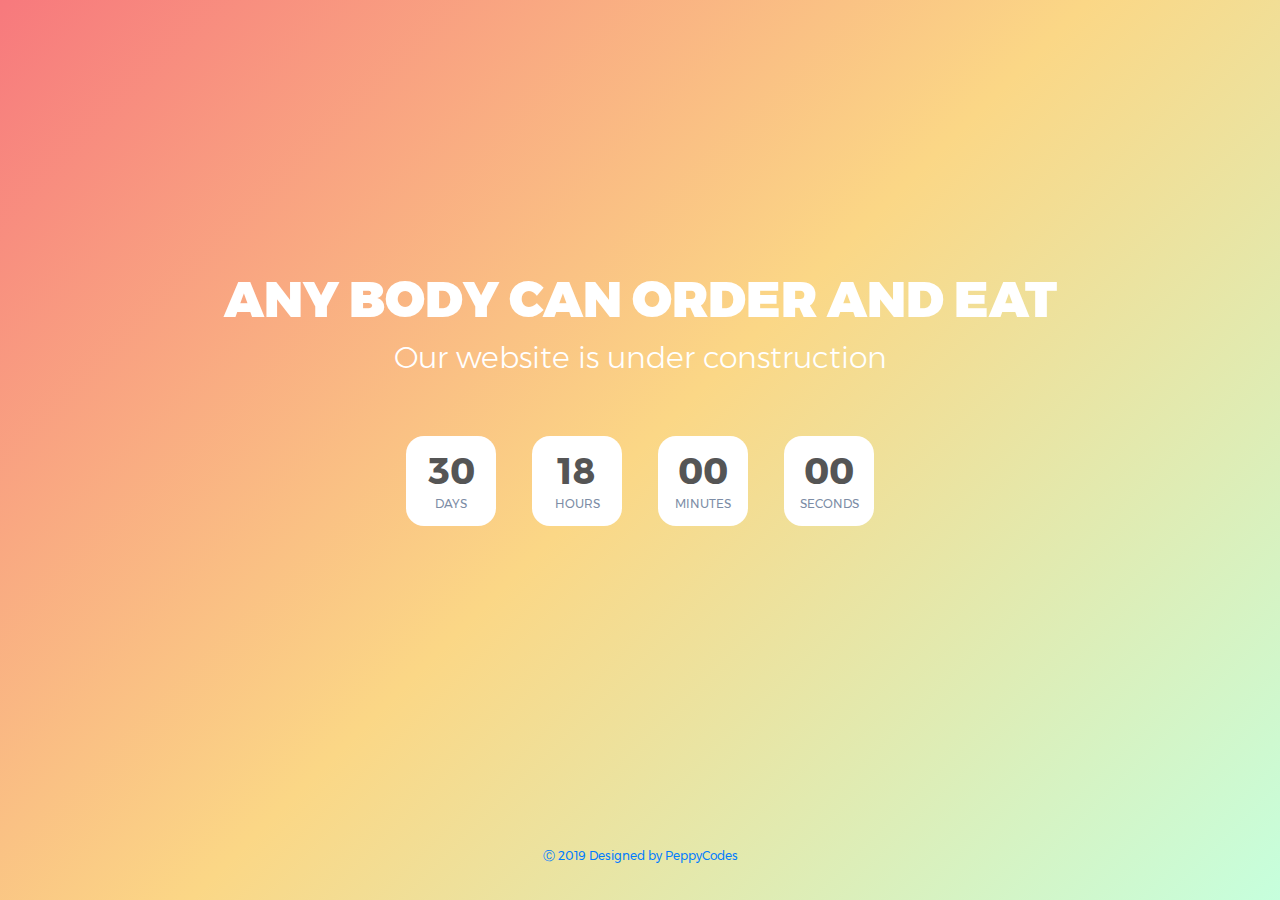
<file: index.html>
<!DOCTYPE html>
<html lang="en">
<head>
	<title>ABCOE | Coming Soon</title>
	<meta charset="UTF-8">
	<meta name="viewport" content="width=device-width, initial-scale=1">
<!--===============================================================================================-->	
	<link rel="icon" type="image/png" href="images/icons/favicon.ico"/>
<!--===============================================================================================-->
	<link rel="stylesheet" type="text/css" href="vendor/bootstrap/css/bootstrap.min.css">
<!--===============================================================================================-->
	<link rel="stylesheet" type="text/css" href="fonts/font-awesome-4.7.0/css/font-awesome.min.css">
<!--===============================================================================================-->
	<link rel="stylesheet" type="text/css" href="fonts/iconic/css/material-design-iconic-font.min.css">
<!--===============================================================================================-->
	<link rel="stylesheet" type="text/css" href="vendor/animate/animate.css">
<!--===============================================================================================-->
	<link rel="stylesheet" type="text/css" href="vendor/select2/select2.min.css">
<!--===============================================================================================-->
	<link rel="stylesheet" type="text/css" href="css/util.css">
	<link rel="stylesheet" type="text/css" href="css/main.css">
<!--===============================================================================================-->
</head>
<body>
	
	
	<div class="bg-g1 size1 flex-w flex-col-c-sb p-l-15 p-r-15 p-t-55 p-b-35 respon1">
		<span></span>
		<div class="flex-col-c p-t-50 p-b-50">
			<h3 class="l1-txt1 txt-center p-b-10">
				Any Body Can Order and Eat
			</h3>

			<p class="txt-center l1-txt2 p-b-60">
				Our website is under construction
			</p>

			<div class="flex-w flex-c cd100 p-b-82">
				<div class="flex-col-c-m size2 how-countdown">
					<span class="l1-txt3 p-b-9 days">35</span>
					<span class="s1-txt1">Days</span>
				</div>

				<div class="flex-col-c-m size2 how-countdown">
					<span class="l1-txt3 p-b-9 hours">17</span>
					<span class="s1-txt1">Hours</span>
				</div>

				<div class="flex-col-c-m size2 how-countdown">
					<span class="l1-txt3 p-b-9 minutes">50</span>
					<span class="s1-txt1">Minutes</span>
				</div>

				<div class="flex-col-c-m size2 how-countdown">
					<span class="l1-txt3 p-b-9 seconds">39</span>
					<span class="s1-txt1">Seconds</span>
				</div>
			</div>

	
		</div>

		<span class="s1-txt3 txt-center">
			&#x24B8; 2019 Designed by <a href="http://www.peppycodes.com">PeppyCodes</a>
		</span>
		
	</div>

	<!-- Modal Login -->
	<div class="modal fade" id="subscribe" tabindex="-1" role="dialog" aria-hidden="true">
		<div class="modal-dialog" role="document" data-dismiss="modal">
			<div class="modal-subscribe where1-parent bg0 bor2 size4 p-t-54 p-b-100 p-l-15 p-r-15">
				<button class="btn-close-modal how-btn2 fs-26 where1 trans-04">
					<i class="zmdi zmdi-close"></i>
				</button>


			</div>

		</div>
	</div>

	

<!--===============================================================================================-->	
	<script src="vendor/jquery/jquery-3.2.1.min.js"></script>
<!--===============================================================================================-->
	<script src="vendor/bootstrap/js/popper.js"></script>
	<script src="vendor/bootstrap/js/bootstrap.min.js"></script>
<!--===============================================================================================-->
	<script src="vendor/select2/select2.min.js"></script>
<!--===============================================================================================-->
	<script src="vendor/countdowntime/moment.min.js"></script>
	<script src="vendor/countdowntime/moment-timezone.min.js"></script>
	<script src="vendor/countdowntime/moment-timezone-with-data.min.js"></script>
	<script src="vendor/countdowntime/countdowntime.js"></script>
	<script>
		$('.cd100').countdown100({
			// Set Endtime here
			// Endtime must be > current time
			endtimeYear: 2020,
			endtimeMonth: 1,
			endtimeDate: 30,
			endtimeHours: 18,
			endtimeMinutes: 0,
			endtimeSeconds: 0,
			timeZone: "" 
			// ex:  timeZone: "America/New_York", can be empty
			// go to " http://momentjs.com/timezone/ " to get timezone
		});
	</script>
<!--===============================================================================================-->
	<script src="vendor/tilt/tilt.jquery.min.js"></script>
	<script >
		$('.js-tilt').tilt({
			scale: 1.1
		})
	</script>
<!--===============================================================================================-->
	<script src="js/main.js"></script>
		<!-- Global site tag (gtag.js) - Google Analytics -->
<script async src="https://www.googletagmanager.com/gtag/js?id=UA-110985389-1"></script>
<script>
  window.dataLayer = window.dataLayer || [];
  function gtag(){dataLayer.push(arguments);}
  gtag('js', new Date());

  gtag('config', 'UA-110985389-1');
</script>


</body>
</html>
</file>
<file: css/util.css>
/*//////////////////////////////////////////////////////////////////
[ REBOOT ]*/
*, *:before, *:after {
	margin: 0px; 
	padding: 0px; 
	-webkit-box-sizing: border-box;
	-moz-box-sizing: border-box;
	box-sizing: border-box;
}

body, html {
	font-family: Arial, sans-serif;
	font-size: 15px;
	color: #666666;

	height: 100%;
	background-color: #fff;
	-webkit-box-sizing: border-box;
	-moz-box-sizing: border-box;
	box-sizing: border-box;
}

/*---------------------------------------------*/
a:focus {outline: none;}
a:hover {text-decoration: none;}

/* ------------------------------------ */
h1,h2,h3,h4,h5,h6,p {margin: 0px;}

ul, li {
	margin: 0px;
	list-style-type: none;
}


/* ------------------------------------ */
input, textarea, label {
	display: block;
	outline: none;
	border: none;
}

/* ------------------------------------ */
button {
	outline: none;
	border: none;
	background: transparent;
	cursor: pointer;
}
button:focus {outline: none;}

iframe {border: none;}


/*//////////////////////////////////////////////////////////////////
[ FONT SIZE ]*/
.fs-1 {font-size: 1px;}
.fs-2 {font-size: 2px;}
.fs-3 {font-size: 3px;}
.fs-4 {font-size: 4px;}
.fs-5 {font-size: 5px;}
.fs-6 {font-size: 6px;}
.fs-7 {font-size: 7px;}
.fs-8 {font-size: 8px;}
.fs-9 {font-size: 9px;}
.fs-10 {font-size: 10px;}
.fs-11 {font-size: 11px;}
.fs-12 {font-size: 12px;}
.fs-13 {font-size: 13px;}
.fs-14 {font-size: 14px;}
.fs-15 {font-size: 15px;}
.fs-16 {font-size: 16px;}
.fs-17 {font-size: 17px;}
.fs-18 {font-size: 18px;}
.fs-19 {font-size: 19px;}
.fs-20 {font-size: 20px;}
.fs-21 {font-size: 21px;}
.fs-22 {font-size: 22px;}
.fs-23 {font-size: 23px;}
.fs-24 {font-size: 24px;}
.fs-25 {font-size: 25px;}
.fs-26 {font-size: 26px;}
.fs-27 {font-size: 27px;}
.fs-28 {font-size: 28px;}
.fs-29 {font-size: 29px;}
.fs-30 {font-size: 30px;}
.fs-31 {font-size: 31px;}
.fs-32 {font-size: 32px;}
.fs-33 {font-size: 33px;}
.fs-34 {font-size: 34px;}
.fs-35 {font-size: 35px;}
.fs-36 {font-size: 36px;}
.fs-37 {font-size: 37px;}
.fs-38 {font-size: 38px;}
.fs-39 {font-size: 39px;}
.fs-40 {font-size: 40px;}
.fs-41 {font-size: 41px;}
.fs-42 {font-size: 42px;}
.fs-43 {font-size: 43px;}
.fs-44 {font-size: 44px;}
.fs-45 {font-size: 45px;}
.fs-46 {font-size: 46px;}
.fs-47 {font-size: 47px;}
.fs-48 {font-size: 48px;}
.fs-49 {font-size: 49px;}
.fs-50 {font-size: 50px;}
.fs-51 {font-size: 51px;}
.fs-52 {font-size: 52px;}
.fs-53 {font-size: 53px;}
.fs-54 {font-size: 54px;}
.fs-55 {font-size: 55px;}
.fs-56 {font-size: 56px;}
.fs-57 {font-size: 57px;}
.fs-58 {font-size: 58px;}
.fs-59 {font-size: 59px;}
.fs-60 {font-size: 60px;}
.fs-61 {font-size: 61px;}
.fs-62 {font-size: 62px;}
.fs-63 {font-size: 63px;}
.fs-64 {font-size: 64px;}
.fs-65 {font-size: 65px;}
.fs-66 {font-size: 66px;}
.fs-67 {font-size: 67px;}
.fs-68 {font-size: 68px;}
.fs-69 {font-size: 69px;}
.fs-70 {font-size: 70px;}
.fs-71 {font-size: 71px;}
.fs-72 {font-size: 72px;}
.fs-73 {font-size: 73px;}
.fs-74 {font-size: 74px;}
.fs-75 {font-size: 75px;}
.fs-76 {font-size: 76px;}
.fs-77 {font-size: 77px;}
.fs-78 {font-size: 78px;}
.fs-79 {font-size: 79px;}
.fs-80 {font-size: 80px;}
.fs-81 {font-size: 81px;}
.fs-82 {font-size: 82px;}
.fs-83 {font-size: 83px;}
.fs-84 {font-size: 84px;}
.fs-85 {font-size: 85px;}
.fs-86 {font-size: 86px;}
.fs-87 {font-size: 87px;}
.fs-88 {font-size: 88px;}
.fs-89 {font-size: 89px;}
.fs-90 {font-size: 90px;}
.fs-91 {font-size: 91px;}
.fs-92 {font-size: 92px;}
.fs-93 {font-size: 93px;}
.fs-94 {font-size: 94px;}
.fs-95 {font-size: 95px;}
.fs-96 {font-size: 96px;}
.fs-97 {font-size: 97px;}
.fs-98 {font-size: 98px;}
.fs-99 {font-size: 99px;}
.fs-100 {font-size: 100px;}
.fs-101 {font-size: 101px;}
.fs-102 {font-size: 102px;}
.fs-103 {font-size: 103px;}
.fs-104 {font-size: 104px;}
.fs-105 {font-size: 105px;}
.fs-106 {font-size: 106px;}
.fs-107 {font-size: 107px;}
.fs-108 {font-size: 108px;}
.fs-109 {font-size: 109px;}
.fs-110 {font-size: 110px;}
.fs-111 {font-size: 111px;}
.fs-112 {font-size: 112px;}
.fs-113 {font-size: 113px;}
.fs-114 {font-size: 114px;}
.fs-115 {font-size: 115px;}
.fs-116 {font-size: 116px;}
.fs-117 {font-size: 117px;}
.fs-118 {font-size: 118px;}
.fs-119 {font-size: 119px;}
.fs-120 {font-size: 120px;}
.fs-121 {font-size: 121px;}
.fs-122 {font-size: 122px;}
.fs-123 {font-size: 123px;}
.fs-124 {font-size: 124px;}
.fs-125 {font-size: 125px;}
.fs-126 {font-size: 126px;}
.fs-127 {font-size: 127px;}
.fs-128 {font-size: 128px;}
.fs-129 {font-size: 129px;}
.fs-130 {font-size: 130px;}
.fs-131 {font-size: 131px;}
.fs-132 {font-size: 132px;}
.fs-133 {font-size: 133px;}
.fs-134 {font-size: 134px;}
.fs-135 {font-size: 135px;}
.fs-136 {font-size: 136px;}
.fs-137 {font-size: 137px;}
.fs-138 {font-size: 138px;}
.fs-139 {font-size: 139px;}
.fs-140 {font-size: 140px;}
.fs-141 {font-size: 141px;}
.fs-142 {font-size: 142px;}
.fs-143 {font-size: 143px;}
.fs-144 {font-size: 144px;}
.fs-145 {font-size: 145px;}
.fs-146 {font-size: 146px;}
.fs-147 {font-size: 147px;}
.fs-148 {font-size: 148px;}
.fs-149 {font-size: 149px;}
.fs-150 {font-size: 150px;}
.fs-151 {font-size: 151px;}
.fs-152 {font-size: 152px;}
.fs-153 {font-size: 153px;}
.fs-154 {font-size: 154px;}
.fs-155 {font-size: 155px;}
.fs-156 {font-size: 156px;}
.fs-157 {font-size: 157px;}
.fs-158 {font-size: 158px;}
.fs-159 {font-size: 159px;}
.fs-160 {font-size: 160px;}
.fs-161 {font-size: 161px;}
.fs-162 {font-size: 162px;}
.fs-163 {font-size: 163px;}
.fs-164 {font-size: 164px;}
.fs-165 {font-size: 165px;}
.fs-166 {font-size: 166px;}
.fs-167 {font-size: 167px;}
.fs-168 {font-size: 168px;}
.fs-169 {font-size: 169px;}
.fs-170 {font-size: 170px;}
.fs-171 {font-size: 171px;}
.fs-172 {font-size: 172px;}
.fs-173 {font-size: 173px;}
.fs-174 {font-size: 174px;}
.fs-175 {font-size: 175px;}
.fs-176 {font-size: 176px;}
.fs-177 {font-size: 177px;}
.fs-178 {font-size: 178px;}
.fs-179 {font-size: 179px;}
.fs-180 {font-size: 180px;}
.fs-181 {font-size: 181px;}
.fs-182 {font-size: 182px;}
.fs-183 {font-size: 183px;}
.fs-184 {font-size: 184px;}
.fs-185 {font-size: 185px;}
.fs-186 {font-size: 186px;}
.fs-187 {font-size: 187px;}
.fs-188 {font-size: 188px;}
.fs-189 {font-size: 189px;}
.fs-190 {font-size: 190px;}
.fs-191 {font-size: 191px;}
.fs-192 {font-size: 192px;}
.fs-193 {font-size: 193px;}
.fs-194 {font-size: 194px;}
.fs-195 {font-size: 195px;}
.fs-196 {font-size: 196px;}
.fs-197 {font-size: 197px;}
.fs-198 {font-size: 198px;}
.fs-199 {font-size: 199px;}
.fs-200 {font-size: 200px;}

/*//////////////////////////////////////////////////////////////////
[ PADDING ]*/
.p-t-0 {padding-top: 0px;}
.p-t-1 {padding-top: 1px;}
.p-t-2 {padding-top: 2px;}
.p-t-3 {padding-top: 3px;}
.p-t-4 {padding-top: 4px;}
.p-t-5 {padding-top: 5px;}
.p-t-6 {padding-top: 6px;}
.p-t-7 {padding-top: 7px;}
.p-t-8 {padding-top: 8px;}
.p-t-9 {padding-top: 9px;}
.p-t-10 {padding-top: 10px;}
.p-t-11 {padding-top: 11px;}
.p-t-12 {padding-top: 12px;}
.p-t-13 {padding-top: 13px;}
.p-t-14 {padding-top: 14px;}
.p-t-15 {padding-top: 15px;}
.p-t-16 {padding-top: 16px;}
.p-t-17 {padding-top: 17px;}
.p-t-18 {padding-top: 18px;}
.p-t-19 {padding-top: 19px;}
.p-t-20 {padding-top: 20px;}
.p-t-21 {padding-top: 21px;}
.p-t-22 {padding-top: 22px;}
.p-t-23 {padding-top: 23px;}
.p-t-24 {padding-top: 24px;}
.p-t-25 {padding-top: 25px;}
.p-t-26 {padding-top: 26px;}
.p-t-27 {padding-top: 27px;}
.p-t-28 {padding-top: 28px;}
.p-t-29 {padding-top: 29px;}
.p-t-30 {padding-top: 30px;}
.p-t-31 {padding-top: 31px;}
.p-t-32 {padding-top: 32px;}
.p-t-33 {padding-top: 33px;}
.p-t-34 {padding-top: 34px;}
.p-t-35 {padding-top: 35px;}
.p-t-36 {padding-top: 36px;}
.p-t-37 {padding-top: 37px;}
.p-t-38 {padding-top: 38px;}
.p-t-39 {padding-top: 39px;}
.p-t-40 {padding-top: 40px;}
.p-t-41 {padding-top: 41px;}
.p-t-42 {padding-top: 42px;}
.p-t-43 {padding-top: 43px;}
.p-t-44 {padding-top: 44px;}
.p-t-45 {padding-top: 45px;}
.p-t-46 {padding-top: 46px;}
.p-t-47 {padding-top: 47px;}
.p-t-48 {padding-top: 48px;}
.p-t-49 {padding-top: 49px;}
.p-t-50 {padding-top: 50px;}
.p-t-51 {padding-top: 51px;}
.p-t-52 {padding-top: 52px;}
.p-t-53 {padding-top: 53px;}
.p-t-54 {padding-top: 54px;}
.p-t-55 {padding-top: 55px;}
.p-t-56 {padding-top: 56px;}
.p-t-57 {padding-top: 57px;}
.p-t-58 {padding-top: 58px;}
.p-t-59 {padding-top: 59px;}
.p-t-60 {padding-top: 60px;}
.p-t-61 {padding-top: 61px;}
.p-t-62 {padding-top: 62px;}
.p-t-63 {padding-top: 63px;}
.p-t-64 {padding-top: 64px;}
.p-t-65 {padding-top: 65px;}
.p-t-66 {padding-top: 66px;}
.p-t-67 {padding-top: 67px;}
.p-t-68 {padding-top: 68px;}
.p-t-69 {padding-top: 69px;}
.p-t-70 {padding-top: 70px;}
.p-t-71 {padding-top: 71px;}
.p-t-72 {padding-top: 72px;}
.p-t-73 {padding-top: 73px;}
.p-t-74 {padding-top: 74px;}
.p-t-75 {padding-top: 75px;}
.p-t-76 {padding-top: 76px;}
.p-t-77 {padding-top: 77px;}
.p-t-78 {padding-top: 78px;}
.p-t-79 {padding-top: 79px;}
.p-t-80 {padding-top: 80px;}
.p-t-81 {padding-top: 81px;}
.p-t-82 {padding-top: 82px;}
.p-t-83 {padding-top: 83px;}
.p-t-84 {padding-top: 84px;}
.p-t-85 {padding-top: 85px;}
.p-t-86 {padding-top: 86px;}
.p-t-87 {padding-top: 87px;}
.p-t-88 {padding-top: 88px;}
.p-t-89 {padding-top: 89px;}
.p-t-90 {padding-top: 90px;}
.p-t-91 {padding-top: 91px;}
.p-t-92 {padding-top: 92px;}
.p-t-93 {padding-top: 93px;}
.p-t-94 {padding-top: 94px;}
.p-t-95 {padding-top: 95px;}
.p-t-96 {padding-top: 96px;}
.p-t-97 {padding-top: 97px;}
.p-t-98 {padding-top: 98px;}
.p-t-99 {padding-top: 99px;}
.p-t-100 {padding-top: 100px;}
.p-t-101 {padding-top: 101px;}
.p-t-102 {padding-top: 102px;}
.p-t-103 {padding-top: 103px;}
.p-t-104 {padding-top: 104px;}
.p-t-105 {padding-top: 105px;}
.p-t-106 {padding-top: 106px;}
.p-t-107 {padding-top: 107px;}
.p-t-108 {padding-top: 108px;}
.p-t-109 {padding-top: 109px;}
.p-t-110 {padding-top: 110px;}
.p-t-111 {padding-top: 111px;}
.p-t-112 {padding-top: 112px;}
.p-t-113 {padding-top: 113px;}
.p-t-114 {padding-top: 114px;}
.p-t-115 {padding-top: 115px;}
.p-t-116 {padding-top: 116px;}
.p-t-117 {padding-top: 117px;}
.p-t-118 {padding-top: 118px;}
.p-t-119 {padding-top: 119px;}
.p-t-120 {padding-top: 120px;}
.p-t-121 {padding-top: 121px;}
.p-t-122 {padding-top: 122px;}
.p-t-123 {padding-top: 123px;}
.p-t-124 {padding-top: 124px;}
.p-t-125 {padding-top: 125px;}
.p-t-126 {padding-top: 126px;}
.p-t-127 {padding-top: 127px;}
.p-t-128 {padding-top: 128px;}
.p-t-129 {padding-top: 129px;}
.p-t-130 {padding-top: 130px;}
.p-t-131 {padding-top: 131px;}
.p-t-132 {padding-top: 132px;}
.p-t-133 {padding-top: 133px;}
.p-t-134 {padding-top: 134px;}
.p-t-135 {padding-top: 135px;}
.p-t-136 {padding-top: 136px;}
.p-t-137 {padding-top: 137px;}
.p-t-138 {padding-top: 138px;}
.p-t-139 {padding-top: 139px;}
.p-t-140 {padding-top: 140px;}
.p-t-141 {padding-top: 141px;}
.p-t-142 {padding-top: 142px;}
.p-t-143 {padding-top: 143px;}
.p-t-144 {padding-top: 144px;}
.p-t-145 {padding-top: 145px;}
.p-t-146 {padding-top: 146px;}
.p-t-147 {padding-top: 147px;}
.p-t-148 {padding-top: 148px;}
.p-t-149 {padding-top: 149px;}
.p-t-150 {padding-top: 150px;}
.p-t-151 {padding-top: 151px;}
.p-t-152 {padding-top: 152px;}
.p-t-153 {padding-top: 153px;}
.p-t-154 {padding-top: 154px;}
.p-t-155 {padding-top: 155px;}
.p-t-156 {padding-top: 156px;}
.p-t-157 {padding-top: 157px;}
.p-t-158 {padding-top: 158px;}
.p-t-159 {padding-top: 159px;}
.p-t-160 {padding-top: 160px;}
.p-t-161 {padding-top: 161px;}
.p-t-162 {padding-top: 162px;}
.p-t-163 {padding-top: 163px;}
.p-t-164 {padding-top: 164px;}
.p-t-165 {padding-top: 165px;}
.p-t-166 {padding-top: 166px;}
.p-t-167 {padding-top: 167px;}
.p-t-168 {padding-top: 168px;}
.p-t-169 {padding-top: 169px;}
.p-t-170 {padding-top: 170px;}
.p-t-171 {padding-top: 171px;}
.p-t-172 {padding-top: 172px;}
.p-t-173 {padding-top: 173px;}
.p-t-174 {padding-top: 174px;}
.p-t-175 {padding-top: 175px;}
.p-t-176 {padding-top: 176px;}
.p-t-177 {padding-top: 177px;}
.p-t-178 {padding-top: 178px;}
.p-t-179 {padding-top: 179px;}
.p-t-180 {padding-top: 180px;}
.p-t-181 {padding-top: 181px;}
.p-t-182 {padding-top: 182px;}
.p-t-183 {padding-top: 183px;}
.p-t-184 {padding-top: 184px;}
.p-t-185 {padding-top: 185px;}
.p-t-186 {padding-top: 186px;}
.p-t-187 {padding-top: 187px;}
.p-t-188 {padding-top: 188px;}
.p-t-189 {padding-top: 189px;}
.p-t-190 {padding-top: 190px;}
.p-t-191 {padding-top: 191px;}
.p-t-192 {padding-top: 192px;}
.p-t-193 {padding-top: 193px;}
.p-t-194 {padding-top: 194px;}
.p-t-195 {padding-top: 195px;}
.p-t-196 {padding-top: 196px;}
.p-t-197 {padding-top: 197px;}
.p-t-198 {padding-top: 198px;}
.p-t-199 {padding-top: 199px;}
.p-t-200 {padding-top: 200px;}
.p-t-201 {padding-top: 201px;}
.p-t-202 {padding-top: 202px;}
.p-t-203 {padding-top: 203px;}
.p-t-204 {padding-top: 204px;}
.p-t-205 {padding-top: 205px;}
.p-t-206 {padding-top: 206px;}
.p-t-207 {padding-top: 207px;}
.p-t-208 {padding-top: 208px;}
.p-t-209 {padding-top: 209px;}
.p-t-210 {padding-top: 210px;}
.p-t-211 {padding-top: 211px;}
.p-t-212 {padding-top: 212px;}
.p-t-213 {padding-top: 213px;}
.p-t-214 {padding-top: 214px;}
.p-t-215 {padding-top: 215px;}
.p-t-216 {padding-top: 216px;}
.p-t-217 {padding-top: 217px;}
.p-t-218 {padding-top: 218px;}
.p-t-219 {padding-top: 219px;}
.p-t-220 {padding-top: 220px;}
.p-t-221 {padding-top: 221px;}
.p-t-222 {padding-top: 222px;}
.p-t-223 {padding-top: 223px;}
.p-t-224 {padding-top: 224px;}
.p-t-225 {padding-top: 225px;}
.p-t-226 {padding-top: 226px;}
.p-t-227 {padding-top: 227px;}
.p-t-228 {padding-top: 228px;}
.p-t-229 {padding-top: 229px;}
.p-t-230 {padding-top: 230px;}
.p-t-231 {padding-top: 231px;}
.p-t-232 {padding-top: 232px;}
.p-t-233 {padding-top: 233px;}
.p-t-234 {padding-top: 234px;}
.p-t-235 {padding-top: 235px;}
.p-t-236 {padding-top: 236px;}
.p-t-237 {padding-top: 237px;}
.p-t-238 {padding-top: 238px;}
.p-t-239 {padding-top: 239px;}
.p-t-240 {padding-top: 240px;}
.p-t-241 {padding-top: 241px;}
.p-t-242 {padding-top: 242px;}
.p-t-243 {padding-top: 243px;}
.p-t-244 {padding-top: 244px;}
.p-t-245 {padding-top: 245px;}
.p-t-246 {padding-top: 246px;}
.p-t-247 {padding-top: 247px;}
.p-t-248 {padding-top: 248px;}
.p-t-249 {padding-top: 249px;}
.p-t-250 {padding-top: 250px;}
.p-b-0 {padding-bottom: 0px;}
.p-b-1 {padding-bottom: 1px;}
.p-b-2 {padding-bottom: 2px;}
.p-b-3 {padding-bottom: 3px;}
.p-b-4 {padding-bottom: 4px;}
.p-b-5 {padding-bottom: 5px;}
.p-b-6 {padding-bottom: 6px;}
.p-b-7 {padding-bottom: 7px;}
.p-b-8 {padding-bottom: 8px;}
.p-b-9 {padding-bottom: 9px;}
.p-b-10 {padding-bottom: 10px;}
.p-b-11 {padding-bottom: 11px;}
.p-b-12 {padding-bottom: 12px;}
.p-b-13 {padding-bottom: 13px;}
.p-b-14 {padding-bottom: 14px;}
.p-b-15 {padding-bottom: 15px;}
.p-b-16 {padding-bottom: 16px;}
.p-b-17 {padding-bottom: 17px;}
.p-b-18 {padding-bottom: 18px;}
.p-b-19 {padding-bottom: 19px;}
.p-b-20 {padding-bottom: 20px;}
.p-b-21 {padding-bottom: 21px;}
.p-b-22 {padding-bottom: 22px;}
.p-b-23 {padding-bottom: 23px;}
.p-b-24 {padding-bottom: 24px;}
.p-b-25 {padding-bottom: 25px;}
.p-b-26 {padding-bottom: 26px;}
.p-b-27 {padding-bottom: 27px;}
.p-b-28 {padding-bottom: 28px;}
.p-b-29 {padding-bottom: 29px;}
.p-b-30 {padding-bottom: 30px;}
.p-b-31 {padding-bottom: 31px;}
.p-b-32 {padding-bottom: 32px;}
.p-b-33 {padding-bottom: 33px;}
.p-b-34 {padding-bottom: 34px;}
.p-b-35 {padding-bottom: 35px;}
.p-b-36 {padding-bottom: 36px;}
.p-b-37 {padding-bottom: 37px;}
.p-b-38 {padding-bottom: 38px;}
.p-b-39 {padding-bottom: 39px;}
.p-b-40 {padding-bottom: 40px;}
.p-b-41 {padding-bottom: 41px;}
.p-b-42 {padding-bottom: 42px;}
.p-b-43 {padding-bottom: 43px;}
.p-b-44 {padding-bottom: 44px;}
.p-b-45 {padding-bottom: 45px;}
.p-b-46 {padding-bottom: 46px;}
.p-b-47 {padding-bottom: 47px;}
.p-b-48 {padding-bottom: 48px;}
.p-b-49 {padding-bottom: 49px;}
.p-b-50 {padding-bottom: 50px;}
.p-b-51 {padding-bottom: 51px;}
.p-b-52 {padding-bottom: 52px;}
.p-b-53 {padding-bottom: 53px;}
.p-b-54 {padding-bottom: 54px;}
.p-b-55 {padding-bottom: 55px;}
.p-b-56 {padding-bottom: 56px;}
.p-b-57 {padding-bottom: 57px;}
.p-b-58 {padding-bottom: 58px;}
.p-b-59 {padding-bottom: 59px;}
.p-b-60 {padding-bottom: 60px;}
.p-b-61 {padding-bottom: 61px;}
.p-b-62 {padding-bottom: 62px;}
.p-b-63 {padding-bottom: 63px;}
.p-b-64 {padding-bottom: 64px;}
.p-b-65 {padding-bottom: 65px;}
.p-b-66 {padding-bottom: 66px;}
.p-b-67 {padding-bottom: 67px;}
.p-b-68 {padding-bottom: 68px;}
.p-b-69 {padding-bottom: 69px;}
.p-b-70 {padding-bottom: 70px;}
.p-b-71 {padding-bottom: 71px;}
.p-b-72 {padding-bottom: 72px;}
.p-b-73 {padding-bottom: 73px;}
.p-b-74 {padding-bottom: 74px;}
.p-b-75 {padding-bottom: 75px;}
.p-b-76 {padding-bottom: 76px;}
.p-b-77 {padding-bottom: 77px;}
.p-b-78 {padding-bottom: 78px;}
.p-b-79 {padding-bottom: 79px;}
.p-b-80 {padding-bottom: 80px;}
.p-b-81 {padding-bottom: 81px;}
.p-b-82 {padding-bottom: 82px;}
.p-b-83 {padding-bottom: 83px;}
.p-b-84 {padding-bottom: 84px;}
.p-b-85 {padding-bottom: 85px;}
.p-b-86 {padding-bottom: 86px;}
.p-b-87 {padding-bottom: 87px;}
.p-b-88 {padding-bottom: 88px;}
.p-b-89 {padding-bottom: 89px;}
.p-b-90 {padding-bottom: 90px;}
.p-b-91 {padding-bottom: 91px;}
.p-b-92 {padding-bottom: 92px;}
.p-b-93 {padding-bottom: 93px;}
.p-b-94 {padding-bottom: 94px;}
.p-b-95 {padding-bottom: 95px;}
.p-b-96 {padding-bottom: 96px;}
.p-b-97 {padding-bottom: 97px;}
.p-b-98 {padding-bottom: 98px;}
.p-b-99 {padding-bottom: 99px;}
.p-b-100 {padding-bottom: 100px;}
.p-b-101 {padding-bottom: 101px;}
.p-b-102 {padding-bottom: 102px;}
.p-b-103 {padding-bottom: 103px;}
.p-b-104 {padding-bottom: 104px;}
.p-b-105 {padding-bottom: 105px;}
.p-b-106 {padding-bottom: 106px;}
.p-b-107 {padding-bottom: 107px;}
.p-b-108 {padding-bottom: 108px;}
.p-b-109 {padding-bottom: 109px;}
.p-b-110 {padding-bottom: 110px;}
.p-b-111 {padding-bottom: 111px;}
.p-b-112 {padding-bottom: 112px;}
.p-b-113 {padding-bottom: 113px;}
.p-b-114 {padding-bottom: 114px;}
.p-b-115 {padding-bottom: 115px;}
.p-b-116 {padding-bottom: 116px;}
.p-b-117 {padding-bottom: 117px;}
.p-b-118 {padding-bottom: 118px;}
.p-b-119 {padding-bottom: 119px;}
.p-b-120 {padding-bottom: 120px;}
.p-b-121 {padding-bottom: 121px;}
.p-b-122 {padding-bottom: 122px;}
.p-b-123 {padding-bottom: 123px;}
.p-b-124 {padding-bottom: 124px;}
.p-b-125 {padding-bottom: 125px;}
.p-b-126 {padding-bottom: 126px;}
.p-b-127 {padding-bottom: 127px;}
.p-b-128 {padding-bottom: 128px;}
.p-b-129 {padding-bottom: 129px;}
.p-b-130 {padding-bottom: 130px;}
.p-b-131 {padding-bottom: 131px;}
.p-b-132 {padding-bottom: 132px;}
.p-b-133 {padding-bottom: 133px;}
.p-b-134 {padding-bottom: 134px;}
.p-b-135 {padding-bottom: 135px;}
.p-b-136 {padding-bottom: 136px;}
.p-b-137 {padding-bottom: 137px;}
.p-b-138 {padding-bottom: 138px;}
.p-b-139 {padding-bottom: 139px;}
.p-b-140 {padding-bottom: 140px;}
.p-b-141 {padding-bottom: 141px;}
.p-b-142 {padding-bottom: 142px;}
.p-b-143 {padding-bottom: 143px;}
.p-b-144 {padding-bottom: 144px;}
.p-b-145 {padding-bottom: 145px;}
.p-b-146 {padding-bottom: 146px;}
.p-b-147 {padding-bottom: 147px;}
.p-b-148 {padding-bottom: 148px;}
.p-b-149 {padding-bottom: 149px;}
.p-b-150 {padding-bottom: 150px;}
.p-b-151 {padding-bottom: 151px;}
.p-b-152 {padding-bottom: 152px;}
.p-b-153 {padding-bottom: 153px;}
.p-b-154 {padding-bottom: 154px;}
.p-b-155 {padding-bottom: 155px;}
.p-b-156 {padding-bottom: 156px;}
.p-b-157 {padding-bottom: 157px;}
.p-b-158 {padding-bottom: 158px;}
.p-b-159 {padding-bottom: 159px;}
.p-b-160 {padding-bottom: 160px;}
.p-b-161 {padding-bottom: 161px;}
.p-b-162 {padding-bottom: 162px;}
.p-b-163 {padding-bottom: 163px;}
.p-b-164 {padding-bottom: 164px;}
.p-b-165 {padding-bottom: 165px;}
.p-b-166 {padding-bottom: 166px;}
.p-b-167 {padding-bottom: 167px;}
.p-b-168 {padding-bottom: 168px;}
.p-b-169 {padding-bottom: 169px;}
.p-b-170 {padding-bottom: 170px;}
.p-b-171 {padding-bottom: 171px;}
.p-b-172 {padding-bottom: 172px;}
.p-b-173 {padding-bottom: 173px;}
.p-b-174 {padding-bottom: 174px;}
.p-b-175 {padding-bottom: 175px;}
.p-b-176 {padding-bottom: 176px;}
.p-b-177 {padding-bottom: 177px;}
.p-b-178 {padding-bottom: 178px;}
.p-b-179 {padding-bottom: 179px;}
.p-b-180 {padding-bottom: 180px;}
.p-b-181 {padding-bottom: 181px;}
.p-b-182 {padding-bottom: 182px;}
.p-b-183 {padding-bottom: 183px;}
.p-b-184 {padding-bottom: 184px;}
.p-b-185 {padding-bottom: 185px;}
.p-b-186 {padding-bottom: 186px;}
.p-b-187 {padding-bottom: 187px;}
.p-b-188 {padding-bottom: 188px;}
.p-b-189 {padding-bottom: 189px;}
.p-b-190 {padding-bottom: 190px;}
.p-b-191 {padding-bottom: 191px;}
.p-b-192 {padding-bottom: 192px;}
.p-b-193 {padding-bottom: 193px;}
.p-b-194 {padding-bottom: 194px;}
.p-b-195 {padding-bottom: 195px;}
.p-b-196 {padding-bottom: 196px;}
.p-b-197 {padding-bottom: 197px;}
.p-b-198 {padding-bottom: 198px;}
.p-b-199 {padding-bottom: 199px;}
.p-b-200 {padding-bottom: 200px;}
.p-b-201 {padding-bottom: 201px;}
.p-b-202 {padding-bottom: 202px;}
.p-b-203 {padding-bottom: 203px;}
.p-b-204 {padding-bottom: 204px;}
.p-b-205 {padding-bottom: 205px;}
.p-b-206 {padding-bottom: 206px;}
.p-b-207 {padding-bottom: 207px;}
.p-b-208 {padding-bottom: 208px;}
.p-b-209 {padding-bottom: 209px;}
.p-b-210 {padding-bottom: 210px;}
.p-b-211 {padding-bottom: 211px;}
.p-b-212 {padding-bottom: 212px;}
.p-b-213 {padding-bottom: 213px;}
.p-b-214 {padding-bottom: 214px;}
.p-b-215 {padding-bottom: 215px;}
.p-b-216 {padding-bottom: 216px;}
.p-b-217 {padding-bottom: 217px;}
.p-b-218 {padding-bottom: 218px;}
.p-b-219 {padding-bottom: 219px;}
.p-b-220 {padding-bottom: 220px;}
.p-b-221 {padding-bottom: 221px;}
.p-b-222 {padding-bottom: 222px;}
.p-b-223 {padding-bottom: 223px;}
.p-b-224 {padding-bottom: 224px;}
.p-b-225 {padding-bottom: 225px;}
.p-b-226 {padding-bottom: 226px;}
.p-b-227 {padding-bottom: 227px;}
.p-b-228 {padding-bottom: 228px;}
.p-b-229 {padding-bottom: 229px;}
.p-b-230 {padding-bottom: 230px;}
.p-b-231 {padding-bottom: 231px;}
.p-b-232 {padding-bottom: 232px;}
.p-b-233 {padding-bottom: 233px;}
.p-b-234 {padding-bottom: 234px;}
.p-b-235 {padding-bottom: 235px;}
.p-b-236 {padding-bottom: 236px;}
.p-b-237 {padding-bottom: 237px;}
.p-b-238 {padding-bottom: 238px;}
.p-b-239 {padding-bottom: 239px;}
.p-b-240 {padding-bottom: 240px;}
.p-b-241 {padding-bottom: 241px;}
.p-b-242 {padding-bottom: 242px;}
.p-b-243 {padding-bottom: 243px;}
.p-b-244 {padding-bottom: 244px;}
.p-b-245 {padding-bottom: 245px;}
.p-b-246 {padding-bottom: 246px;}
.p-b-247 {padding-bottom: 247px;}
.p-b-248 {padding-bottom: 248px;}
.p-b-249 {padding-bottom: 249px;}
.p-b-250 {padding-bottom: 250px;}
.p-l-0 {padding-left: 0px;}
.p-l-1 {padding-left: 1px;}
.p-l-2 {padding-left: 2px;}
.p-l-3 {padding-left: 3px;}
.p-l-4 {padding-left: 4px;}
.p-l-5 {padding-left: 5px;}
.p-l-6 {padding-left: 6px;}
.p-l-7 {padding-left: 7px;}
.p-l-8 {padding-left: 8px;}
.p-l-9 {padding-left: 9px;}
.p-l-10 {padding-left: 10px;}
.p-l-11 {padding-left: 11px;}
.p-l-12 {padding-left: 12px;}
.p-l-13 {padding-left: 13px;}
.p-l-14 {padding-left: 14px;}
.p-l-15 {padding-left: 15px;}
.p-l-16 {padding-left: 16px;}
.p-l-17 {padding-left: 17px;}
.p-l-18 {padding-left: 18px;}
.p-l-19 {padding-left: 19px;}
.p-l-20 {padding-left: 20px;}
.p-l-21 {padding-left: 21px;}
.p-l-22 {padding-left: 22px;}
.p-l-23 {padding-left: 23px;}
.p-l-24 {padding-left: 24px;}
.p-l-25 {padding-left: 25px;}
.p-l-26 {padding-left: 26px;}
.p-l-27 {padding-left: 27px;}
.p-l-28 {padding-left: 28px;}
.p-l-29 {padding-left: 29px;}
.p-l-30 {padding-left: 30px;}
.p-l-31 {padding-left: 31px;}
.p-l-32 {padding-left: 32px;}
.p-l-33 {padding-left: 33px;}
.p-l-34 {padding-left: 34px;}
.p-l-35 {padding-left: 35px;}
.p-l-36 {padding-left: 36px;}
.p-l-37 {padding-left: 37px;}
.p-l-38 {padding-left: 38px;}
.p-l-39 {padding-left: 39px;}
.p-l-40 {padding-left: 40px;}
.p-l-41 {padding-left: 41px;}
.p-l-42 {padding-left: 42px;}
.p-l-43 {padding-left: 43px;}
.p-l-44 {padding-left: 44px;}
.p-l-45 {padding-left: 45px;}
.p-l-46 {padding-left: 46px;}
.p-l-47 {padding-left: 47px;}
.p-l-48 {padding-left: 48px;}
.p-l-49 {padding-left: 49px;}
.p-l-50 {padding-left: 50px;}
.p-l-51 {padding-left: 51px;}
.p-l-52 {padding-left: 52px;}
.p-l-53 {padding-left: 53px;}
.p-l-54 {padding-left: 54px;}
.p-l-55 {padding-left: 55px;}
.p-l-56 {padding-left: 56px;}
.p-l-57 {padding-left: 57px;}
.p-l-58 {padding-left: 58px;}
.p-l-59 {padding-left: 59px;}
.p-l-60 {padding-left: 60px;}
.p-l-61 {padding-left: 61px;}
.p-l-62 {padding-left: 62px;}
.p-l-63 {padding-left: 63px;}
.p-l-64 {padding-left: 64px;}
.p-l-65 {padding-left: 65px;}
.p-l-66 {padding-left: 66px;}
.p-l-67 {padding-left: 67px;}
.p-l-68 {padding-left: 68px;}
.p-l-69 {padding-left: 69px;}
.p-l-70 {padding-left: 70px;}
.p-l-71 {padding-left: 71px;}
.p-l-72 {padding-left: 72px;}
.p-l-73 {padding-left: 73px;}
.p-l-74 {padding-left: 74px;}
.p-l-75 {padding-left: 75px;}
.p-l-76 {padding-left: 76px;}
.p-l-77 {padding-left: 77px;}
.p-l-78 {padding-left: 78px;}
.p-l-79 {padding-left: 79px;}
.p-l-80 {padding-left: 80px;}
.p-l-81 {padding-left: 81px;}
.p-l-82 {padding-left: 82px;}
.p-l-83 {padding-left: 83px;}
.p-l-84 {padding-left: 84px;}
.p-l-85 {padding-left: 85px;}
.p-l-86 {padding-left: 86px;}
.p-l-87 {padding-left: 87px;}
.p-l-88 {padding-left: 88px;}
.p-l-89 {padding-left: 89px;}
.p-l-90 {padding-left: 90px;}
.p-l-91 {padding-left: 91px;}
.p-l-92 {padding-left: 92px;}
.p-l-93 {padding-left: 93px;}
.p-l-94 {padding-left: 94px;}
.p-l-95 {padding-left: 95px;}
.p-l-96 {padding-left: 96px;}
.p-l-97 {padding-left: 97px;}
.p-l-98 {padding-left: 98px;}
.p-l-99 {padding-left: 99px;}
.p-l-100 {padding-left: 100px;}
.p-l-101 {padding-left: 101px;}
.p-l-102 {padding-left: 102px;}
.p-l-103 {padding-left: 103px;}
.p-l-104 {padding-left: 104px;}
.p-l-105 {padding-left: 105px;}
.p-l-106 {padding-left: 106px;}
.p-l-107 {padding-left: 107px;}
.p-l-108 {padding-left: 108px;}
.p-l-109 {padding-left: 109px;}
.p-l-110 {padding-left: 110px;}
.p-l-111 {padding-left: 111px;}
.p-l-112 {padding-left: 112px;}
.p-l-113 {padding-left: 113px;}
.p-l-114 {padding-left: 114px;}
.p-l-115 {padding-left: 115px;}
.p-l-116 {padding-left: 116px;}
.p-l-117 {padding-left: 117px;}
.p-l-118 {padding-left: 118px;}
.p-l-119 {padding-left: 119px;}
.p-l-120 {padding-left: 120px;}
.p-l-121 {padding-left: 121px;}
.p-l-122 {padding-left: 122px;}
.p-l-123 {padding-left: 123px;}
.p-l-124 {padding-left: 124px;}
.p-l-125 {padding-left: 125px;}
.p-l-126 {padding-left: 126px;}
.p-l-127 {padding-left: 127px;}
.p-l-128 {padding-left: 128px;}
.p-l-129 {padding-left: 129px;}
.p-l-130 {padding-left: 130px;}
.p-l-131 {padding-left: 131px;}
.p-l-132 {padding-left: 132px;}
.p-l-133 {padding-left: 133px;}
.p-l-134 {padding-left: 134px;}
.p-l-135 {padding-left: 135px;}
.p-l-136 {padding-left: 136px;}
.p-l-137 {padding-left: 137px;}
.p-l-138 {padding-left: 138px;}
.p-l-139 {padding-left: 139px;}
.p-l-140 {padding-left: 140px;}
.p-l-141 {padding-left: 141px;}
.p-l-142 {padding-left: 142px;}
.p-l-143 {padding-left: 143px;}
.p-l-144 {padding-left: 144px;}
.p-l-145 {padding-left: 145px;}
.p-l-146 {padding-left: 146px;}
.p-l-147 {padding-left: 147px;}
.p-l-148 {padding-left: 148px;}
.p-l-149 {padding-left: 149px;}
.p-l-150 {padding-left: 150px;}
.p-l-151 {padding-left: 151px;}
.p-l-152 {padding-left: 152px;}
.p-l-153 {padding-left: 153px;}
.p-l-154 {padding-left: 154px;}
.p-l-155 {padding-left: 155px;}
.p-l-156 {padding-left: 156px;}
.p-l-157 {padding-left: 157px;}
.p-l-158 {padding-left: 158px;}
.p-l-159 {padding-left: 159px;}
.p-l-160 {padding-left: 160px;}
.p-l-161 {padding-left: 161px;}
.p-l-162 {padding-left: 162px;}
.p-l-163 {padding-left: 163px;}
.p-l-164 {padding-left: 164px;}
.p-l-165 {padding-left: 165px;}
.p-l-166 {padding-left: 166px;}
.p-l-167 {padding-left: 167px;}
.p-l-168 {padding-left: 168px;}
.p-l-169 {padding-left: 169px;}
.p-l-170 {padding-left: 170px;}
.p-l-171 {padding-left: 171px;}
.p-l-172 {padding-left: 172px;}
.p-l-173 {padding-left: 173px;}
.p-l-174 {padding-left: 174px;}
.p-l-175 {padding-left: 175px;}
.p-l-176 {padding-left: 176px;}
.p-l-177 {padding-left: 177px;}
.p-l-178 {padding-left: 178px;}
.p-l-179 {padding-left: 179px;}
.p-l-180 {padding-left: 180px;}
.p-l-181 {padding-left: 181px;}
.p-l-182 {padding-left: 182px;}
.p-l-183 {padding-left: 183px;}
.p-l-184 {padding-left: 184px;}
.p-l-185 {padding-left: 185px;}
.p-l-186 {padding-left: 186px;}
.p-l-187 {padding-left: 187px;}
.p-l-188 {padding-left: 188px;}
.p-l-189 {padding-left: 189px;}
.p-l-190 {padding-left: 190px;}
.p-l-191 {padding-left: 191px;}
.p-l-192 {padding-left: 192px;}
.p-l-193 {padding-left: 193px;}
.p-l-194 {padding-left: 194px;}
.p-l-195 {padding-left: 195px;}
.p-l-196 {padding-left: 196px;}
.p-l-197 {padding-left: 197px;}
.p-l-198 {padding-left: 198px;}
.p-l-199 {padding-left: 199px;}
.p-l-200 {padding-left: 200px;}
.p-l-201 {padding-left: 201px;}
.p-l-202 {padding-left: 202px;}
.p-l-203 {padding-left: 203px;}
.p-l-204 {padding-left: 204px;}
.p-l-205 {padding-left: 205px;}
.p-l-206 {padding-left: 206px;}
.p-l-207 {padding-left: 207px;}
.p-l-208 {padding-left: 208px;}
.p-l-209 {padding-left: 209px;}
.p-l-210 {padding-left: 210px;}
.p-l-211 {padding-left: 211px;}
.p-l-212 {padding-left: 212px;}
.p-l-213 {padding-left: 213px;}
.p-l-214 {padding-left: 214px;}
.p-l-215 {padding-left: 215px;}
.p-l-216 {padding-left: 216px;}
.p-l-217 {padding-left: 217px;}
.p-l-218 {padding-left: 218px;}
.p-l-219 {padding-left: 219px;}
.p-l-220 {padding-left: 220px;}
.p-l-221 {padding-left: 221px;}
.p-l-222 {padding-left: 222px;}
.p-l-223 {padding-left: 223px;}
.p-l-224 {padding-left: 224px;}
.p-l-225 {padding-left: 225px;}
.p-l-226 {padding-left: 226px;}
.p-l-227 {padding-left: 227px;}
.p-l-228 {padding-left: 228px;}
.p-l-229 {padding-left: 229px;}
.p-l-230 {padding-left: 230px;}
.p-l-231 {padding-left: 231px;}
.p-l-232 {padding-left: 232px;}
.p-l-233 {padding-left: 233px;}
.p-l-234 {padding-left: 234px;}
.p-l-235 {padding-left: 235px;}
.p-l-236 {padding-left: 236px;}
.p-l-237 {padding-left: 237px;}
.p-l-238 {padding-left: 238px;}
.p-l-239 {padding-left: 239px;}
.p-l-240 {padding-left: 240px;}
.p-l-241 {padding-left: 241px;}
.p-l-242 {padding-left: 242px;}
.p-l-243 {padding-left: 243px;}
.p-l-244 {padding-left: 244px;}
.p-l-245 {padding-left: 245px;}
.p-l-246 {padding-left: 246px;}
.p-l-247 {padding-left: 247px;}
.p-l-248 {padding-left: 248px;}
.p-l-249 {padding-left: 249px;}
.p-l-250 {padding-left: 250px;}
.p-r-0 {padding-right: 0px;}
.p-r-1 {padding-right: 1px;}
.p-r-2 {padding-right: 2px;}
.p-r-3 {padding-right: 3px;}
.p-r-4 {padding-right: 4px;}
.p-r-5 {padding-right: 5px;}
.p-r-6 {padding-right: 6px;}
.p-r-7 {padding-right: 7px;}
.p-r-8 {padding-right: 8px;}
.p-r-9 {padding-right: 9px;}
.p-r-10 {padding-right: 10px;}
.p-r-11 {padding-right: 11px;}
.p-r-12 {padding-right: 12px;}
.p-r-13 {padding-right: 13px;}
.p-r-14 {padding-right: 14px;}
.p-r-15 {padding-right: 15px;}
.p-r-16 {padding-right: 16px;}
.p-r-17 {padding-right: 17px;}
.p-r-18 {padding-right: 18px;}
.p-r-19 {padding-right: 19px;}
.p-r-20 {padding-right: 20px;}
.p-r-21 {padding-right: 21px;}
.p-r-22 {padding-right: 22px;}
.p-r-23 {padding-right: 23px;}
.p-r-24 {padding-right: 24px;}
.p-r-25 {padding-right: 25px;}
.p-r-26 {padding-right: 26px;}
.p-r-27 {padding-right: 27px;}
.p-r-28 {padding-right: 28px;}
.p-r-29 {padding-right: 29px;}
.p-r-30 {padding-right: 30px;}
.p-r-31 {padding-right: 31px;}
.p-r-32 {padding-right: 32px;}
.p-r-33 {padding-right: 33px;}
.p-r-34 {padding-right: 34px;}
.p-r-35 {padding-right: 35px;}
.p-r-36 {padding-right: 36px;}
.p-r-37 {padding-right: 37px;}
.p-r-38 {padding-right: 38px;}
.p-r-39 {padding-right: 39px;}
.p-r-40 {padding-right: 40px;}
.p-r-41 {padding-right: 41px;}
.p-r-42 {padding-right: 42px;}
.p-r-43 {padding-right: 43px;}
.p-r-44 {padding-right: 44px;}
.p-r-45 {padding-right: 45px;}
.p-r-46 {padding-right: 46px;}
.p-r-47 {padding-right: 47px;}
.p-r-48 {padding-right: 48px;}
.p-r-49 {padding-right: 49px;}
.p-r-50 {padding-right: 50px;}
.p-r-51 {padding-right: 51px;}
.p-r-52 {padding-right: 52px;}
.p-r-53 {padding-right: 53px;}
.p-r-54 {padding-right: 54px;}
.p-r-55 {padding-right: 55px;}
.p-r-56 {padding-right: 56px;}
.p-r-57 {padding-right: 57px;}
.p-r-58 {padding-right: 58px;}
.p-r-59 {padding-right: 59px;}
.p-r-60 {padding-right: 60px;}
.p-r-61 {padding-right: 61px;}
.p-r-62 {padding-right: 62px;}
.p-r-63 {padding-right: 63px;}
.p-r-64 {padding-right: 64px;}
.p-r-65 {padding-right: 65px;}
.p-r-66 {padding-right: 66px;}
.p-r-67 {padding-right: 67px;}
.p-r-68 {padding-right: 68px;}
.p-r-69 {padding-right: 69px;}
.p-r-70 {padding-right: 70px;}
.p-r-71 {padding-right: 71px;}
.p-r-72 {padding-right: 72px;}
.p-r-73 {padding-right: 73px;}
.p-r-74 {padding-right: 74px;}
.p-r-75 {padding-right: 75px;}
.p-r-76 {padding-right: 76px;}
.p-r-77 {padding-right: 77px;}
.p-r-78 {padding-right: 78px;}
.p-r-79 {padding-right: 79px;}
.p-r-80 {padding-right: 80px;}
.p-r-81 {padding-right: 81px;}
.p-r-82 {padding-right: 82px;}
.p-r-83 {padding-right: 83px;}
.p-r-84 {padding-right: 84px;}
.p-r-85 {padding-right: 85px;}
.p-r-86 {padding-right: 86px;}
.p-r-87 {padding-right: 87px;}
.p-r-88 {padding-right: 88px;}
.p-r-89 {padding-right: 89px;}
.p-r-90 {padding-right: 90px;}
.p-r-91 {padding-right: 91px;}
.p-r-92 {padding-right: 92px;}
.p-r-93 {padding-right: 93px;}
.p-r-94 {padding-right: 94px;}
.p-r-95 {padding-right: 95px;}
.p-r-96 {padding-right: 96px;}
.p-r-97 {padding-right: 97px;}
.p-r-98 {padding-right: 98px;}
.p-r-99 {padding-right: 99px;}
.p-r-100 {padding-right: 100px;}
.p-r-101 {padding-right: 101px;}
.p-r-102 {padding-right: 102px;}
.p-r-103 {padding-right: 103px;}
.p-r-104 {padding-right: 104px;}
.p-r-105 {padding-right: 105px;}
.p-r-106 {padding-right: 106px;}
.p-r-107 {padding-right: 107px;}
.p-r-108 {padding-right: 108px;}
.p-r-109 {padding-right: 109px;}
.p-r-110 {padding-right: 110px;}
.p-r-111 {padding-right: 111px;}
.p-r-112 {padding-right: 112px;}
.p-r-113 {padding-right: 113px;}
.p-r-114 {padding-right: 114px;}
.p-r-115 {padding-right: 115px;}
.p-r-116 {padding-right: 116px;}
.p-r-117 {padding-right: 117px;}
.p-r-118 {padding-right: 118px;}
.p-r-119 {padding-right: 119px;}
.p-r-120 {padding-right: 120px;}
.p-r-121 {padding-right: 121px;}
.p-r-122 {padding-right: 122px;}
.p-r-123 {padding-right: 123px;}
.p-r-124 {padding-right: 124px;}
.p-r-125 {padding-right: 125px;}
.p-r-126 {padding-right: 126px;}
.p-r-127 {padding-right: 127px;}
.p-r-128 {padding-right: 128px;}
.p-r-129 {padding-right: 129px;}
.p-r-130 {padding-right: 130px;}
.p-r-131 {padding-right: 131px;}
.p-r-132 {padding-right: 132px;}
.p-r-133 {padding-right: 133px;}
.p-r-134 {padding-right: 134px;}
.p-r-135 {padding-right: 135px;}
.p-r-136 {padding-right: 136px;}
.p-r-137 {padding-right: 137px;}
.p-r-138 {padding-right: 138px;}
.p-r-139 {padding-right: 139px;}
.p-r-140 {padding-right: 140px;}
.p-r-141 {padding-right: 141px;}
.p-r-142 {padding-right: 142px;}
.p-r-143 {padding-right: 143px;}
.p-r-144 {padding-right: 144px;}
.p-r-145 {padding-right: 145px;}
.p-r-146 {padding-right: 146px;}
.p-r-147 {padding-right: 147px;}
.p-r-148 {padding-right: 148px;}
.p-r-149 {padding-right: 149px;}
.p-r-150 {padding-right: 150px;}
.p-r-151 {padding-right: 151px;}
.p-r-152 {padding-right: 152px;}
.p-r-153 {padding-right: 153px;}
.p-r-154 {padding-right: 154px;}
.p-r-155 {padding-right: 155px;}
.p-r-156 {padding-right: 156px;}
.p-r-157 {padding-right: 157px;}
.p-r-158 {padding-right: 158px;}
.p-r-159 {padding-right: 159px;}
.p-r-160 {padding-right: 160px;}
.p-r-161 {padding-right: 161px;}
.p-r-162 {padding-right: 162px;}
.p-r-163 {padding-right: 163px;}
.p-r-164 {padding-right: 164px;}
.p-r-165 {padding-right: 165px;}
.p-r-166 {padding-right: 166px;}
.p-r-167 {padding-right: 167px;}
.p-r-168 {padding-right: 168px;}
.p-r-169 {padding-right: 169px;}
.p-r-170 {padding-right: 170px;}
.p-r-171 {padding-right: 171px;}
.p-r-172 {padding-right: 172px;}
.p-r-173 {padding-right: 173px;}
.p-r-174 {padding-right: 174px;}
.p-r-175 {padding-right: 175px;}
.p-r-176 {padding-right: 176px;}
.p-r-177 {padding-right: 177px;}
.p-r-178 {padding-right: 178px;}
.p-r-179 {padding-right: 179px;}
.p-r-180 {padding-right: 180px;}
.p-r-181 {padding-right: 181px;}
.p-r-182 {padding-right: 182px;}
.p-r-183 {padding-right: 183px;}
.p-r-184 {padding-right: 184px;}
.p-r-185 {padding-right: 185px;}
.p-r-186 {padding-right: 186px;}
.p-r-187 {padding-right: 187px;}
.p-r-188 {padding-right: 188px;}
.p-r-189 {padding-right: 189px;}
.p-r-190 {padding-right: 190px;}
.p-r-191 {padding-right: 191px;}
.p-r-192 {padding-right: 192px;}
.p-r-193 {padding-right: 193px;}
.p-r-194 {padding-right: 194px;}
.p-r-195 {padding-right: 195px;}
.p-r-196 {padding-right: 196px;}
.p-r-197 {padding-right: 197px;}
.p-r-198 {padding-right: 198px;}
.p-r-199 {padding-right: 199px;}
.p-r-200 {padding-right: 200px;}
.p-r-201 {padding-right: 201px;}
.p-r-202 {padding-right: 202px;}
.p-r-203 {padding-right: 203px;}
.p-r-204 {padding-right: 204px;}
.p-r-205 {padding-right: 205px;}
.p-r-206 {padding-right: 206px;}
.p-r-207 {padding-right: 207px;}
.p-r-208 {padding-right: 208px;}
.p-r-209 {padding-right: 209px;}
.p-r-210 {padding-right: 210px;}
.p-r-211 {padding-right: 211px;}
.p-r-212 {padding-right: 212px;}
.p-r-213 {padding-right: 213px;}
.p-r-214 {padding-right: 214px;}
.p-r-215 {padding-right: 215px;}
.p-r-216 {padding-right: 216px;}
.p-r-217 {padding-right: 217px;}
.p-r-218 {padding-right: 218px;}
.p-r-219 {padding-right: 219px;}
.p-r-220 {padding-right: 220px;}
.p-r-221 {padding-right: 221px;}
.p-r-222 {padding-right: 222px;}
.p-r-223 {padding-right: 223px;}
.p-r-224 {padding-right: 224px;}
.p-r-225 {padding-right: 225px;}
.p-r-226 {padding-right: 226px;}
.p-r-227 {padding-right: 227px;}
.p-r-228 {padding-right: 228px;}
.p-r-229 {padding-right: 229px;}
.p-r-230 {padding-right: 230px;}
.p-r-231 {padding-right: 231px;}
.p-r-232 {padding-right: 232px;}
.p-r-233 {padding-right: 233px;}
.p-r-234 {padding-right: 234px;}
.p-r-235 {padding-right: 235px;}
.p-r-236 {padding-right: 236px;}
.p-r-237 {padding-right: 237px;}
.p-r-238 {padding-right: 238px;}
.p-r-239 {padding-right: 239px;}
.p-r-240 {padding-right: 240px;}
.p-r-241 {padding-right: 241px;}
.p-r-242 {padding-right: 242px;}
.p-r-243 {padding-right: 243px;}
.p-r-244 {padding-right: 244px;}
.p-r-245 {padding-right: 245px;}
.p-r-246 {padding-right: 246px;}
.p-r-247 {padding-right: 247px;}
.p-r-248 {padding-right: 248px;}
.p-r-249 {padding-right: 249px;}
.p-r-250 {padding-right: 250px;}

/*//////////////////////////////////////////////////////////////////
[ MARGIN ]*/
.m-t-0 {margin-top: 0px;}
.m-t-1 {margin-top: 1px;}
.m-t-2 {margin-top: 2px;}
.m-t-3 {margin-top: 3px;}
.m-t-4 {margin-top: 4px;}
.m-t-5 {margin-top: 5px;}
.m-t-6 {margin-top: 6px;}
.m-t-7 {margin-top: 7px;}
.m-t-8 {margin-top: 8px;}
.m-t-9 {margin-top: 9px;}
.m-t-10 {margin-top: 10px;}
.m-t-11 {margin-top: 11px;}
.m-t-12 {margin-top: 12px;}
.m-t-13 {margin-top: 13px;}
.m-t-14 {margin-top: 14px;}
.m-t-15 {margin-top: 15px;}
.m-t-16 {margin-top: 16px;}
.m-t-17 {margin-top: 17px;}
.m-t-18 {margin-top: 18px;}
.m-t-19 {margin-top: 19px;}
.m-t-20 {margin-top: 20px;}
.m-t-21 {margin-top: 21px;}
.m-t-22 {margin-top: 22px;}
.m-t-23 {margin-top: 23px;}
.m-t-24 {margin-top: 24px;}
.m-t-25 {margin-top: 25px;}
.m-t-26 {margin-top: 26px;}
.m-t-27 {margin-top: 27px;}
.m-t-28 {margin-top: 28px;}
.m-t-29 {margin-top: 29px;}
.m-t-30 {margin-top: 30px;}
.m-t-31 {margin-top: 31px;}
.m-t-32 {margin-top: 32px;}
.m-t-33 {margin-top: 33px;}
.m-t-34 {margin-top: 34px;}
.m-t-35 {margin-top: 35px;}
.m-t-36 {margin-top: 36px;}
.m-t-37 {margin-top: 37px;}
.m-t-38 {margin-top: 38px;}
.m-t-39 {margin-top: 39px;}
.m-t-40 {margin-top: 40px;}
.m-t-41 {margin-top: 41px;}
.m-t-42 {margin-top: 42px;}
.m-t-43 {margin-top: 43px;}
.m-t-44 {margin-top: 44px;}
.m-t-45 {margin-top: 45px;}
.m-t-46 {margin-top: 46px;}
.m-t-47 {margin-top: 47px;}
.m-t-48 {margin-top: 48px;}
.m-t-49 {margin-top: 49px;}
.m-t-50 {margin-top: 50px;}
.m-t-51 {margin-top: 51px;}
.m-t-52 {margin-top: 52px;}
.m-t-53 {margin-top: 53px;}
.m-t-54 {margin-top: 54px;}
.m-t-55 {margin-top: 55px;}
.m-t-56 {margin-top: 56px;}
.m-t-57 {margin-top: 57px;}
.m-t-58 {margin-top: 58px;}
.m-t-59 {margin-top: 59px;}
.m-t-60 {margin-top: 60px;}
.m-t-61 {margin-top: 61px;}
.m-t-62 {margin-top: 62px;}
.m-t-63 {margin-top: 63px;}
.m-t-64 {margin-top: 64px;}
.m-t-65 {margin-top: 65px;}
.m-t-66 {margin-top: 66px;}
.m-t-67 {margin-top: 67px;}
.m-t-68 {margin-top: 68px;}
.m-t-69 {margin-top: 69px;}
.m-t-70 {margin-top: 70px;}
.m-t-71 {margin-top: 71px;}
.m-t-72 {margin-top: 72px;}
.m-t-73 {margin-top: 73px;}
.m-t-74 {margin-top: 74px;}
.m-t-75 {margin-top: 75px;}
.m-t-76 {margin-top: 76px;}
.m-t-77 {margin-top: 77px;}
.m-t-78 {margin-top: 78px;}
.m-t-79 {margin-top: 79px;}
.m-t-80 {margin-top: 80px;}
.m-t-81 {margin-top: 81px;}
.m-t-82 {margin-top: 82px;}
.m-t-83 {margin-top: 83px;}
.m-t-84 {margin-top: 84px;}
.m-t-85 {margin-top: 85px;}
.m-t-86 {margin-top: 86px;}
.m-t-87 {margin-top: 87px;}
.m-t-88 {margin-top: 88px;}
.m-t-89 {margin-top: 89px;}
.m-t-90 {margin-top: 90px;}
.m-t-91 {margin-top: 91px;}
.m-t-92 {margin-top: 92px;}
.m-t-93 {margin-top: 93px;}
.m-t-94 {margin-top: 94px;}
.m-t-95 {margin-top: 95px;}
.m-t-96 {margin-top: 96px;}
.m-t-97 {margin-top: 97px;}
.m-t-98 {margin-top: 98px;}
.m-t-99 {margin-top: 99px;}
.m-t-100 {margin-top: 100px;}
.m-t-101 {margin-top: 101px;}
.m-t-102 {margin-top: 102px;}
.m-t-103 {margin-top: 103px;}
.m-t-104 {margin-top: 104px;}
.m-t-105 {margin-top: 105px;}
.m-t-106 {margin-top: 106px;}
.m-t-107 {margin-top: 107px;}
.m-t-108 {margin-top: 108px;}
.m-t-109 {margin-top: 109px;}
.m-t-110 {margin-top: 110px;}
.m-t-111 {margin-top: 111px;}
.m-t-112 {margin-top: 112px;}
.m-t-113 {margin-top: 113px;}
.m-t-114 {margin-top: 114px;}
.m-t-115 {margin-top: 115px;}
.m-t-116 {margin-top: 116px;}
.m-t-117 {margin-top: 117px;}
.m-t-118 {margin-top: 118px;}
.m-t-119 {margin-top: 119px;}
.m-t-120 {margin-top: 120px;}
.m-t-121 {margin-top: 121px;}
.m-t-122 {margin-top: 122px;}
.m-t-123 {margin-top: 123px;}
.m-t-124 {margin-top: 124px;}
.m-t-125 {margin-top: 125px;}
.m-t-126 {margin-top: 126px;}
.m-t-127 {margin-top: 127px;}
.m-t-128 {margin-top: 128px;}
.m-t-129 {margin-top: 129px;}
.m-t-130 {margin-top: 130px;}
.m-t-131 {margin-top: 131px;}
.m-t-132 {margin-top: 132px;}
.m-t-133 {margin-top: 133px;}
.m-t-134 {margin-top: 134px;}
.m-t-135 {margin-top: 135px;}
.m-t-136 {margin-top: 136px;}
.m-t-137 {margin-top: 137px;}
.m-t-138 {margin-top: 138px;}
.m-t-139 {margin-top: 139px;}
.m-t-140 {margin-top: 140px;}
.m-t-141 {margin-top: 141px;}
.m-t-142 {margin-top: 142px;}
.m-t-143 {margin-top: 143px;}
.m-t-144 {margin-top: 144px;}
.m-t-145 {margin-top: 145px;}
.m-t-146 {margin-top: 146px;}
.m-t-147 {margin-top: 147px;}
.m-t-148 {margin-top: 148px;}
.m-t-149 {margin-top: 149px;}
.m-t-150 {margin-top: 150px;}
.m-t-151 {margin-top: 151px;}
.m-t-152 {margin-top: 152px;}
.m-t-153 {margin-top: 153px;}
.m-t-154 {margin-top: 154px;}
.m-t-155 {margin-top: 155px;}
.m-t-156 {margin-top: 156px;}
.m-t-157 {margin-top: 157px;}
.m-t-158 {margin-top: 158px;}
.m-t-159 {margin-top: 159px;}
.m-t-160 {margin-top: 160px;}
.m-t-161 {margin-top: 161px;}
.m-t-162 {margin-top: 162px;}
.m-t-163 {margin-top: 163px;}
.m-t-164 {margin-top: 164px;}
.m-t-165 {margin-top: 165px;}
.m-t-166 {margin-top: 166px;}
.m-t-167 {margin-top: 167px;}
.m-t-168 {margin-top: 168px;}
.m-t-169 {margin-top: 169px;}
.m-t-170 {margin-top: 170px;}
.m-t-171 {margin-top: 171px;}
.m-t-172 {margin-top: 172px;}
.m-t-173 {margin-top: 173px;}
.m-t-174 {margin-top: 174px;}
.m-t-175 {margin-top: 175px;}
.m-t-176 {margin-top: 176px;}
.m-t-177 {margin-top: 177px;}
.m-t-178 {margin-top: 178px;}
.m-t-179 {margin-top: 179px;}
.m-t-180 {margin-top: 180px;}
.m-t-181 {margin-top: 181px;}
.m-t-182 {margin-top: 182px;}
.m-t-183 {margin-top: 183px;}
.m-t-184 {margin-top: 184px;}
.m-t-185 {margin-top: 185px;}
.m-t-186 {margin-top: 186px;}
.m-t-187 {margin-top: 187px;}
.m-t-188 {margin-top: 188px;}
.m-t-189 {margin-top: 189px;}
.m-t-190 {margin-top: 190px;}
.m-t-191 {margin-top: 191px;}
.m-t-192 {margin-top: 192px;}
.m-t-193 {margin-top: 193px;}
.m-t-194 {margin-top: 194px;}
.m-t-195 {margin-top: 195px;}
.m-t-196 {margin-top: 196px;}
.m-t-197 {margin-top: 197px;}
.m-t-198 {margin-top: 198px;}
.m-t-199 {margin-top: 199px;}
.m-t-200 {margin-top: 200px;}
.m-t-201 {margin-top: 201px;}
.m-t-202 {margin-top: 202px;}
.m-t-203 {margin-top: 203px;}
.m-t-204 {margin-top: 204px;}
.m-t-205 {margin-top: 205px;}
.m-t-206 {margin-top: 206px;}
.m-t-207 {margin-top: 207px;}
.m-t-208 {margin-top: 208px;}
.m-t-209 {margin-top: 209px;}
.m-t-210 {margin-top: 210px;}
.m-t-211 {margin-top: 211px;}
.m-t-212 {margin-top: 212px;}
.m-t-213 {margin-top: 213px;}
.m-t-214 {margin-top: 214px;}
.m-t-215 {margin-top: 215px;}
.m-t-216 {margin-top: 216px;}
.m-t-217 {margin-top: 217px;}
.m-t-218 {margin-top: 218px;}
.m-t-219 {margin-top: 219px;}
.m-t-220 {margin-top: 220px;}
.m-t-221 {margin-top: 221px;}
.m-t-222 {margin-top: 222px;}
.m-t-223 {margin-top: 223px;}
.m-t-224 {margin-top: 224px;}
.m-t-225 {margin-top: 225px;}
.m-t-226 {margin-top: 226px;}
.m-t-227 {margin-top: 227px;}
.m-t-228 {margin-top: 228px;}
.m-t-229 {margin-top: 229px;}
.m-t-230 {margin-top: 230px;}
.m-t-231 {margin-top: 231px;}
.m-t-232 {margin-top: 232px;}
.m-t-233 {margin-top: 233px;}
.m-t-234 {margin-top: 234px;}
.m-t-235 {margin-top: 235px;}
.m-t-236 {margin-top: 236px;}
.m-t-237 {margin-top: 237px;}
.m-t-238 {margin-top: 238px;}
.m-t-239 {margin-top: 239px;}
.m-t-240 {margin-top: 240px;}
.m-t-241 {margin-top: 241px;}
.m-t-242 {margin-top: 242px;}
.m-t-243 {margin-top: 243px;}
.m-t-244 {margin-top: 244px;}
.m-t-245 {margin-top: 245px;}
.m-t-246 {margin-top: 246px;}
.m-t-247 {margin-top: 247px;}
.m-t-248 {margin-top: 248px;}
.m-t-249 {margin-top: 249px;}
.m-t-250 {margin-top: 250px;}
.m-b-0 {margin-bottom: 0px;}
.m-b-1 {margin-bottom: 1px;}
.m-b-2 {margin-bottom: 2px;}
.m-b-3 {margin-bottom: 3px;}
.m-b-4 {margin-bottom: 4px;}
.m-b-5 {margin-bottom: 5px;}
.m-b-6 {margin-bottom: 6px;}
.m-b-7 {margin-bottom: 7px;}
.m-b-8 {margin-bottom: 8px;}
.m-b-9 {margin-bottom: 9px;}
.m-b-10 {margin-bottom: 10px;}
.m-b-11 {margin-bottom: 11px;}
.m-b-12 {margin-bottom: 12px;}
.m-b-13 {margin-bottom: 13px;}
.m-b-14 {margin-bottom: 14px;}
.m-b-15 {margin-bottom: 15px;}
.m-b-16 {margin-bottom: 16px;}
.m-b-17 {margin-bottom: 17px;}
.m-b-18 {margin-bottom: 18px;}
.m-b-19 {margin-bottom: 19px;}
.m-b-20 {margin-bottom: 20px;}
.m-b-21 {margin-bottom: 21px;}
.m-b-22 {margin-bottom: 22px;}
.m-b-23 {margin-bottom: 23px;}
.m-b-24 {margin-bottom: 24px;}
.m-b-25 {margin-bottom: 25px;}
.m-b-26 {margin-bottom: 26px;}
.m-b-27 {margin-bottom: 27px;}
.m-b-28 {margin-bottom: 28px;}
.m-b-29 {margin-bottom: 29px;}
.m-b-30 {margin-bottom: 30px;}
.m-b-31 {margin-bottom: 31px;}
.m-b-32 {margin-bottom: 32px;}
.m-b-33 {margin-bottom: 33px;}
.m-b-34 {margin-bottom: 34px;}
.m-b-35 {margin-bottom: 35px;}
.m-b-36 {margin-bottom: 36px;}
.m-b-37 {margin-bottom: 37px;}
.m-b-38 {margin-bottom: 38px;}
.m-b-39 {margin-bottom: 39px;}
.m-b-40 {margin-bottom: 40px;}
.m-b-41 {margin-bottom: 41px;}
.m-b-42 {margin-bottom: 42px;}
.m-b-43 {margin-bottom: 43px;}
.m-b-44 {margin-bottom: 44px;}
.m-b-45 {margin-bottom: 45px;}
.m-b-46 {margin-bottom: 46px;}
.m-b-47 {margin-bottom: 47px;}
.m-b-48 {margin-bottom: 48px;}
.m-b-49 {margin-bottom: 49px;}
.m-b-50 {margin-bottom: 50px;}
.m-b-51 {margin-bottom: 51px;}
.m-b-52 {margin-bottom: 52px;}
.m-b-53 {margin-bottom: 53px;}
.m-b-54 {margin-bottom: 54px;}
.m-b-55 {margin-bottom: 55px;}
.m-b-56 {margin-bottom: 56px;}
.m-b-57 {margin-bottom: 57px;}
.m-b-58 {margin-bottom: 58px;}
.m-b-59 {margin-bottom: 59px;}
.m-b-60 {margin-bottom: 60px;}
.m-b-61 {margin-bottom: 61px;}
.m-b-62 {margin-bottom: 62px;}
.m-b-63 {margin-bottom: 63px;}
.m-b-64 {margin-bottom: 64px;}
.m-b-65 {margin-bottom: 65px;}
.m-b-66 {margin-bottom: 66px;}
.m-b-67 {margin-bottom: 67px;}
.m-b-68 {margin-bottom: 68px;}
.m-b-69 {margin-bottom: 69px;}
.m-b-70 {margin-bottom: 70px;}
.m-b-71 {margin-bottom: 71px;}
.m-b-72 {margin-bottom: 72px;}
.m-b-73 {margin-bottom: 73px;}
.m-b-74 {margin-bottom: 74px;}
.m-b-75 {margin-bottom: 75px;}
.m-b-76 {margin-bottom: 76px;}
.m-b-77 {margin-bottom: 77px;}
.m-b-78 {margin-bottom: 78px;}
.m-b-79 {margin-bottom: 79px;}
.m-b-80 {margin-bottom: 80px;}
.m-b-81 {margin-bottom: 81px;}
.m-b-82 {margin-bottom: 82px;}
.m-b-83 {margin-bottom: 83px;}
.m-b-84 {margin-bottom: 84px;}
.m-b-85 {margin-bottom: 85px;}
.m-b-86 {margin-bottom: 86px;}
.m-b-87 {margin-bottom: 87px;}
.m-b-88 {margin-bottom: 88px;}
.m-b-89 {margin-bottom: 89px;}
.m-b-90 {margin-bottom: 90px;}
.m-b-91 {margin-bottom: 91px;}
.m-b-92 {margin-bottom: 92px;}
.m-b-93 {margin-bottom: 93px;}
.m-b-94 {margin-bottom: 94px;}
.m-b-95 {margin-bottom: 95px;}
.m-b-96 {margin-bottom: 96px;}
.m-b-97 {margin-bottom: 97px;}
.m-b-98 {margin-bottom: 98px;}
.m-b-99 {margin-bottom: 99px;}
.m-b-100 {margin-bottom: 100px;}
.m-b-101 {margin-bottom: 101px;}
.m-b-102 {margin-bottom: 102px;}
.m-b-103 {margin-bottom: 103px;}
.m-b-104 {margin-bottom: 104px;}
.m-b-105 {margin-bottom: 105px;}
.m-b-106 {margin-bottom: 106px;}
.m-b-107 {margin-bottom: 107px;}
.m-b-108 {margin-bottom: 108px;}
.m-b-109 {margin-bottom: 109px;}
.m-b-110 {margin-bottom: 110px;}
.m-b-111 {margin-bottom: 111px;}
.m-b-112 {margin-bottom: 112px;}
.m-b-113 {margin-bottom: 113px;}
.m-b-114 {margin-bottom: 114px;}
.m-b-115 {margin-bottom: 115px;}
.m-b-116 {margin-bottom: 116px;}
.m-b-117 {margin-bottom: 117px;}
.m-b-118 {margin-bottom: 118px;}
.m-b-119 {margin-bottom: 119px;}
.m-b-120 {margin-bottom: 120px;}
.m-b-121 {margin-bottom: 121px;}
.m-b-122 {margin-bottom: 122px;}
.m-b-123 {margin-bottom: 123px;}
.m-b-124 {margin-bottom: 124px;}
.m-b-125 {margin-bottom: 125px;}
.m-b-126 {margin-bottom: 126px;}
.m-b-127 {margin-bottom: 127px;}
.m-b-128 {margin-bottom: 128px;}
.m-b-129 {margin-bottom: 129px;}
.m-b-130 {margin-bottom: 130px;}
.m-b-131 {margin-bottom: 131px;}
.m-b-132 {margin-bottom: 132px;}
.m-b-133 {margin-bottom: 133px;}
.m-b-134 {margin-bottom: 134px;}
.m-b-135 {margin-bottom: 135px;}
.m-b-136 {margin-bottom: 136px;}
.m-b-137 {margin-bottom: 137px;}
.m-b-138 {margin-bottom: 138px;}
.m-b-139 {margin-bottom: 139px;}
.m-b-140 {margin-bottom: 140px;}
.m-b-141 {margin-bottom: 141px;}
.m-b-142 {margin-bottom: 142px;}
.m-b-143 {margin-bottom: 143px;}
.m-b-144 {margin-bottom: 144px;}
.m-b-145 {margin-bottom: 145px;}
.m-b-146 {margin-bottom: 146px;}
.m-b-147 {margin-bottom: 147px;}
.m-b-148 {margin-bottom: 148px;}
.m-b-149 {margin-bottom: 149px;}
.m-b-150 {margin-bottom: 150px;}
.m-b-151 {margin-bottom: 151px;}
.m-b-152 {margin-bottom: 152px;}
.m-b-153 {margin-bottom: 153px;}
.m-b-154 {margin-bottom: 154px;}
.m-b-155 {margin-bottom: 155px;}
.m-b-156 {margin-bottom: 156px;}
.m-b-157 {margin-bottom: 157px;}
.m-b-158 {margin-bottom: 158px;}
.m-b-159 {margin-bottom: 159px;}
.m-b-160 {margin-bottom: 160px;}
.m-b-161 {margin-bottom: 161px;}
.m-b-162 {margin-bottom: 162px;}
.m-b-163 {margin-bottom: 163px;}
.m-b-164 {margin-bottom: 164px;}
.m-b-165 {margin-bottom: 165px;}
.m-b-166 {margin-bottom: 166px;}
.m-b-167 {margin-bottom: 167px;}
.m-b-168 {margin-bottom: 168px;}
.m-b-169 {margin-bottom: 169px;}
.m-b-170 {margin-bottom: 170px;}
.m-b-171 {margin-bottom: 171px;}
.m-b-172 {margin-bottom: 172px;}
.m-b-173 {margin-bottom: 173px;}
.m-b-174 {margin-bottom: 174px;}
.m-b-175 {margin-bottom: 175px;}
.m-b-176 {margin-bottom: 176px;}
.m-b-177 {margin-bottom: 177px;}
.m-b-178 {margin-bottom: 178px;}
.m-b-179 {margin-bottom: 179px;}
.m-b-180 {margin-bottom: 180px;}
.m-b-181 {margin-bottom: 181px;}
.m-b-182 {margin-bottom: 182px;}
.m-b-183 {margin-bottom: 183px;}
.m-b-184 {margin-bottom: 184px;}
.m-b-185 {margin-bottom: 185px;}
.m-b-186 {margin-bottom: 186px;}
.m-b-187 {margin-bottom: 187px;}
.m-b-188 {margin-bottom: 188px;}
.m-b-189 {margin-bottom: 189px;}
.m-b-190 {margin-bottom: 190px;}
.m-b-191 {margin-bottom: 191px;}
.m-b-192 {margin-bottom: 192px;}
.m-b-193 {margin-bottom: 193px;}
.m-b-194 {margin-bottom: 194px;}
.m-b-195 {margin-bottom: 195px;}
.m-b-196 {margin-bottom: 196px;}
.m-b-197 {margin-bottom: 197px;}
.m-b-198 {margin-bottom: 198px;}
.m-b-199 {margin-bottom: 199px;}
.m-b-200 {margin-bottom: 200px;}
.m-b-201 {margin-bottom: 201px;}
.m-b-202 {margin-bottom: 202px;}
.m-b-203 {margin-bottom: 203px;}
.m-b-204 {margin-bottom: 204px;}
.m-b-205 {margin-bottom: 205px;}
.m-b-206 {margin-bottom: 206px;}
.m-b-207 {margin-bottom: 207px;}
.m-b-208 {margin-bottom: 208px;}
.m-b-209 {margin-bottom: 209px;}
.m-b-210 {margin-bottom: 210px;}
.m-b-211 {margin-bottom: 211px;}
.m-b-212 {margin-bottom: 212px;}
.m-b-213 {margin-bottom: 213px;}
.m-b-214 {margin-bottom: 214px;}
.m-b-215 {margin-bottom: 215px;}
.m-b-216 {margin-bottom: 216px;}
.m-b-217 {margin-bottom: 217px;}
.m-b-218 {margin-bottom: 218px;}
.m-b-219 {margin-bottom: 219px;}
.m-b-220 {margin-bottom: 220px;}
.m-b-221 {margin-bottom: 221px;}
.m-b-222 {margin-bottom: 222px;}
.m-b-223 {margin-bottom: 223px;}
.m-b-224 {margin-bottom: 224px;}
.m-b-225 {margin-bottom: 225px;}
.m-b-226 {margin-bottom: 226px;}
.m-b-227 {margin-bottom: 227px;}
.m-b-228 {margin-bottom: 228px;}
.m-b-229 {margin-bottom: 229px;}
.m-b-230 {margin-bottom: 230px;}
.m-b-231 {margin-bottom: 231px;}
.m-b-232 {margin-bottom: 232px;}
.m-b-233 {margin-bottom: 233px;}
.m-b-234 {margin-bottom: 234px;}
.m-b-235 {margin-bottom: 235px;}
.m-b-236 {margin-bottom: 236px;}
.m-b-237 {margin-bottom: 237px;}
.m-b-238 {margin-bottom: 238px;}
.m-b-239 {margin-bottom: 239px;}
.m-b-240 {margin-bottom: 240px;}
.m-b-241 {margin-bottom: 241px;}
.m-b-242 {margin-bottom: 242px;}
.m-b-243 {margin-bottom: 243px;}
.m-b-244 {margin-bottom: 244px;}
.m-b-245 {margin-bottom: 245px;}
.m-b-246 {margin-bottom: 246px;}
.m-b-247 {margin-bottom: 247px;}
.m-b-248 {margin-bottom: 248px;}
.m-b-249 {margin-bottom: 249px;}
.m-b-250 {margin-bottom: 250px;}
.m-l-0 {margin-left: 0px;}
.m-l-1 {margin-left: 1px;}
.m-l-2 {margin-left: 2px;}
.m-l-3 {margin-left: 3px;}
.m-l-4 {margin-left: 4px;}
.m-l-5 {margin-left: 5px;}
.m-l-6 {margin-left: 6px;}
.m-l-7 {margin-left: 7px;}
.m-l-8 {margin-left: 8px;}
.m-l-9 {margin-left: 9px;}
.m-l-10 {margin-left: 10px;}
.m-l-11 {margin-left: 11px;}
.m-l-12 {margin-left: 12px;}
.m-l-13 {margin-left: 13px;}
.m-l-14 {margin-left: 14px;}
.m-l-15 {margin-left: 15px;}
.m-l-16 {margin-left: 16px;}
.m-l-17 {margin-left: 17px;}
.m-l-18 {margin-left: 18px;}
.m-l-19 {margin-left: 19px;}
.m-l-20 {margin-left: 20px;}
.m-l-21 {margin-left: 21px;}
.m-l-22 {margin-left: 22px;}
.m-l-23 {margin-left: 23px;}
.m-l-24 {margin-left: 24px;}
.m-l-25 {margin-left: 25px;}
.m-l-26 {margin-left: 26px;}
.m-l-27 {margin-left: 27px;}
.m-l-28 {margin-left: 28px;}
.m-l-29 {margin-left: 29px;}
.m-l-30 {margin-left: 30px;}
.m-l-31 {margin-left: 31px;}
.m-l-32 {margin-left: 32px;}
.m-l-33 {margin-left: 33px;}
.m-l-34 {margin-left: 34px;}
.m-l-35 {margin-left: 35px;}
.m-l-36 {margin-left: 36px;}
.m-l-37 {margin-left: 37px;}
.m-l-38 {margin-left: 38px;}
.m-l-39 {margin-left: 39px;}
.m-l-40 {margin-left: 40px;}
.m-l-41 {margin-left: 41px;}
.m-l-42 {margin-left: 42px;}
.m-l-43 {margin-left: 43px;}
.m-l-44 {margin-left: 44px;}
.m-l-45 {margin-left: 45px;}
.m-l-46 {margin-left: 46px;}
.m-l-47 {margin-left: 47px;}
.m-l-48 {margin-left: 48px;}
.m-l-49 {margin-left: 49px;}
.m-l-50 {margin-left: 50px;}
.m-l-51 {margin-left: 51px;}
.m-l-52 {margin-left: 52px;}
.m-l-53 {margin-left: 53px;}
.m-l-54 {margin-left: 54px;}
.m-l-55 {margin-left: 55px;}
.m-l-56 {margin-left: 56px;}
.m-l-57 {margin-left: 57px;}
.m-l-58 {margin-left: 58px;}
.m-l-59 {margin-left: 59px;}
.m-l-60 {margin-left: 60px;}
.m-l-61 {margin-left: 61px;}
.m-l-62 {margin-left: 62px;}
.m-l-63 {margin-left: 63px;}
.m-l-64 {margin-left: 64px;}
.m-l-65 {margin-left: 65px;}
.m-l-66 {margin-left: 66px;}
.m-l-67 {margin-left: 67px;}
.m-l-68 {margin-left: 68px;}
.m-l-69 {margin-left: 69px;}
.m-l-70 {margin-left: 70px;}
.m-l-71 {margin-left: 71px;}
.m-l-72 {margin-left: 72px;}
.m-l-73 {margin-left: 73px;}
.m-l-74 {margin-left: 74px;}
.m-l-75 {margin-left: 75px;}
.m-l-76 {margin-left: 76px;}
.m-l-77 {margin-left: 77px;}
.m-l-78 {margin-left: 78px;}
.m-l-79 {margin-left: 79px;}
.m-l-80 {margin-left: 80px;}
.m-l-81 {margin-left: 81px;}
.m-l-82 {margin-left: 82px;}
.m-l-83 {margin-left: 83px;}
.m-l-84 {margin-left: 84px;}
.m-l-85 {margin-left: 85px;}
.m-l-86 {margin-left: 86px;}
.m-l-87 {margin-left: 87px;}
.m-l-88 {margin-left: 88px;}
.m-l-89 {margin-left: 89px;}
.m-l-90 {margin-left: 90px;}
.m-l-91 {margin-left: 91px;}
.m-l-92 {margin-left: 92px;}
.m-l-93 {margin-left: 93px;}
.m-l-94 {margin-left: 94px;}
.m-l-95 {margin-left: 95px;}
.m-l-96 {margin-left: 96px;}
.m-l-97 {margin-left: 97px;}
.m-l-98 {margin-left: 98px;}
.m-l-99 {margin-left: 99px;}
.m-l-100 {margin-left: 100px;}
.m-l-101 {margin-left: 101px;}
.m-l-102 {margin-left: 102px;}
.m-l-103 {margin-left: 103px;}
.m-l-104 {margin-left: 104px;}
.m-l-105 {margin-left: 105px;}
.m-l-106 {margin-left: 106px;}
.m-l-107 {margin-left: 107px;}
.m-l-108 {margin-left: 108px;}
.m-l-109 {margin-left: 109px;}
.m-l-110 {margin-left: 110px;}
.m-l-111 {margin-left: 111px;}
.m-l-112 {margin-left: 112px;}
.m-l-113 {margin-left: 113px;}
.m-l-114 {margin-left: 114px;}
.m-l-115 {margin-left: 115px;}
.m-l-116 {margin-left: 116px;}
.m-l-117 {margin-left: 117px;}
.m-l-118 {margin-left: 118px;}
.m-l-119 {margin-left: 119px;}
.m-l-120 {margin-left: 120px;}
.m-l-121 {margin-left: 121px;}
.m-l-122 {margin-left: 122px;}
.m-l-123 {margin-left: 123px;}
.m-l-124 {margin-left: 124px;}
.m-l-125 {margin-left: 125px;}
.m-l-126 {margin-left: 126px;}
.m-l-127 {margin-left: 127px;}
.m-l-128 {margin-left: 128px;}
.m-l-129 {margin-left: 129px;}
.m-l-130 {margin-left: 130px;}
.m-l-131 {margin-left: 131px;}
.m-l-132 {margin-left: 132px;}
.m-l-133 {margin-left: 133px;}
.m-l-134 {margin-left: 134px;}
.m-l-135 {margin-left: 135px;}
.m-l-136 {margin-left: 136px;}
.m-l-137 {margin-left: 137px;}
.m-l-138 {margin-left: 138px;}
.m-l-139 {margin-left: 139px;}
.m-l-140 {margin-left: 140px;}
.m-l-141 {margin-left: 141px;}
.m-l-142 {margin-left: 142px;}
.m-l-143 {margin-left: 143px;}
.m-l-144 {margin-left: 144px;}
.m-l-145 {margin-left: 145px;}
.m-l-146 {margin-left: 146px;}
.m-l-147 {margin-left: 147px;}
.m-l-148 {margin-left: 148px;}
.m-l-149 {margin-left: 149px;}
.m-l-150 {margin-left: 150px;}
.m-l-151 {margin-left: 151px;}
.m-l-152 {margin-left: 152px;}
.m-l-153 {margin-left: 153px;}
.m-l-154 {margin-left: 154px;}
.m-l-155 {margin-left: 155px;}
.m-l-156 {margin-left: 156px;}
.m-l-157 {margin-left: 157px;}
.m-l-158 {margin-left: 158px;}
.m-l-159 {margin-left: 159px;}
.m-l-160 {margin-left: 160px;}
.m-l-161 {margin-left: 161px;}
.m-l-162 {margin-left: 162px;}
.m-l-163 {margin-left: 163px;}
.m-l-164 {margin-left: 164px;}
.m-l-165 {margin-left: 165px;}
.m-l-166 {margin-left: 166px;}
.m-l-167 {margin-left: 167px;}
.m-l-168 {margin-left: 168px;}
.m-l-169 {margin-left: 169px;}
.m-l-170 {margin-left: 170px;}
.m-l-171 {margin-left: 171px;}
.m-l-172 {margin-left: 172px;}
.m-l-173 {margin-left: 173px;}
.m-l-174 {margin-left: 174px;}
.m-l-175 {margin-left: 175px;}
.m-l-176 {margin-left: 176px;}
.m-l-177 {margin-left: 177px;}
.m-l-178 {margin-left: 178px;}
.m-l-179 {margin-left: 179px;}
.m-l-180 {margin-left: 180px;}
.m-l-181 {margin-left: 181px;}
.m-l-182 {margin-left: 182px;}
.m-l-183 {margin-left: 183px;}
.m-l-184 {margin-left: 184px;}
.m-l-185 {margin-left: 185px;}
.m-l-186 {margin-left: 186px;}
.m-l-187 {margin-left: 187px;}
.m-l-188 {margin-left: 188px;}
.m-l-189 {margin-left: 189px;}
.m-l-190 {margin-left: 190px;}
.m-l-191 {margin-left: 191px;}
.m-l-192 {margin-left: 192px;}
.m-l-193 {margin-left: 193px;}
.m-l-194 {margin-left: 194px;}
.m-l-195 {margin-left: 195px;}
.m-l-196 {margin-left: 196px;}
.m-l-197 {margin-left: 197px;}
.m-l-198 {margin-left: 198px;}
.m-l-199 {margin-left: 199px;}
.m-l-200 {margin-left: 200px;}
.m-l-201 {margin-left: 201px;}
.m-l-202 {margin-left: 202px;}
.m-l-203 {margin-left: 203px;}
.m-l-204 {margin-left: 204px;}
.m-l-205 {margin-left: 205px;}
.m-l-206 {margin-left: 206px;}
.m-l-207 {margin-left: 207px;}
.m-l-208 {margin-left: 208px;}
.m-l-209 {margin-left: 209px;}
.m-l-210 {margin-left: 210px;}
.m-l-211 {margin-left: 211px;}
.m-l-212 {margin-left: 212px;}
.m-l-213 {margin-left: 213px;}
.m-l-214 {margin-left: 214px;}
.m-l-215 {margin-left: 215px;}
.m-l-216 {margin-left: 216px;}
.m-l-217 {margin-left: 217px;}
.m-l-218 {margin-left: 218px;}
.m-l-219 {margin-left: 219px;}
.m-l-220 {margin-left: 220px;}
.m-l-221 {margin-left: 221px;}
.m-l-222 {margin-left: 222px;}
.m-l-223 {margin-left: 223px;}
.m-l-224 {margin-left: 224px;}
.m-l-225 {margin-left: 225px;}
.m-l-226 {margin-left: 226px;}
.m-l-227 {margin-left: 227px;}
.m-l-228 {margin-left: 228px;}
.m-l-229 {margin-left: 229px;}
.m-l-230 {margin-left: 230px;}
.m-l-231 {margin-left: 231px;}
.m-l-232 {margin-left: 232px;}
.m-l-233 {margin-left: 233px;}
.m-l-234 {margin-left: 234px;}
.m-l-235 {margin-left: 235px;}
.m-l-236 {margin-left: 236px;}
.m-l-237 {margin-left: 237px;}
.m-l-238 {margin-left: 238px;}
.m-l-239 {margin-left: 239px;}
.m-l-240 {margin-left: 240px;}
.m-l-241 {margin-left: 241px;}
.m-l-242 {margin-left: 242px;}
.m-l-243 {margin-left: 243px;}
.m-l-244 {margin-left: 244px;}
.m-l-245 {margin-left: 245px;}
.m-l-246 {margin-left: 246px;}
.m-l-247 {margin-left: 247px;}
.m-l-248 {margin-left: 248px;}
.m-l-249 {margin-left: 249px;}
.m-l-250 {margin-left: 250px;}
.m-r-0 {margin-right: 0px;}
.m-r-1 {margin-right: 1px;}
.m-r-2 {margin-right: 2px;}
.m-r-3 {margin-right: 3px;}
.m-r-4 {margin-right: 4px;}
.m-r-5 {margin-right: 5px;}
.m-r-6 {margin-right: 6px;}
.m-r-7 {margin-right: 7px;}
.m-r-8 {margin-right: 8px;}
.m-r-9 {margin-right: 9px;}
.m-r-10 {margin-right: 10px;}
.m-r-11 {margin-right: 11px;}
.m-r-12 {margin-right: 12px;}
.m-r-13 {margin-right: 13px;}
.m-r-14 {margin-right: 14px;}
.m-r-15 {margin-right: 15px;}
.m-r-16 {margin-right: 16px;}
.m-r-17 {margin-right: 17px;}
.m-r-18 {margin-right: 18px;}
.m-r-19 {margin-right: 19px;}
.m-r-20 {margin-right: 20px;}
.m-r-21 {margin-right: 21px;}
.m-r-22 {margin-right: 22px;}
.m-r-23 {margin-right: 23px;}
.m-r-24 {margin-right: 24px;}
.m-r-25 {margin-right: 25px;}
.m-r-26 {margin-right: 26px;}
.m-r-27 {margin-right: 27px;}
.m-r-28 {margin-right: 28px;}
.m-r-29 {margin-right: 29px;}
.m-r-30 {margin-right: 30px;}
.m-r-31 {margin-right: 31px;}
.m-r-32 {margin-right: 32px;}
.m-r-33 {margin-right: 33px;}
.m-r-34 {margin-right: 34px;}
.m-r-35 {margin-right: 35px;}
.m-r-36 {margin-right: 36px;}
.m-r-37 {margin-right: 37px;}
.m-r-38 {margin-right: 38px;}
.m-r-39 {margin-right: 39px;}
.m-r-40 {margin-right: 40px;}
.m-r-41 {margin-right: 41px;}
.m-r-42 {margin-right: 42px;}
.m-r-43 {margin-right: 43px;}
.m-r-44 {margin-right: 44px;}
.m-r-45 {margin-right: 45px;}
.m-r-46 {margin-right: 46px;}
.m-r-47 {margin-right: 47px;}
.m-r-48 {margin-right: 48px;}
.m-r-49 {margin-right: 49px;}
.m-r-50 {margin-right: 50px;}
.m-r-51 {margin-right: 51px;}
.m-r-52 {margin-right: 52px;}
.m-r-53 {margin-right: 53px;}
.m-r-54 {margin-right: 54px;}
.m-r-55 {margin-right: 55px;}
.m-r-56 {margin-right: 56px;}
.m-r-57 {margin-right: 57px;}
.m-r-58 {margin-right: 58px;}
.m-r-59 {margin-right: 59px;}
.m-r-60 {margin-right: 60px;}
.m-r-61 {margin-right: 61px;}
.m-r-62 {margin-right: 62px;}
.m-r-63 {margin-right: 63px;}
.m-r-64 {margin-right: 64px;}
.m-r-65 {margin-right: 65px;}
.m-r-66 {margin-right: 66px;}
.m-r-67 {margin-right: 67px;}
.m-r-68 {margin-right: 68px;}
.m-r-69 {margin-right: 69px;}
.m-r-70 {margin-right: 70px;}
.m-r-71 {margin-right: 71px;}
.m-r-72 {margin-right: 72px;}
.m-r-73 {margin-right: 73px;}
.m-r-74 {margin-right: 74px;}
.m-r-75 {margin-right: 75px;}
.m-r-76 {margin-right: 76px;}
.m-r-77 {margin-right: 77px;}
.m-r-78 {margin-right: 78px;}
.m-r-79 {margin-right: 79px;}
.m-r-80 {margin-right: 80px;}
.m-r-81 {margin-right: 81px;}
.m-r-82 {margin-right: 82px;}
.m-r-83 {margin-right: 83px;}
.m-r-84 {margin-right: 84px;}
.m-r-85 {margin-right: 85px;}
.m-r-86 {margin-right: 86px;}
.m-r-87 {margin-right: 87px;}
.m-r-88 {margin-right: 88px;}
.m-r-89 {margin-right: 89px;}
.m-r-90 {margin-right: 90px;}
.m-r-91 {margin-right: 91px;}
.m-r-92 {margin-right: 92px;}
.m-r-93 {margin-right: 93px;}
.m-r-94 {margin-right: 94px;}
.m-r-95 {margin-right: 95px;}
.m-r-96 {margin-right: 96px;}
.m-r-97 {margin-right: 97px;}
.m-r-98 {margin-right: 98px;}
.m-r-99 {margin-right: 99px;}
.m-r-100 {margin-right: 100px;}
.m-r-101 {margin-right: 101px;}
.m-r-102 {margin-right: 102px;}
.m-r-103 {margin-right: 103px;}
.m-r-104 {margin-right: 104px;}
.m-r-105 {margin-right: 105px;}
.m-r-106 {margin-right: 106px;}
.m-r-107 {margin-right: 107px;}
.m-r-108 {margin-right: 108px;}
.m-r-109 {margin-right: 109px;}
.m-r-110 {margin-right: 110px;}
.m-r-111 {margin-right: 111px;}
.m-r-112 {margin-right: 112px;}
.m-r-113 {margin-right: 113px;}
.m-r-114 {margin-right: 114px;}
.m-r-115 {margin-right: 115px;}
.m-r-116 {margin-right: 116px;}
.m-r-117 {margin-right: 117px;}
.m-r-118 {margin-right: 118px;}
.m-r-119 {margin-right: 119px;}
.m-r-120 {margin-right: 120px;}
.m-r-121 {margin-right: 121px;}
.m-r-122 {margin-right: 122px;}
.m-r-123 {margin-right: 123px;}
.m-r-124 {margin-right: 124px;}
.m-r-125 {margin-right: 125px;}
.m-r-126 {margin-right: 126px;}
.m-r-127 {margin-right: 127px;}
.m-r-128 {margin-right: 128px;}
.m-r-129 {margin-right: 129px;}
.m-r-130 {margin-right: 130px;}
.m-r-131 {margin-right: 131px;}
.m-r-132 {margin-right: 132px;}
.m-r-133 {margin-right: 133px;}
.m-r-134 {margin-right: 134px;}
.m-r-135 {margin-right: 135px;}
.m-r-136 {margin-right: 136px;}
.m-r-137 {margin-right: 137px;}
.m-r-138 {margin-right: 138px;}
.m-r-139 {margin-right: 139px;}
.m-r-140 {margin-right: 140px;}
.m-r-141 {margin-right: 141px;}
.m-r-142 {margin-right: 142px;}
.m-r-143 {margin-right: 143px;}
.m-r-144 {margin-right: 144px;}
.m-r-145 {margin-right: 145px;}
.m-r-146 {margin-right: 146px;}
.m-r-147 {margin-right: 147px;}
.m-r-148 {margin-right: 148px;}
.m-r-149 {margin-right: 149px;}
.m-r-150 {margin-right: 150px;}
.m-r-151 {margin-right: 151px;}
.m-r-152 {margin-right: 152px;}
.m-r-153 {margin-right: 153px;}
.m-r-154 {margin-right: 154px;}
.m-r-155 {margin-right: 155px;}
.m-r-156 {margin-right: 156px;}
.m-r-157 {margin-right: 157px;}
.m-r-158 {margin-right: 158px;}
.m-r-159 {margin-right: 159px;}
.m-r-160 {margin-right: 160px;}
.m-r-161 {margin-right: 161px;}
.m-r-162 {margin-right: 162px;}
.m-r-163 {margin-right: 163px;}
.m-r-164 {margin-right: 164px;}
.m-r-165 {margin-right: 165px;}
.m-r-166 {margin-right: 166px;}
.m-r-167 {margin-right: 167px;}
.m-r-168 {margin-right: 168px;}
.m-r-169 {margin-right: 169px;}
.m-r-170 {margin-right: 170px;}
.m-r-171 {margin-right: 171px;}
.m-r-172 {margin-right: 172px;}
.m-r-173 {margin-right: 173px;}
.m-r-174 {margin-right: 174px;}
.m-r-175 {margin-right: 175px;}
.m-r-176 {margin-right: 176px;}
.m-r-177 {margin-right: 177px;}
.m-r-178 {margin-right: 178px;}
.m-r-179 {margin-right: 179px;}
.m-r-180 {margin-right: 180px;}
.m-r-181 {margin-right: 181px;}
.m-r-182 {margin-right: 182px;}
.m-r-183 {margin-right: 183px;}
.m-r-184 {margin-right: 184px;}
.m-r-185 {margin-right: 185px;}
.m-r-186 {margin-right: 186px;}
.m-r-187 {margin-right: 187px;}
.m-r-188 {margin-right: 188px;}
.m-r-189 {margin-right: 189px;}
.m-r-190 {margin-right: 190px;}
.m-r-191 {margin-right: 191px;}
.m-r-192 {margin-right: 192px;}
.m-r-193 {margin-right: 193px;}
.m-r-194 {margin-right: 194px;}
.m-r-195 {margin-right: 195px;}
.m-r-196 {margin-right: 196px;}
.m-r-197 {margin-right: 197px;}
.m-r-198 {margin-right: 198px;}
.m-r-199 {margin-right: 199px;}
.m-r-200 {margin-right: 200px;}
.m-r-201 {margin-right: 201px;}
.m-r-202 {margin-right: 202px;}
.m-r-203 {margin-right: 203px;}
.m-r-204 {margin-right: 204px;}
.m-r-205 {margin-right: 205px;}
.m-r-206 {margin-right: 206px;}
.m-r-207 {margin-right: 207px;}
.m-r-208 {margin-right: 208px;}
.m-r-209 {margin-right: 209px;}
.m-r-210 {margin-right: 210px;}
.m-r-211 {margin-right: 211px;}
.m-r-212 {margin-right: 212px;}
.m-r-213 {margin-right: 213px;}
.m-r-214 {margin-right: 214px;}
.m-r-215 {margin-right: 215px;}
.m-r-216 {margin-right: 216px;}
.m-r-217 {margin-right: 217px;}
.m-r-218 {margin-right: 218px;}
.m-r-219 {margin-right: 219px;}
.m-r-220 {margin-right: 220px;}
.m-r-221 {margin-right: 221px;}
.m-r-222 {margin-right: 222px;}
.m-r-223 {margin-right: 223px;}
.m-r-224 {margin-right: 224px;}
.m-r-225 {margin-right: 225px;}
.m-r-226 {margin-right: 226px;}
.m-r-227 {margin-right: 227px;}
.m-r-228 {margin-right: 228px;}
.m-r-229 {margin-right: 229px;}
.m-r-230 {margin-right: 230px;}
.m-r-231 {margin-right: 231px;}
.m-r-232 {margin-right: 232px;}
.m-r-233 {margin-right: 233px;}
.m-r-234 {margin-right: 234px;}
.m-r-235 {margin-right: 235px;}
.m-r-236 {margin-right: 236px;}
.m-r-237 {margin-right: 237px;}
.m-r-238 {margin-right: 238px;}
.m-r-239 {margin-right: 239px;}
.m-r-240 {margin-right: 240px;}
.m-r-241 {margin-right: 241px;}
.m-r-242 {margin-right: 242px;}
.m-r-243 {margin-right: 243px;}
.m-r-244 {margin-right: 244px;}
.m-r-245 {margin-right: 245px;}
.m-r-246 {margin-right: 246px;}
.m-r-247 {margin-right: 247px;}
.m-r-248 {margin-right: 248px;}
.m-r-249 {margin-right: 249px;}
.m-r-250 {margin-right: 250px;}
.m-l-auto {margin-left: auto;}
.m-r-auto {margin-right: auto;}
.m-lr-auto {
	margin-left: auto;	
	margin-right: auto;
}



/*//////////////////////////////////////////////////////////////////
[ TEXT ]*/
.color-white {color: white;}
.color-black {color: black;}

/*------------------------------------------------------------------
[ Line height ]*/
.lh-1-0 {line-height: 1.0;}
.lh-1-1 {line-height: 1.1;}
.lh-1-2 {line-height: 1.2;}
.lh-1-3 {line-height: 1.3;}
.lh-1-4 {line-height: 1.4;}
.lh-1-5 {line-height: 1.5;}
.lh-1-6 {line-height: 1.6;}
.lh-1-7 {line-height: 1.7;}
.lh-1-8 {line-height: 1.8;}
.lh-1-9 {line-height: 1.9;}
.lh-2-0 {line-height: 2.0;}
.lh-2-1 {line-height: 2.1;}
.lh-2-2 {line-height: 2.2;}
.lh-2-3 {line-height: 2.3;}
.lh-2-4 {line-height: 2.4;}
.lh-2-5 {line-height: 2.5;}
.lh-2-6 {line-height: 2.6;}
.lh-2-7 {line-height: 2.7;}
.lh-2-8 {line-height: 2.8;}
.lh-2-9 {line-height: 2.9;}
.lh-3-0 {line-height: 3.0;}

/* ------------------------------------ */
.txt-center {text-align: center;}
.txt-left {text-align: left;}
.txt-right {text-align: right;}
.txt-middle {vertical-align: middle;}



/*//////////////////////////////////////////////////////////////////
[ SIZE ]*/

.size-full {
	width: 100%;
	height: 100%;
}
.w-full {width: 100%;}
.h-full {height: 100%;}
.max-w-full {max-width: 100%;}
.max-h-full {max-height: 100%;}
.min-w-full {min-width: 100%;}
.min-h-full {min-height: 100%;}



/*//////////////////////////////////////////////////////////////////
[ BACKGROUND ]*/
.bgwhite {background-color: white;}
.bgblack {background-color: black;}



/*//////////////////////////////////////////////////////////////////
[ PSEUDO ]*/

/*------------------------------------------------------------------
[ Hover ]*/
.hov-img-zoom {
	display: block;
	overflow: hidden;
}
.hov-img-zoom img{
	width: 100%;
	-webkit-transition: all 0.6s;
    -o-transition: all 0.6s;
    -moz-transition: all 0.6s;
    transition: all 0.6s;
}
.hov-img-zoom:hover img {
	-webkit-transform: scale(1.1);
  	-moz-transform: scale(1.1);
  	-ms-transform: scale(1.1);
  	-o-transform: scale(1.1);
	transform: scale(1.1);
}



/*//////////////////////////////////////////////////////////////////
[ EFFECT ]*/

.pointer {cursor: pointer;}

/*------------------------------------------------------------------
[ Opacity ]*/
.op-00 {opacity: 0;}
.op-01 {opacity: 0.1;}
.op-02 {opacity: 0.2;}
.op-03 {opacity: 0.3;}
.op-04 {opacity: 0.4;}
.op-05 {opacity: 0.5;}
.op-06 {opacity: 0.6;}
.op-07 {opacity: 0.7;}
.op-08 {opacity: 0.8;}
.op-09 {opacity: 0.9;}
.op-10 {opacity: 1;}


/*------------------------------------------------------------------
[ Wrap Picture ]*/
.wrap-pic-w img {width: 100%;}
.wrap-pic-max-w img {max-width: 100%;}

/* ------------------------------------ */
.wrap-pic-h img {height: 100%;}
.wrap-pic-max-h img {max-height: 100%;}

/* ------------------------------------ */
.wrap-pic-cir {
	border-radius: 50%;
	overflow: hidden;
}
.wrap-pic-cir img {
	width: 100%;
}

/*------------------------------------------------------------------
[  ]*/
.bo-cir {border-radius: 50%;}

.of-hidden {overflow: hidden;}

.visible-false {visibility: hidden;}
.visible-true {visibility: visible;}


/*------------------------------------------------------------------
[ Transition ]*/
.trans-01 {
	-webkit-transition: all 0.1s;
    -o-transition: all 0.1s;
    -moz-transition: all 0.1s;
    transition: all 0.1s;
}
.trans-02 {
	-webkit-transition: all 0.2s;
    -o-transition: all 0.2s;
    -moz-transition: all 0.2s;
    transition: all 0.2s;
}
.trans-03 {
	-webkit-transition: all 0.3s;
    -o-transition: all 0.3s;
    -moz-transition: all 0.3s;
    transition: all 0.3s;
}
.trans-04 {
	-webkit-transition: all 0.4s;
    -o-transition: all 0.4s;
    -moz-transition: all 0.4s;
    transition: all 0.4s;
}
.trans-05 {
	-webkit-transition: all 0.5s;
    -o-transition: all 0.5s;
    -moz-transition: all 0.5s;
    transition: all 0.5s;
}
.trans-06 {
	-webkit-transition: all 0.6s;
    -o-transition: all 0.6s;
    -moz-transition: all 0.6s;
    transition: all 0.6s;
}
.trans-07 {
	-webkit-transition: all 0.7s;
    -o-transition: all 0.7s;
    -moz-transition: all 0.7s;
    transition: all 0.7s;
}
.trans-08 {
	-webkit-transition: all 0.8s;
    -o-transition: all 0.8s;
    -moz-transition: all 0.8s;
    transition: all 0.8s;
}
.trans-09 {
	-webkit-transition: all 0.9s;
    -o-transition: all 0.9s;
    -moz-transition: all 0.9s;
    transition: all 0.9s;
}
.trans-10 {
	-webkit-transition: all 1s;
    -o-transition: all 1s;
    -moz-transition: all 1s;
    transition: all 1s;
}



/*//////////////////////////////////////////////////////////////////
[ POSITION ]*/

/*------------------------------------------------------------------
[ Display ]*/
.dis-none {display: none;}
.dis-block {display: block;}
.dis-inline {display: inline;}
.dis-inline-block {display: inline-block;}

.flex-w,
.flex-l,
.flex-r,
.flex-c,
.flex-sa,
.flex-sb,
.flex-t,
.flex-b,
.flex-m,
.flex-str,
.flex-c-m,
.flex-c-t,
.flex-c-b,
.flex-c-str,
.flex-l-m,
.flex-r-m,
.flex-sa-m,
.flex-sb-m,
.flex-col-l,
.flex-col-r,
.flex-col-c,
.flex-col-str,
.flex-col-t,
.flex-col-b,
.flex-col-m,
.flex-col-sb,
.flex-col-sa,
.flex-col-c-m,
.flex-col-l-m,
.flex-col-r-m,
.flex-col-str-m,
.flex-col-c-t,
.flex-col-c-b,
.flex-col-c-sb,
.flex-col-c-sa,
.flex-row,
.flex-row-rev,
.flex-col,
.flex-col-rev,
.dis-flex {
	display: -webkit-box;
	display: -webkit-flex;
	display: -moz-box;
	display: -ms-flexbox;
	display: flex;
}

/*------------------------------------------------------------------
[ Position ]*/
.pos-relative {position: relative;}
.pos-absolute {position: absolute;}
.pos-fixed {position: fixed;}

/*------------------------------------------------------------------
[ Float ]*/
.float-l {float: left;}
.float-r {float: right;}


/*------------------------------------------------------------------
[ Top Bottom Left Right ]*/
.top-0 {top: 0;}
.bottom-0 {bottom: 0;}
.left-0 {left: 0;}
.right-0 {right: 0;}

.top-auto {top: auto;}
.bottom-auto {bottom: auto;}
.left-auto {left: auto;}
.right-auto {right: auto;}


/*------------------------------------------------------------------
[ Flex ]*/
/* ------------------------------------ */
.flex-w {
	-webkit-flex-wrap: wrap;
	-moz-flex-wrap: wrap;
	-ms-flex-wrap: wrap;
	-o-flex-wrap: wrap;
	flex-wrap: wrap;
}

/* ------------------------------------ */
.flex-l {
	justify-content: flex-start;
}

.flex-r {
	justify-content: flex-end;
}

.flex-c {
	justify-content: center;
}

.flex-sa {
	justify-content: space-around;
}

.flex-sb {
	justify-content: space-between;
}

/* ------------------------------------ */
.flex-t {
	-ms-align-items: flex-start;
	align-items: flex-start;
}

.flex-b {
	-ms-align-items: flex-end;
	align-items: flex-end;
}

.flex-m {
	-ms-align-items: center;
	align-items: center;
}

.flex-str {
	-ms-align-items: stretch;
	align-items: stretch;
}


/* ------------------------------------ */
.flex-c-m {
	justify-content: center;
	-ms-align-items: center;
	align-items: center;
}

.flex-c-t {
	justify-content: center;
	-ms-align-items: flex-start;
	align-items: flex-start;
}

.flex-c-b {
	justify-content: center;
	-ms-align-items: flex-end;
	align-items: flex-end;
}

.flex-c-str {
	justify-content: center;
	-ms-align-items: stretch;
	align-items: stretch;
}

.flex-l-m {
	justify-content: flex-start;
	-ms-align-items: center;
	align-items: center;
}

.flex-r-m {
	justify-content: flex-end;
	-ms-align-items: center;
	align-items: center;
}

.flex-sa-m {
	justify-content: space-around;
	-ms-align-items: center;
	align-items: center;
}

.flex-sb-m {
	justify-content: space-between;
	-ms-align-items: center;
	align-items: center;
}

/* ------------------------------------ */
.flex-col-l {
	-ms-align-items: flex-start;
	align-items: flex-start;
}

.flex-col-r {
	-ms-align-items: flex-end;
	align-items: flex-end;
}

.flex-col-c {
	-ms-align-items: center;
	align-items: center;
}

.flex-col-str {
	-ms-align-items: stretch;
	align-items: stretch;
}

/*---------------------------------------------*/
.flex-col-t {
	justify-content: flex-start;
}

.flex-col-b {
	justify-content: flex-end;
}

.flex-col-m {
	justify-content: center;
}

.flex-col-sb {
	justify-content: space-between;
}

.flex-col-sa {
	justify-content: space-around;
}

/*---------------------------------------------*/
.flex-col-c-m {
	-ms-align-items: center;
	align-items: center;
	justify-content: center;
}

.flex-col-l-m {
	-ms-align-items: flex-start;
	align-items: flex-start;
	justify-content: center;
}

.flex-col-r-m {
	-ms-align-items: flex-end;
	align-items: flex-end;
	justify-content: center;
}

.flex-col-str-m {
	-ms-align-items: stretch;
	align-items: stretch;
	justify-content: center;
}


.flex-col-c-t {
	justify-content: flex-start;
	-ms-align-items: center;
	align-items: center;
}

.flex-col-c-b {
	justify-content: flex-end;
	-ms-align-items: center;
	align-items: center;
}

.flex-col-c-sb {
	justify-content: space-between;
	-ms-align-items: center;
	align-items: center;
}

.flex-col-c-sa {
	justify-content: space-around;
	-ms-align-items: center;
	align-items: center;
}


/* ------------------------------------ */
.flex-row {
	-webkit-flex-direction: row;
	-moz-flex-direction: row;
	-ms-flex-direction: row;
	-o-flex-direction: row;
	flex-direction: row;
}

.flex-row-rev {
	-webkit-flex-direction: row-reverse;
	-moz-flex-direction: row-reverse;
	-ms-flex-direction: row-reverse;
	-o-flex-direction: row-reverse;
	flex-direction: row-reverse;
}

.flex-col-l,
.flex-col-r,
.flex-col-c,
.flex-col-str,
.flex-col-t,
.flex-col-b,
.flex-col-m,
.flex-col-sb,
.flex-col-sa,
.flex-col-c-m,
.flex-col-l-m,
.flex-col-r-m,
.flex-col-str-m,
.flex-col-c-t,
.flex-col-c-b,
.flex-col-c-sb,
.flex-col-c-sa,
.flex-col {
	-webkit-flex-direction: column;
	-moz-flex-direction: column;
	-ms-flex-direction: column;
	-o-flex-direction: column;
	flex-direction: column;
}

.flex-col-rev {
	-webkit-flex-direction: column-reverse;
	-moz-flex-direction: column-reverse;
	-ms-flex-direction: column-reverse;
	-o-flex-direction: column-reverse;
	flex-direction: column-reverse;
}


/*------------------------------------------------------------------
[ Absolute ]*/
.ab-c-m {
	position: absolute;
	top: 50%;
	left: 50%;
	-webkit-transform: translate(-50%, -50%);
  	-moz-transform: translate(-50%, -50%);
  	-ms-transform: translate(-50%, -50%);
  	-o-transform: translate(-50%, -50%);
	transform: translate(-50%, -50%);
}

.ab-c-t {
	position: absolute;
	top: 0px;
	left: 50%;
	-webkit-transform: translateX(-50%);
  	-moz-transform: translateX(-50%);
  	-ms-transform: translateX(-50%);
  	-o-transform: translateX(-50%);
	transform: translateX(-50%);
}

.ab-c-b {
	position: absolute;
	bottom: 0px;
	left: 50%;
	-webkit-transform: translateX(-50%);
  	-moz-transform: translateX(-50%);
  	-ms-transform: translateX(-50%);
  	-o-transform: translateX(-50%);
	transform: translateX(-50%);
}

.ab-l-m {
	position: absolute;
	left: 0px;
	top: 50%;
	-webkit-transform: translateY(-50%);
  	-moz-transform: translateY(-50%);
  	-ms-transform: translateY(-50%);
  	-o-transform: translateY(-50%);
	transform: translateY(-50%);
}

.ab-r-m {
	position: absolute;
	right: 0px;
	top: 50%;
	-webkit-transform: translateY(-50%);
  	-moz-transform: translateY(-50%);
  	-ms-transform: translateY(-50%);
  	-o-transform: translateY(-50%);
	transform: translateY(-50%);
}

.ab-t-l {
	position: absolute;
	left: 0px;
	top: 0px;
}

.ab-t-r {
	position: absolute;
	right: 0px;
	top: 0px;
}

.ab-b-l {
	position: absolute;
	left: 0px;
	bottom: 0px;
}

.ab-b-r {
	position: absolute;
	right: 0px;
	bottom: 0px;
}
</file>
<file: css/main.css>
/*------------------------------------------------------------------
Project:  ComingSoon
Version:  
Last change:  
Assigned to:  Bach Le
Primary use:  
-------------------------------------------------------------------*/



/*//////////////////////////////////////////////////////////////////
[ FONT ]*/

@font-face {
  font-family: Montserrat-Regular;
  src: url('../fonts/Montserrat/Montserrat-Regular.ttf'); 
}

@font-face {
  font-family: Montserrat-Light;
  src: url('../fonts/Montserrat/Montserrat-Light.ttf'); 
}

@font-face {
  font-family: Montserrat-Black;
  src: url('../fonts/Montserrat/Montserrat-Black.ttf'); 
}

@font-face {
  font-family: Montserrat-Bold;
  src: url('../fonts/Montserrat/Montserrat-Bold.ttf'); 
}


/*//////////////////////////////////////////////////////////////////
[ RS PLUGIN ]*/
/*---------------------------------------------*/
.container {max-width: 1200px;}


/*//////////////////////////////////////////////////////////////////
[ rs Modal ]*/

body {padding-right: 0px !important;}
.modal {
  padding: 0px !important;
  z-index: 1160;
  overflow-x: hidden;
  overflow-y: auto !important;
}
.modal-open {overflow-y: scroll;}


.modal-backdrop.show {
    opacity: 0;
}

.modal-dialog {
  display: -webkit-box;
  display: -webkit-flex;
  display: -moz-box;
  display: -ms-flexbox;
  display: flex;
  max-width: 100%;
  min-height: 100%;
  justify-content: center;
  align-items: center;
  margin: 0;
  padding: 50px 15px;
}

/*//////////////////////////////////////////////////////////////////
[ Form ]*/

.contact100-form {
  width: 100%;
}

/*------------------------------------------------------------------
[ Input ]*/

.wrap-input100 {
  width: 100%;
  position: relative;
  background-color: #fff;
  height: 50px;
  border: 2px solid #e6e6e6;
  border-radius: 25px;
}

/*---------------------------------------------*/
.input100 {
  display: block;
  width: 100%;
  background: transparent;
}

input.input100 {
  height: 100%;
  padding: 0 30px 0 30px;
}


/*------------------------------------------------------------------
[ Focus Input ]*/

.focus-input100 {
  position: absolute;
  display: block;
  width: calc(100% + 4px);
  height: calc(100% + 4px);
  top: -2px;
  left: -2px;
  pointer-events: none;
  border: 2px solid #3a5dff;
  border-radius: 25px;

  visibility: hidden;
  opacity: 0;

  -webkit-transition: all 0.4s;
  -o-transition: all 0.4s;
  -moz-transition: all 0.4s;
  transition: all 0.4s;

  -webkit-transform: scaleX(1.1) scaleY(1.2);
  -moz-transform: scaleX(1.1) scaleY(1.2);
  -ms-transform: scaleX(1.1) scaleY(1.2);
  -o-transform: scaleX(1.1) scaleY(1.2);
  transform: scaleX(1.1) scaleY(1.2);
}

.input100:focus + .focus-input100 {
  visibility: visible;
  opacity: 1;

  -webkit-transform: scale(1);
  -moz-transform: scale(1);
  -ms-transform: scale(1);
  -o-transform: scale(1);
  transform: scale(1);
}

/*------------------------------------------------------------------
[ Alert validate ]*/

.validate-input {
  position: relative;
}

.alert-validate::before {
  content: attr(data-validate);
  position: absolute;
  max-width: 70%;
  background-color: #fff;
  border: 1px solid #c80000;
  border-radius: 15px;
  padding: 4px 25px 4px 10px;
  top: 50%;
  -webkit-transform: translateY(-50%);
  -moz-transform: translateY(-50%);
  -ms-transform: translateY(-50%);
  -o-transform: translateY(-50%);
  transform: translateY(-50%);
  right: 12px;
  pointer-events: none;

  font-family: Montserrat-Bold;
  color: #c80000;
  font-size: 13px;
  line-height: 1.4;
  text-align: left;

  visibility: hidden;
  opacity: 0;

  -webkit-transition: opacity 0.4s;
  -o-transition: opacity 0.4s;
  -moz-transition: opacity 0.4s;
  transition: opacity 0.4s;
}

.alert-validate::after {
  content: "\f06a";
  font-family: FontAwesome;
  display: block;
  position: absolute;
  color: #c80000;
  font-size: 18px;
  top: 50%;
  -webkit-transform: translateY(-50%);
  -moz-transform: translateY(-50%);
  -ms-transform: translateY(-50%);
  -o-transform: translateY(-50%);
  transform: translateY(-50%);
  right: 18px;
}

.alert-validate:hover:before {
  visibility: visible;
  opacity: 1;
}

@media (max-width: 992px) {
  .alert-validate::before {
    visibility: visible;
    opacity: 1;
  }
}

/*==================================================================
    TEXT TEXT TEXT TEXT TEXT TEXT TEXT TEXT TEXT TEXT TEXT TEXT TEXT
==================================================================*/

/*==================================================================
[ Color ]*/
.cl0 {color: #fff;}




/*//////////////////////////////////////////////////////////////////
[ S-Text 0 - 15 ]*/
.s1-txt1 {
  font-family: Montserrat-Regular;
  font-size: 12px;
  color: #7d8da6;
  line-height: 1;
  text-transform: uppercase;
}

.s1-txt2 {
  font-family: Montserrat-Bold;
  font-size: 15px;
  color: #fff;
  line-height: 1.2;
}

.s1-txt3 {
  font-family: Montserrat-Regular;
  font-size: 12px;
  color: #007bff;
  line-height: 1.4;
}

.s1-txt4 {
  font-family: Montserrat-Bold;
  font-size: 15px;
  color: #555;
  line-height: 1.2;
}

.s1-txt5 {
  font-family: Montserrat-Regular;
  font-size: 12px;
  color: #999;
  line-height: 1.6666667;
}

/*//////////////////////////////////////////////////////////////////
[ M-Text 16 - 25 ]*/
.m1-txt1 {
  font-family: Montserrat-Black;
  font-size: 24px;
  color: #333;
  line-height: 1.2;
  text-transform: uppercase;
}

.m1-txt2 {
  font-family: Montserrat-Regular;
  font-size: 18px;
  color: #555;
  line-height: 1.4;
  text-transform: uppercase;
}

/*//////////////////////////////////////////////////////////////////
[ L-Text >= 26 ]*/
.l1-txt1 {
  font-family: Montserrat-Black;
  font-size: 50px;
  color: #fff;
  line-height: 1.2;
  text-transform: uppercase;
}

.l1-txt2 {
  font-family: Montserrat-Light;
  font-size: 30px;
  color: #fff;
  line-height: 1.2;
}

.l1-txt3 {
  font-family: Montserrat-Bold;
  font-size: 36px;
  color: #555555;
  line-height: 1;
}


/*==================================================================
   SHAPE SHAPE SHAPE SHAPE SHAPE SHAPE SHAPE SHAPE SHAPE SHAPE SHAPE
==================================================================*/
/*//////////////////////////////////////////////////////////////////
[ Size ]*/
.size1 {
  width: 100%;
  min-height: 100vh;
}

.size2 {
  width: 90px;
  height: 90px;
}

.size3 {
  min-width: 280px;
  max-width: 100%;
  min-height: 50px;
}

.size4 {
  width: 686px;
  max-width: 100%;
}

.size5 {
  width: 100%;
  height: 50px;
}

/*//////////////////////////////////////////////////////////////////
[ Width ]*/
.wsize1 {
  max-width: 390px;
}

.wsize2 {
  max-width: 285px;
}


/*//////////////////////////////////////////////////////////////////
[ Height ]*/




/*//////////////////////////////////////////////////////////////////
[ Background ]*/
.bg0 {background-color: #fff;}

/*---------------------------------------------*/
.bg-g1 {
  background: #7918f2;
  background: -webkit-linear-gradient(-45deg, #c6ffdd, #fbd786, #f7797d);
  background: -o-linear-gradient(-45deg, #c6ffdd, #fbd786, #f7797d);
  background: -moz-linear-gradient(-45deg, #c6ffdd, #fbd786, #f7797d);
  background: linear-gradient(-45deg, #c6ffdd, #fbd786, #f7797d);
}

 #c6ffdd, #fbd786, #f7797d 



/*//////////////////////////////////////////////////////////////////
[ Border ]*/
.bor1 {
  border-bottom: 3px solid #3a5dff;
}

.bor2 {
  border-radius: 5px;
}


/*==================================================================
   WHERE WHERE WHERE WHERE WHERE WHERE WHERE WHERE WHERE WHERE WHERE  
==================================================================*/
.where1-parent {
  position: relative;
}

.where1 {
  position: absolute;
  top: -40px;
  right: 5px;
}


/*==================================================================
 HOW HOW HOW HOW HOW HOW HOW HOW HOW HOW HOW HOW HOW HOW HOW HOW HOW 
==================================================================*/
.placeholder0::-webkit-input-placeholder { color: #999999;}
.placeholder0:-moz-placeholder { color: #999999;}
.placeholder0::-moz-placeholder { color: #999999;}
.placeholder0:-ms-input-placeholder { color: #999999;}


/*---------------------------------------------*/
.how-countdown {
  background-color: #fff;
  border-radius: 18px;
  margin: 0px 18px 25px 18px;
}

/*---------------------------------------------*/
.how-btn {
  padding: 10px 20px;
  background-color: transparent;
  border-radius: 25px;
  border: 2px solid #fff;
  position: relative;
  z-index: 1;
  overflow: hidden;
}

.how-btn::before {
  content: "";
  display: block;
  position: absolute;
  z-index: -1;
  width: 100%;
  height: 100%;
  top: 0;
  left: 0;
  background: #7918f2;
  background: -webkit-linear-gradient(45deg, #c6ffdd, #fbd786, #f7797d);
  background: -o-linear-gradient(45deg, #c6ffdd, #fbd786, #f7797d);
  background: -moz-linear-gradient(45deg, #c6ffdd, #fbd786, #f7797d);
  background: linear-gradient(45deg, #c6ffdd, #fbd786, #f7797d);
  -webkit-transition: all 0.4s;
  -o-transition: all 0.4s;
  -moz-transition: all 0.4s;
  transition: all 0.4s;
  opacity: 0;
}

.how-btn:hover:before {
  opacity: 1;
}

/*---------------------------------------------*/
.how-btn1 {
  background-color: #3a5dff;
  border-radius: 25px;
  padding: 0 20px;
}

.how-btn1:hover {
  background-color: #333;
  color: #fff;
}

/*---------------------------------------------*/
.how-btn2 {
  color: rgba(255,255,255,0.5);
}

.how-btn2:hover {
  color: rgba(255,255,255,1);
}

/*//////////////////////////////////////////////////////////////////
[ Pseudo ]*/

/*------------------------------------------------------------------
[ Focus ]*/
.focus-in0:focus::-webkit-input-placeholder { color:transparent; }
.focus-in0:focus:-moz-placeholder { color:transparent; }
.focus-in0:focus::-moz-placeholder { color:transparent; }
.focus-in0:focus:-ms-input-placeholder { color:transparent; }


/*------------------------------------------------------------------
[ Hover ]*/
.hov-cl0:hover {color: #fff;}
.hov-bg0:hover {background-color: #fff;}

/*---------------------------------------------*/







/*==================================================================
  RESPONSIVE RESPONSIVE RESPONSIVE RESPONSIVE RESPONSIVE RESPONSIVE
==================================================================*/


/*//////////////////////////////////////////////////////////////////
[ XL ]*/
@media (max-width: 1200px) {
  .m-0-xl {margin: 0;}
  .m-lr-0-xl {margin-left: 0; margin-right: 0;}
  .m-lr-15-xl {margin-left: 15px; margin-right: 15px;}
  .m-l-0-xl {margin-left: 0;}
  .m-r-0-xl {margin-right: 0;}
  .m-l-15-xl {margin-left: 15px;}
  .m-r-15-xl {margin-right: 15px;}

  .p-0-xl {padding: 0;}
  .p-lr-0-xl {padding-left: 0; padding-right: 0;}
  .p-lr-15-xl {padding-left: 15px; padding-right: 15px;}
  .p-l-0-xl {padding-left: 0;}
  .p-r-0-xl {padding-right: 0;}
  .p-l-15-xl {padding-left: 15px;}
  .p-r-15-xl {padding-right: 15px;}

  .w-full-xl {width: 100%;}

  /*---------------------------------------------*/

}


/*//////////////////////////////////////////////////////////////////
[ LG ]*/
@media (max-width: 992px) {
  .m-0-lg {margin: 0;}
  .m-lr-0-lg {margin-left: 0; margin-right: 0;}
  .m-lr-15-lg {margin-left: 15px; margin-right: 15px;}
  .m-l-0-lg {margin-left: 0;}
  .m-r-0-lg {margin-right: 0;}
  .m-l-15-lg {margin-left: 15px;}
  .m-r-15-lg {margin-right: 15px;}

  .p-0-lg {padding: 0;}
  .p-lr-0-lg {padding-left: 0; padding-right: 0;}
  .p-lr-15-lg {padding-left: 15px; padding-right: 15px;}
  .p-l-0-lg {padding-left: 0;}
  .p-r-0-lg{padding-right: 0;}
  .p-l-15-lg {padding-left: 15px;}
  .p-r-15-lg {padding-right: 15px;}

  .w-full-lg {width: 100%;}

  /*---------------------------------------------*/


}


/*//////////////////////////////////////////////////////////////////
[ MD ]*/
@media (max-width: 768px) {
  .m-0-md {margin: 0;}
  .m-lr-0-md {margin-left: 0; margin-right: 0;}
  .m-lr-15-md {margin-left: 15px; margin-right: 15px;}
  .m-l-0-md {margin-left: 0;}
  .m-r-0-md {margin-right: 0;}
  .m-l-15-md {margin-left: 15px;}
  .m-r-15-md {margin-right: 15px;}

  .p-0-md {padding: 0;}
  .p-lr-0-md {padding-left: 0; padding-right: 0;}
  .p-lr-15-md {padding-left: 15px; padding-right: 15px;}
  .p-l-0-md {padding-left: 0;}
  .p-r-0-md{padding-right: 0;}
  .p-l-15-md {padding-left: 15px;}
  .p-r-15-md {padding-right: 15px;}

  .w-full-md {width: 100%;}
  /*---------------------------------------------*/

}


/*//////////////////////////////////////////////////////////////////
[ SM ]*/
@media (max-width: 576px) {
  .m-0-sm {margin: 0;}
  .m-lr-0-sm {margin-left: 0; margin-right: 0;}
  .m-lr-15-sm {margin-left: 15px; margin-right: 15px;}
  .m-l-0-sm {margin-left: 0;}
  .m-r-0-sm {margin-right: 0;}
  .m-l-15-sm {margin-left: 15px;}
  .m-r-15-sm {margin-right: 15px;}

  .p-0-sm {padding: 0;}
  .p-lr-0-sm {padding-left: 0; padding-right: 0;}
  .p-lr-15-sm {padding-left: 15px; padding-right: 15px;}
  .p-l-0-sm {padding-left: 0;}
  .p-r-0-sm{padding-right: 0;}
  .p-l-15-sm {padding-left: 15px;}
  .p-r-15-sm {padding-right: 15px;}

  .w-full-sm {width: 100%;}

  /*---------------------------------------------*/
  .respon1 {
    padding-top: 35px;
  }
  
}


/*//////////////////////////////////////////////////////////////////
[ SSM ]*/
@media (max-width: 480px) {
  .m-0-ssm {margin: 0;}
  .m-lr-0-ssm {margin-left: 0; margin-right: 0;}
  .m-lr-15-ssm {margin-left: 15px; margin-right: 15px;}
  .m-l-0-ssm {margin-left: 0;}
  .m-r-0-ssm {margin-right: 0;}
  .m-l-15-ssm {margin-left: 15px;}
  .m-r-15-ssm {margin-right: 15px;}

  .p-0-ssm {padding: 0;}
  .p-lr-0-ssm {padding-left: 0; padding-right: 0;}
  .p-lr-15-ssm {padding-left: 15px; padding-right: 15px;}
  .p-l-0-ssm {padding-left: 0;}
  .p-r-0-ssm{padding-right: 0;}
  .p-l-15-ssm {padding-left: 15px;}
  .p-r-15-ssm {padding-right: 15px;}

  .w-full-ssm {width: 100%;}
  /*---------------------------------------------*/

}
</file>
<file: fonts/iconic/css/material-design-iconic-font.min.css>
@font-face{font-family:Material-Design-Iconic-Font;src:url(../fonts/Material-Design-Iconic-Font.woff2?v=2.2.0) format('woff2'),url(../fonts/Material-Design-Iconic-Font.woff?v=2.2.0) format('woff'),url(../fonts/Material-Design-Iconic-Font.ttf?v=2.2.0) format('truetype')}.zmdi{display:inline-block;font:normal normal normal 14px/1 'Material-Design-Iconic-Font';font-size:inherit;text-rendering:auto;-webkit-font-smoothing:antialiased;-moz-osx-font-smoothing:grayscale}.zmdi-hc-lg{font-size:1.33333333em;line-height:.75em;vertical-align:-15%}.zmdi-hc-2x{font-size:2em}.zmdi-hc-3x{font-size:3em}.zmdi-hc-4x{font-size:4em}.zmdi-hc-5x{font-size:5em}.zmdi-hc-fw{width:1.28571429em;text-align:center}.zmdi-hc-ul{padding-left:0;margin-left:2.14285714em;list-style-type:none}.zmdi-hc-ul>li{position:relative}.zmdi-hc-li{position:absolute;left:-2.14285714em;width:2.14285714em;top:.14285714em;text-align:center}.zmdi-hc-li.zmdi-hc-lg{left:-1.85714286em}.zmdi-hc-border{padding:.1em .25em;border:solid .1em #9e9e9e;border-radius:2px}.zmdi-hc-border-circle{padding:.1em .25em;border:solid .1em #9e9e9e;border-radius:50%}.zmdi.pull-left{float:left;margin-right:.15em}.zmdi.pull-right{float:right;margin-left:.15em}.zmdi-hc-spin{-webkit-animation:zmdi-spin 1.5s infinite linear;animation:zmdi-spin 1.5s infinite linear}.zmdi-hc-spin-reverse{-webkit-animation:zmdi-spin-reverse 1.5s infinite linear;animation:zmdi-spin-reverse 1.5s infinite linear}@-webkit-keyframes zmdi-spin{0%{-webkit-transform:rotate(0deg);transform:rotate(0deg)}100%{-webkit-transform:rotate(359deg);transform:rotate(359deg)}}@keyframes zmdi-spin{0%{-webkit-transform:rotate(0deg);transform:rotate(0deg)}100%{-webkit-transform:rotate(359deg);transform:rotate(359deg)}}@-webkit-keyframes zmdi-spin-reverse{0%{-webkit-transform:rotate(0deg);transform:rotate(0deg)}100%{-webkit-transform:rotate(-359deg);transform:rotate(-359deg)}}@keyframes zmdi-spin-reverse{0%{-webkit-transform:rotate(0deg);transform:rotate(0deg)}100%{-webkit-transform:rotate(-359deg);transform:rotate(-359deg)}}.zmdi-hc-rotate-90{-webkit-transform:rotate(90deg);-ms-transform:rotate(90deg);transform:rotate(90deg)}.zmdi-hc-rotate-180{-webkit-transform:rotate(180deg);-ms-transform:rotate(180deg);transform:rotate(180deg)}.zmdi-hc-rotate-270{-webkit-transform:rotate(270deg);-ms-transform:rotate(270deg);transform:rotate(270deg)}.zmdi-hc-flip-horizontal{-webkit-transform:scale(-1,1);-ms-transform:scale(-1,1);transform:scale(-1,1)}.zmdi-hc-flip-vertical{-webkit-transform:scale(1,-1);-ms-transform:scale(1,-1);transform:scale(1,-1)}.zmdi-hc-stack{position:relative;display:inline-block;width:2em;height:2em;line-height:2em;vertical-align:middle}.zmdi-hc-stack-1x,.zmdi-hc-stack-2x{position:absolute;left:0;width:100%;text-align:center}.zmdi-hc-stack-1x{line-height:inherit}.zmdi-hc-stack-2x{font-size:2em}.zmdi-hc-inverse{color:#fff}.zmdi-3d-rotation:before{content:'\f101'}.zmdi-airplane-off:before{content:'\f102'}.zmdi-airplane:before{content:'\f103'}.zmdi-album:before{content:'\f104'}.zmdi-archive:before{content:'\f105'}.zmdi-assignment-account:before{content:'\f106'}.zmdi-assignment-alert:before{content:'\f107'}.zmdi-assignment-check:before{content:'\f108'}.zmdi-assignment-o:before{content:'\f109'}.zmdi-assignment-return:before{content:'\f10a'}.zmdi-assignment-returned:before{content:'\f10b'}.zmdi-assignment:before{content:'\f10c'}.zmdi-attachment-alt:before{content:'\f10d'}.zmdi-attachment:before{content:'\f10e'}.zmdi-audio:before{content:'\f10f'}.zmdi-badge-check:before{content:'\f110'}.zmdi-balance-wallet:before{content:'\f111'}.zmdi-balance:before{content:'\f112'}.zmdi-battery-alert:before{content:'\f113'}.zmdi-battery-flash:before{content:'\f114'}.zmdi-battery-unknown:before{content:'\f115'}.zmdi-battery:before{content:'\f116'}.zmdi-bike:before{content:'\f117'}.zmdi-block-alt:before{content:'\f118'}.zmdi-block:before{content:'\f119'}.zmdi-boat:before{content:'\f11a'}.zmdi-book-image:before{content:'\f11b'}.zmdi-book:before{content:'\f11c'}.zmdi-bookmark-outline:before{content:'\f11d'}.zmdi-bookmark:before{content:'\f11e'}.zmdi-brush:before{content:'\f11f'}.zmdi-bug:before{content:'\f120'}.zmdi-bus:before{content:'\f121'}.zmdi-cake:before{content:'\f122'}.zmdi-car-taxi:before{content:'\f123'}.zmdi-car-wash:before{content:'\f124'}.zmdi-car:before{content:'\f125'}.zmdi-card-giftcard:before{content:'\f126'}.zmdi-card-membership:before{content:'\f127'}.zmdi-card-travel:before{content:'\f128'}.zmdi-card:before{content:'\f129'}.zmdi-case-check:before{content:'\f12a'}.zmdi-case-download:before{content:'\f12b'}.zmdi-case-play:before{content:'\f12c'}.zmdi-case:before{content:'\f12d'}.zmdi-cast-connected:before{content:'\f12e'}.zmdi-cast:before{content:'\f12f'}.zmdi-chart-donut:before{content:'\f130'}.zmdi-chart:before{content:'\f131'}.zmdi-city-alt:before{content:'\f132'}.zmdi-city:before{content:'\f133'}.zmdi-close-circle-o:before{content:'\f134'}.zmdi-close-circle:before{content:'\f135'}.zmdi-close:before{content:'\f136'}.zmdi-cocktail:before{content:'\f137'}.zmdi-code-setting:before{content:'\f138'}.zmdi-code-smartphone:before{content:'\f139'}.zmdi-code:before{content:'\f13a'}.zmdi-coffee:before{content:'\f13b'}.zmdi-collection-bookmark:before{content:'\f13c'}.zmdi-collection-case-play:before{content:'\f13d'}.zmdi-collection-folder-image:before{content:'\f13e'}.zmdi-collection-image-o:before{content:'\f13f'}.zmdi-collection-image:before{content:'\f140'}.zmdi-collection-item-1:before{content:'\f141'}.zmdi-collection-item-2:before{content:'\f142'}.zmdi-collection-item-3:before{content:'\f143'}.zmdi-collection-item-4:before{content:'\f144'}.zmdi-collection-item-5:before{content:'\f145'}.zmdi-collection-item-6:before{content:'\f146'}.zmdi-collection-item-7:before{content:'\f147'}.zmdi-collection-item-8:before{content:'\f148'}.zmdi-collection-item-9-plus:before{content:'\f149'}.zmdi-collection-item-9:before{content:'\f14a'}.zmdi-collection-item:before{content:'\f14b'}.zmdi-collection-music:before{content:'\f14c'}.zmdi-collection-pdf:before{content:'\f14d'}.zmdi-collection-plus:before{content:'\f14e'}.zmdi-collection-speaker:before{content:'\f14f'}.zmdi-collection-text:before{content:'\f150'}.zmdi-collection-video:before{content:'\f151'}.zmdi-compass:before{content:'\f152'}.zmdi-cutlery:before{content:'\f153'}.zmdi-delete:before{content:'\f154'}.zmdi-dialpad:before{content:'\f155'}.zmdi-dns:before{content:'\f156'}.zmdi-drink:before{content:'\f157'}.zmdi-edit:before{content:'\f158'}.zmdi-email-open:before{content:'\f159'}.zmdi-email:before{content:'\f15a'}.zmdi-eye-off:before{content:'\f15b'}.zmdi-eye:before{content:'\f15c'}.zmdi-eyedropper:before{content:'\f15d'}.zmdi-favorite-outline:before{content:'\f15e'}.zmdi-favorite:before{content:'\f15f'}.zmdi-filter-list:before{content:'\f160'}.zmdi-fire:before{content:'\f161'}.zmdi-flag:before{content:'\f162'}.zmdi-flare:before{content:'\f163'}.zmdi-flash-auto:before{content:'\f164'}.zmdi-flash-off:before{content:'\f165'}.zmdi-flash:before{content:'\f166'}.zmdi-flip:before{content:'\f167'}.zmdi-flower-alt:before{content:'\f168'}.zmdi-flower:before{content:'\f169'}.zmdi-font:before{content:'\f16a'}.zmdi-fullscreen-alt:before{content:'\f16b'}.zmdi-fullscreen-exit:before{content:'\f16c'}.zmdi-fullscreen:before{content:'\f16d'}.zmdi-functions:before{content:'\f16e'}.zmdi-gas-station:before{content:'\f16f'}.zmdi-gesture:before{content:'\f170'}.zmdi-globe-alt:before{content:'\f171'}.zmdi-globe-lock:before{content:'\f172'}.zmdi-globe:before{content:'\f173'}.zmdi-graduation-cap:before{content:'\f174'}.zmdi-home:before{content:'\f175'}.zmdi-hospital-alt:before{content:'\f176'}.zmdi-hospital:before{content:'\f177'}.zmdi-hotel:before{content:'\f178'}.zmdi-hourglass-alt:before{content:'\f179'}.zmdi-hourglass-outline:before{content:'\f17a'}.zmdi-hourglass:before{content:'\f17b'}.zmdi-http:before{content:'\f17c'}.zmdi-image-alt:before{content:'\f17d'}.zmdi-image-o:before{content:'\f17e'}.zmdi-image:before{content:'\f17f'}.zmdi-inbox:before{content:'\f180'}.zmdi-invert-colors-off:before{content:'\f181'}.zmdi-invert-colors:before{content:'\f182'}.zmdi-key:before{content:'\f183'}.zmdi-label-alt-outline:before{content:'\f184'}.zmdi-label-alt:before{content:'\f185'}.zmdi-label-heart:before{content:'\f186'}.zmdi-label:before{content:'\f187'}.zmdi-labels:before{content:'\f188'}.zmdi-lamp:before{content:'\f189'}.zmdi-landscape:before{content:'\f18a'}.zmdi-layers-off:before{content:'\f18b'}.zmdi-layers:before{content:'\f18c'}.zmdi-library:before{content:'\f18d'}.zmdi-link:before{content:'\f18e'}.zmdi-lock-open:before{content:'\f18f'}.zmdi-lock-outline:before{content:'\f190'}.zmdi-lock:before{content:'\f191'}.zmdi-mail-reply-all:before{content:'\f192'}.zmdi-mail-reply:before{content:'\f193'}.zmdi-mail-send:before{content:'\f194'}.zmdi-mall:before{content:'\f195'}.zmdi-map:before{content:'\f196'}.zmdi-menu:before{content:'\f197'}.zmdi-money-box:before{content:'\f198'}.zmdi-money-off:before{content:'\f199'}.zmdi-money:before{content:'\f19a'}.zmdi-more-vert:before{content:'\f19b'}.zmdi-more:before{content:'\f19c'}.zmdi-movie-alt:before{content:'\f19d'}.zmdi-movie:before{content:'\f19e'}.zmdi-nature-people:before{content:'\f19f'}.zmdi-nature:before{content:'\f1a0'}.zmdi-navigation:before{content:'\f1a1'}.zmdi-open-in-browser:before{content:'\f1a2'}.zmdi-open-in-new:before{content:'\f1a3'}.zmdi-palette:before{content:'\f1a4'}.zmdi-parking:before{content:'\f1a5'}.zmdi-pin-account:before{content:'\f1a6'}.zmdi-pin-assistant:before{content:'\f1a7'}.zmdi-pin-drop:before{content:'\f1a8'}.zmdi-pin-help:before{content:'\f1a9'}.zmdi-pin-off:before{content:'\f1aa'}.zmdi-pin:before{content:'\f1ab'}.zmdi-pizza:before{content:'\f1ac'}.zmdi-plaster:before{content:'\f1ad'}.zmdi-power-setting:before{content:'\f1ae'}.zmdi-power:before{content:'\f1af'}.zmdi-print:before{content:'\f1b0'}.zmdi-puzzle-piece:before{content:'\f1b1'}.zmdi-quote:before{content:'\f1b2'}.zmdi-railway:before{content:'\f1b3'}.zmdi-receipt:before{content:'\f1b4'}.zmdi-refresh-alt:before{content:'\f1b5'}.zmdi-refresh-sync-alert:before{content:'\f1b6'}.zmdi-refresh-sync-off:before{content:'\f1b7'}.zmdi-refresh-sync:before{content:'\f1b8'}.zmdi-refresh:before{content:'\f1b9'}.zmdi-roller:before{content:'\f1ba'}.zmdi-ruler:before{content:'\f1bb'}.zmdi-scissors:before{content:'\f1bc'}.zmdi-screen-rotation-lock:before{content:'\f1bd'}.zmdi-screen-rotation:before{content:'\f1be'}.zmdi-search-for:before{content:'\f1bf'}.zmdi-search-in-file:before{content:'\f1c0'}.zmdi-search-in-page:before{content:'\f1c1'}.zmdi-search-replace:before{content:'\f1c2'}.zmdi-search:before{content:'\f1c3'}.zmdi-seat:before{content:'\f1c4'}.zmdi-settings-square:before{content:'\f1c5'}.zmdi-settings:before{content:'\f1c6'}.zmdi-shield-check:before{content:'\f1c7'}.zmdi-shield-security:before{content:'\f1c8'}.zmdi-shopping-basket:before{content:'\f1c9'}.zmdi-shopping-cart-plus:before{content:'\f1ca'}.zmdi-shopping-cart:before{content:'\f1cb'}.zmdi-sign-in:before{content:'\f1cc'}.zmdi-sort-amount-asc:before{content:'\f1cd'}.zmdi-sort-amount-desc:before{content:'\f1ce'}.zmdi-sort-asc:before{content:'\f1cf'}.zmdi-sort-desc:before{content:'\f1d0'}.zmdi-spellcheck:before{content:'\f1d1'}.zmdi-storage:before{content:'\f1d2'}.zmdi-store-24:before{content:'\f1d3'}.zmdi-store:before{content:'\f1d4'}.zmdi-subway:before{content:'\f1d5'}.zmdi-sun:before{content:'\f1d6'}.zmdi-tab-unselected:before{content:'\f1d7'}.zmdi-tab:before{content:'\f1d8'}.zmdi-tag-close:before{content:'\f1d9'}.zmdi-tag-more:before{content:'\f1da'}.zmdi-tag:before{content:'\f1db'}.zmdi-thumb-down:before{content:'\f1dc'}.zmdi-thumb-up-down:before{content:'\f1dd'}.zmdi-thumb-up:before{content:'\f1de'}.zmdi-ticket-star:before{content:'\f1df'}.zmdi-toll:before{content:'\f1e0'}.zmdi-toys:before{content:'\f1e1'}.zmdi-traffic:before{content:'\f1e2'}.zmdi-translate:before{content:'\f1e3'}.zmdi-triangle-down:before{content:'\f1e4'}.zmdi-triangle-up:before{content:'\f1e5'}.zmdi-truck:before{content:'\f1e6'}.zmdi-turning-sign:before{content:'\f1e7'}.zmdi-wallpaper:before{content:'\f1e8'}.zmdi-washing-machine:before{content:'\f1e9'}.zmdi-window-maximize:before{content:'\f1ea'}.zmdi-window-minimize:before{content:'\f1eb'}.zmdi-window-restore:before{content:'\f1ec'}.zmdi-wrench:before{content:'\f1ed'}.zmdi-zoom-in:before{content:'\f1ee'}.zmdi-zoom-out:before{content:'\f1ef'}.zmdi-alert-circle-o:before{content:'\f1f0'}.zmdi-alert-circle:before{content:'\f1f1'}.zmdi-alert-octagon:before{content:'\f1f2'}.zmdi-alert-polygon:before{content:'\f1f3'}.zmdi-alert-triangle:before{content:'\f1f4'}.zmdi-help-outline:before{content:'\f1f5'}.zmdi-help:before{content:'\f1f6'}.zmdi-info-outline:before{content:'\f1f7'}.zmdi-info:before{content:'\f1f8'}.zmdi-notifications-active:before{content:'\f1f9'}.zmdi-notifications-add:before{content:'\f1fa'}.zmdi-notifications-none:before{content:'\f1fb'}.zmdi-notifications-off:before{content:'\f1fc'}.zmdi-notifications-paused:before{content:'\f1fd'}.zmdi-notifications:before{content:'\f1fe'}.zmdi-account-add:before{content:'\f1ff'}.zmdi-account-box-mail:before{content:'\f200'}.zmdi-account-box-o:before{content:'\f201'}.zmdi-account-box-phone:before{content:'\f202'}.zmdi-account-box:before{content:'\f203'}.zmdi-account-calendar:before{content:'\f204'}.zmdi-account-circle:before{content:'\f205'}.zmdi-account-o:before{content:'\f206'}.zmdi-account:before{content:'\f207'}.zmdi-accounts-add:before{content:'\f208'}.zmdi-accounts-alt:before{content:'\f209'}.zmdi-accounts-list-alt:before{content:'\f20a'}.zmdi-accounts-list:before{content:'\f20b'}.zmdi-accounts-outline:before{content:'\f20c'}.zmdi-accounts:before{content:'\f20d'}.zmdi-face:before{content:'\f20e'}.zmdi-female:before{content:'\f20f'}.zmdi-male-alt:before{content:'\f210'}.zmdi-male-female:before{content:'\f211'}.zmdi-male:before{content:'\f212'}.zmdi-mood-bad:before{content:'\f213'}.zmdi-mood:before{content:'\f214'}.zmdi-run:before{content:'\f215'}.zmdi-walk:before{content:'\f216'}.zmdi-cloud-box:before{content:'\f217'}.zmdi-cloud-circle:before{content:'\f218'}.zmdi-cloud-done:before{content:'\f219'}.zmdi-cloud-download:before{content:'\f21a'}.zmdi-cloud-off:before{content:'\f21b'}.zmdi-cloud-outline-alt:before{content:'\f21c'}.zmdi-cloud-outline:before{content:'\f21d'}.zmdi-cloud-upload:before{content:'\f21e'}.zmdi-cloud:before{content:'\f21f'}.zmdi-download:before{content:'\f220'}.zmdi-file-plus:before{content:'\f221'}.zmdi-file-text:before{content:'\f222'}.zmdi-file:before{content:'\f223'}.zmdi-folder-outline:before{content:'\f224'}.zmdi-folder-person:before{content:'\f225'}.zmdi-folder-star-alt:before{content:'\f226'}.zmdi-folder-star:before{content:'\f227'}.zmdi-folder:before{content:'\f228'}.zmdi-gif:before{content:'\f229'}.zmdi-upload:before{content:'\f22a'}.zmdi-border-all:before{content:'\f22b'}.zmdi-border-bottom:before{content:'\f22c'}.zmdi-border-clear:before{content:'\f22d'}.zmdi-border-color:before{content:'\f22e'}.zmdi-border-horizontal:before{content:'\f22f'}.zmdi-border-inner:before{content:'\f230'}.zmdi-border-left:before{content:'\f231'}.zmdi-border-outer:before{content:'\f232'}.zmdi-border-right:before{content:'\f233'}.zmdi-border-style:before{content:'\f234'}.zmdi-border-top:before{content:'\f235'}.zmdi-border-vertical:before{content:'\f236'}.zmdi-copy:before{content:'\f237'}.zmdi-crop:before{content:'\f238'}.zmdi-format-align-center:before{content:'\f239'}.zmdi-format-align-justify:before{content:'\f23a'}.zmdi-format-align-left:before{content:'\f23b'}.zmdi-format-align-right:before{content:'\f23c'}.zmdi-format-bold:before{content:'\f23d'}.zmdi-format-clear-all:before{content:'\f23e'}.zmdi-format-clear:before{content:'\f23f'}.zmdi-format-color-fill:before{content:'\f240'}.zmdi-format-color-reset:before{content:'\f241'}.zmdi-format-color-text:before{content:'\f242'}.zmdi-format-indent-decrease:before{content:'\f243'}.zmdi-format-indent-increase:before{content:'\f244'}.zmdi-format-italic:before{content:'\f245'}.zmdi-format-line-spacing:before{content:'\f246'}.zmdi-format-list-bulleted:before{content:'\f247'}.zmdi-format-list-numbered:before{content:'\f248'}.zmdi-format-ltr:before{content:'\f249'}.zmdi-format-rtl:before{content:'\f24a'}.zmdi-format-size:before{content:'\f24b'}.zmdi-format-strikethrough-s:before{content:'\f24c'}.zmdi-format-strikethrough:before{content:'\f24d'}.zmdi-format-subject:before{content:'\f24e'}.zmdi-format-underlined:before{content:'\f24f'}.zmdi-format-valign-bottom:before{content:'\f250'}.zmdi-format-valign-center:before{content:'\f251'}.zmdi-format-valign-top:before{content:'\f252'}.zmdi-redo:before{content:'\f253'}.zmdi-select-all:before{content:'\f254'}.zmdi-space-bar:before{content:'\f255'}.zmdi-text-format:before{content:'\f256'}.zmdi-transform:before{content:'\f257'}.zmdi-undo:before{content:'\f258'}.zmdi-wrap-text:before{content:'\f259'}.zmdi-comment-alert:before{content:'\f25a'}.zmdi-comment-alt-text:before{content:'\f25b'}.zmdi-comment-alt:before{content:'\f25c'}.zmdi-comment-edit:before{content:'\f25d'}.zmdi-comment-image:before{content:'\f25e'}.zmdi-comment-list:before{content:'\f25f'}.zmdi-comment-more:before{content:'\f260'}.zmdi-comment-outline:before{content:'\f261'}.zmdi-comment-text-alt:before{content:'\f262'}.zmdi-comment-text:before{content:'\f263'}.zmdi-comment-video:before{content:'\f264'}.zmdi-comment:before{content:'\f265'}.zmdi-comments:before{content:'\f266'}.zmdi-check-all:before{content:'\f267'}.zmdi-check-circle-u:before{content:'\f268'}.zmdi-check-circle:before{content:'\f269'}.zmdi-check-square:before{content:'\f26a'}.zmdi-check:before{content:'\f26b'}.zmdi-circle-o:before{content:'\f26c'}.zmdi-circle:before{content:'\f26d'}.zmdi-dot-circle-alt:before{content:'\f26e'}.zmdi-dot-circle:before{content:'\f26f'}.zmdi-minus-circle-outline:before{content:'\f270'}.zmdi-minus-circle:before{content:'\f271'}.zmdi-minus-square:before{content:'\f272'}.zmdi-minus:before{content:'\f273'}.zmdi-plus-circle-o-duplicate:before{content:'\f274'}.zmdi-plus-circle-o:before{content:'\f275'}.zmdi-plus-circle:before{content:'\f276'}.zmdi-plus-square:before{content:'\f277'}.zmdi-plus:before{content:'\f278'}.zmdi-square-o:before{content:'\f279'}.zmdi-star-circle:before{content:'\f27a'}.zmdi-star-half:before{content:'\f27b'}.zmdi-star-outline:before{content:'\f27c'}.zmdi-star:before{content:'\f27d'}.zmdi-bluetooth-connected:before{content:'\f27e'}.zmdi-bluetooth-off:before{content:'\f27f'}.zmdi-bluetooth-search:before{content:'\f280'}.zmdi-bluetooth-setting:before{content:'\f281'}.zmdi-bluetooth:before{content:'\f282'}.zmdi-camera-add:before{content:'\f283'}.zmdi-camera-alt:before{content:'\f284'}.zmdi-camera-bw:before{content:'\f285'}.zmdi-camera-front:before{content:'\f286'}.zmdi-camera-mic:before{content:'\f287'}.zmdi-camera-party-mode:before{content:'\f288'}.zmdi-camera-rear:before{content:'\f289'}.zmdi-camera-roll:before{content:'\f28a'}.zmdi-camera-switch:before{content:'\f28b'}.zmdi-camera:before{content:'\f28c'}.zmdi-card-alert:before{content:'\f28d'}.zmdi-card-off:before{content:'\f28e'}.zmdi-card-sd:before{content:'\f28f'}.zmdi-card-sim:before{content:'\f290'}.zmdi-desktop-mac:before{content:'\f291'}.zmdi-desktop-windows:before{content:'\f292'}.zmdi-device-hub:before{content:'\f293'}.zmdi-devices-off:before{content:'\f294'}.zmdi-devices:before{content:'\f295'}.zmdi-dock:before{content:'\f296'}.zmdi-floppy:before{content:'\f297'}.zmdi-gamepad:before{content:'\f298'}.zmdi-gps-dot:before{content:'\f299'}.zmdi-gps-off:before{content:'\f29a'}.zmdi-gps:before{content:'\f29b'}.zmdi-headset-mic:before{content:'\f29c'}.zmdi-headset:before{content:'\f29d'}.zmdi-input-antenna:before{content:'\f29e'}.zmdi-input-composite:before{content:'\f29f'}.zmdi-input-hdmi:before{content:'\f2a0'}.zmdi-input-power:before{content:'\f2a1'}.zmdi-input-svideo:before{content:'\f2a2'}.zmdi-keyboard-hide:before{content:'\f2a3'}.zmdi-keyboard:before{content:'\f2a4'}.zmdi-laptop-chromebook:before{content:'\f2a5'}.zmdi-laptop-mac:before{content:'\f2a6'}.zmdi-laptop:before{content:'\f2a7'}.zmdi-mic-off:before{content:'\f2a8'}.zmdi-mic-outline:before{content:'\f2a9'}.zmdi-mic-setting:before{content:'\f2aa'}.zmdi-mic:before{content:'\f2ab'}.zmdi-mouse:before{content:'\f2ac'}.zmdi-network-alert:before{content:'\f2ad'}.zmdi-network-locked:before{content:'\f2ae'}.zmdi-network-off:before{content:'\f2af'}.zmdi-network-outline:before{content:'\f2b0'}.zmdi-network-setting:before{content:'\f2b1'}.zmdi-network:before{content:'\f2b2'}.zmdi-phone-bluetooth:before{content:'\f2b3'}.zmdi-phone-end:before{content:'\f2b4'}.zmdi-phone-forwarded:before{content:'\f2b5'}.zmdi-phone-in-talk:before{content:'\f2b6'}.zmdi-phone-locked:before{content:'\f2b7'}.zmdi-phone-missed:before{content:'\f2b8'}.zmdi-phone-msg:before{content:'\f2b9'}.zmdi-phone-paused:before{content:'\f2ba'}.zmdi-phone-ring:before{content:'\f2bb'}.zmdi-phone-setting:before{content:'\f2bc'}.zmdi-phone-sip:before{content:'\f2bd'}.zmdi-phone:before{content:'\f2be'}.zmdi-portable-wifi-changes:before{content:'\f2bf'}.zmdi-portable-wifi-off:before{content:'\f2c0'}.zmdi-portable-wifi:before{content:'\f2c1'}.zmdi-radio:before{content:'\f2c2'}.zmdi-reader:before{content:'\f2c3'}.zmdi-remote-control-alt:before{content:'\f2c4'}.zmdi-remote-control:before{content:'\f2c5'}.zmdi-router:before{content:'\f2c6'}.zmdi-scanner:before{content:'\f2c7'}.zmdi-smartphone-android:before{content:'\f2c8'}.zmdi-smartphone-download:before{content:'\f2c9'}.zmdi-smartphone-erase:before{content:'\f2ca'}.zmdi-smartphone-info:before{content:'\f2cb'}.zmdi-smartphone-iphone:before{content:'\f2cc'}.zmdi-smartphone-landscape-lock:before{content:'\f2cd'}.zmdi-smartphone-landscape:before{content:'\f2ce'}.zmdi-smartphone-lock:before{content:'\f2cf'}.zmdi-smartphone-portrait-lock:before{content:'\f2d0'}.zmdi-smartphone-ring:before{content:'\f2d1'}.zmdi-smartphone-setting:before{content:'\f2d2'}.zmdi-smartphone-setup:before{content:'\f2d3'}.zmdi-smartphone:before{content:'\f2d4'}.zmdi-speaker:before{content:'\f2d5'}.zmdi-tablet-android:before{content:'\f2d6'}.zmdi-tablet-mac:before{content:'\f2d7'}.zmdi-tablet:before{content:'\f2d8'}.zmdi-tv-alt-play:before{content:'\f2d9'}.zmdi-tv-list:before{content:'\f2da'}.zmdi-tv-play:before{content:'\f2db'}.zmdi-tv:before{content:'\f2dc'}.zmdi-usb:before{content:'\f2dd'}.zmdi-videocam-off:before{content:'\f2de'}.zmdi-videocam-switch:before{content:'\f2df'}.zmdi-videocam:before{content:'\f2e0'}.zmdi-watch:before{content:'\f2e1'}.zmdi-wifi-alt-2:before{content:'\f2e2'}.zmdi-wifi-alt:before{content:'\f2e3'}.zmdi-wifi-info:before{content:'\f2e4'}.zmdi-wifi-lock:before{content:'\f2e5'}.zmdi-wifi-off:before{content:'\f2e6'}.zmdi-wifi-outline:before{content:'\f2e7'}.zmdi-wifi:before{content:'\f2e8'}.zmdi-arrow-left-bottom:before{content:'\f2e9'}.zmdi-arrow-left:before{content:'\f2ea'}.zmdi-arrow-merge:before{content:'\f2eb'}.zmdi-arrow-missed:before{content:'\f2ec'}.zmdi-arrow-right-top:before{content:'\f2ed'}.zmdi-arrow-right:before{content:'\f2ee'}.zmdi-arrow-split:before{content:'\f2ef'}.zmdi-arrows:before{content:'\f2f0'}.zmdi-caret-down-circle:before{content:'\f2f1'}.zmdi-caret-down:before{content:'\f2f2'}.zmdi-caret-left-circle:before{content:'\f2f3'}.zmdi-caret-left:before{content:'\f2f4'}.zmdi-caret-right-circle:before{content:'\f2f5'}.zmdi-caret-right:before{content:'\f2f6'}.zmdi-caret-up-circle:before{content:'\f2f7'}.zmdi-caret-up:before{content:'\f2f8'}.zmdi-chevron-down:before{content:'\f2f9'}.zmdi-chevron-left:before{content:'\f2fa'}.zmdi-chevron-right:before{content:'\f2fb'}.zmdi-chevron-up:before{content:'\f2fc'}.zmdi-forward:before{content:'\f2fd'}.zmdi-long-arrow-down:before{content:'\f2fe'}.zmdi-long-arrow-left:before{content:'\f2ff'}.zmdi-long-arrow-return:before{content:'\f300'}.zmdi-long-arrow-right:before{content:'\f301'}.zmdi-long-arrow-tab:before{content:'\f302'}.zmdi-long-arrow-up:before{content:'\f303'}.zmdi-rotate-ccw:before{content:'\f304'}.zmdi-rotate-cw:before{content:'\f305'}.zmdi-rotate-left:before{content:'\f306'}.zmdi-rotate-right:before{content:'\f307'}.zmdi-square-down:before{content:'\f308'}.zmdi-square-right:before{content:'\f309'}.zmdi-swap-alt:before{content:'\f30a'}.zmdi-swap-vertical-circle:before{content:'\f30b'}.zmdi-swap-vertical:before{content:'\f30c'}.zmdi-swap:before{content:'\f30d'}.zmdi-trending-down:before{content:'\f30e'}.zmdi-trending-flat:before{content:'\f30f'}.zmdi-trending-up:before{content:'\f310'}.zmdi-unfold-less:before{content:'\f311'}.zmdi-unfold-more:before{content:'\f312'}.zmdi-apps:before{content:'\f313'}.zmdi-grid-off:before{content:'\f314'}.zmdi-grid:before{content:'\f315'}.zmdi-view-agenda:before{content:'\f316'}.zmdi-view-array:before{content:'\f317'}.zmdi-view-carousel:before{content:'\f318'}.zmdi-view-column:before{content:'\f319'}.zmdi-view-comfy:before{content:'\f31a'}.zmdi-view-compact:before{content:'\f31b'}.zmdi-view-dashboard:before{content:'\f31c'}.zmdi-view-day:before{content:'\f31d'}.zmdi-view-headline:before{content:'\f31e'}.zmdi-view-list-alt:before{content:'\f31f'}.zmdi-view-list:before{content:'\f320'}.zmdi-view-module:before{content:'\f321'}.zmdi-view-quilt:before{content:'\f322'}.zmdi-view-stream:before{content:'\f323'}.zmdi-view-subtitles:before{content:'\f324'}.zmdi-view-toc:before{content:'\f325'}.zmdi-view-web:before{content:'\f326'}.zmdi-view-week:before{content:'\f327'}.zmdi-widgets:before{content:'\f328'}.zmdi-alarm-check:before{content:'\f329'}.zmdi-alarm-off:before{content:'\f32a'}.zmdi-alarm-plus:before{content:'\f32b'}.zmdi-alarm-snooze:before{content:'\f32c'}.zmdi-alarm:before{content:'\f32d'}.zmdi-calendar-alt:before{content:'\f32e'}.zmdi-calendar-check:before{content:'\f32f'}.zmdi-calendar-close:before{content:'\f330'}.zmdi-calendar-note:before{content:'\f331'}.zmdi-calendar:before{content:'\f332'}.zmdi-time-countdown:before{content:'\f333'}.zmdi-time-interval:before{content:'\f334'}.zmdi-time-restore-setting:before{content:'\f335'}.zmdi-time-restore:before{content:'\f336'}.zmdi-time:before{content:'\f337'}.zmdi-timer-off:before{content:'\f338'}.zmdi-timer:before{content:'\f339'}.zmdi-android-alt:before{content:'\f33a'}.zmdi-android:before{content:'\f33b'}.zmdi-apple:before{content:'\f33c'}.zmdi-behance:before{content:'\f33d'}.zmdi-codepen:before{content:'\f33e'}.zmdi-dribbble:before{content:'\f33f'}.zmdi-dropbox:before{content:'\f340'}.zmdi-evernote:before{content:'\f341'}.zmdi-facebook-box:before{content:'\f342'}.zmdi-facebook:before{content:'\f343'}.zmdi-github-box:before{content:'\f344'}.zmdi-github:before{content:'\f345'}.zmdi-google-drive:before{content:'\f346'}.zmdi-google-earth:before{content:'\f347'}.zmdi-google-glass:before{content:'\f348'}.zmdi-google-maps:before{content:'\f349'}.zmdi-google-pages:before{content:'\f34a'}.zmdi-google-play:before{content:'\f34b'}.zmdi-google-plus-box:before{content:'\f34c'}.zmdi-google-plus:before{content:'\f34d'}.zmdi-google:before{content:'\f34e'}.zmdi-instagram:before{content:'\f34f'}.zmdi-language-css3:before{content:'\f350'}.zmdi-language-html5:before{content:'\f351'}.zmdi-language-javascript:before{content:'\f352'}.zmdi-language-python-alt:before{content:'\f353'}.zmdi-language-python:before{content:'\f354'}.zmdi-lastfm:before{content:'\f355'}.zmdi-linkedin-box:before{content:'\f356'}.zmdi-paypal:before{content:'\f357'}.zmdi-pinterest-box:before{content:'\f358'}.zmdi-pocket:before{content:'\f359'}.zmdi-polymer:before{content:'\f35a'}.zmdi-share:before{content:'\f35b'}.zmdi-stackoverflow:before{content:'\f35c'}.zmdi-steam-square:before{content:'\f35d'}.zmdi-steam:before{content:'\f35e'}.zmdi-twitter-box:before{content:'\f35f'}.zmdi-twitter:before{content:'\f360'}.zmdi-vk:before{content:'\f361'}.zmdi-wikipedia:before{content:'\f362'}.zmdi-windows:before{content:'\f363'}.zmdi-aspect-ratio-alt:before{content:'\f364'}.zmdi-aspect-ratio:before{content:'\f365'}.zmdi-blur-circular:before{content:'\f366'}.zmdi-blur-linear:before{content:'\f367'}.zmdi-blur-off:before{content:'\f368'}.zmdi-blur:before{content:'\f369'}.zmdi-brightness-2:before{content:'\f36a'}.zmdi-brightness-3:before{content:'\f36b'}.zmdi-brightness-4:before{content:'\f36c'}.zmdi-brightness-5:before{content:'\f36d'}.zmdi-brightness-6:before{content:'\f36e'}.zmdi-brightness-7:before{content:'\f36f'}.zmdi-brightness-auto:before{content:'\f370'}.zmdi-brightness-setting:before{content:'\f371'}.zmdi-broken-image:before{content:'\f372'}.zmdi-center-focus-strong:before{content:'\f373'}.zmdi-center-focus-weak:before{content:'\f374'}.zmdi-compare:before{content:'\f375'}.zmdi-crop-16-9:before{content:'\f376'}.zmdi-crop-3-2:before{content:'\f377'}.zmdi-crop-5-4:before{content:'\f378'}.zmdi-crop-7-5:before{content:'\f379'}.zmdi-crop-din:before{content:'\f37a'}.zmdi-crop-free:before{content:'\f37b'}.zmdi-crop-landscape:before{content:'\f37c'}.zmdi-crop-portrait:before{content:'\f37d'}.zmdi-crop-square:before{content:'\f37e'}.zmdi-exposure-alt:before{content:'\f37f'}.zmdi-exposure:before{content:'\f380'}.zmdi-filter-b-and-w:before{content:'\f381'}.zmdi-filter-center-focus:before{content:'\f382'}.zmdi-filter-frames:before{content:'\f383'}.zmdi-filter-tilt-shift:before{content:'\f384'}.zmdi-gradient:before{content:'\f385'}.zmdi-grain:before{content:'\f386'}.zmdi-graphic-eq:before{content:'\f387'}.zmdi-hdr-off:before{content:'\f388'}.zmdi-hdr-strong:before{content:'\f389'}.zmdi-hdr-weak:before{content:'\f38a'}.zmdi-hdr:before{content:'\f38b'}.zmdi-iridescent:before{content:'\f38c'}.zmdi-leak-off:before{content:'\f38d'}.zmdi-leak:before{content:'\f38e'}.zmdi-looks:before{content:'\f38f'}.zmdi-loupe:before{content:'\f390'}.zmdi-panorama-horizontal:before{content:'\f391'}.zmdi-panorama-vertical:before{content:'\f392'}.zmdi-panorama-wide-angle:before{content:'\f393'}.zmdi-photo-size-select-large:before{content:'\f394'}.zmdi-photo-size-select-small:before{content:'\f395'}.zmdi-picture-in-picture:before{content:'\f396'}.zmdi-slideshow:before{content:'\f397'}.zmdi-texture:before{content:'\f398'}.zmdi-tonality:before{content:'\f399'}.zmdi-vignette:before{content:'\f39a'}.zmdi-wb-auto:before{content:'\f39b'}.zmdi-eject-alt:before{content:'\f39c'}.zmdi-eject:before{content:'\f39d'}.zmdi-equalizer:before{content:'\f39e'}.zmdi-fast-forward:before{content:'\f39f'}.zmdi-fast-rewind:before{content:'\f3a0'}.zmdi-forward-10:before{content:'\f3a1'}.zmdi-forward-30:before{content:'\f3a2'}.zmdi-forward-5:before{content:'\f3a3'}.zmdi-hearing:before{content:'\f3a4'}.zmdi-pause-circle-outline:before{content:'\f3a5'}.zmdi-pause-circle:before{content:'\f3a6'}.zmdi-pause:before{content:'\f3a7'}.zmdi-play-circle-outline:before{content:'\f3a8'}.zmdi-play-circle:before{content:'\f3a9'}.zmdi-play:before{content:'\f3aa'}.zmdi-playlist-audio:before{content:'\f3ab'}.zmdi-playlist-plus:before{content:'\f3ac'}.zmdi-repeat-one:before{content:'\f3ad'}.zmdi-repeat:before{content:'\f3ae'}.zmdi-replay-10:before{content:'\f3af'}.zmdi-replay-30:before{content:'\f3b0'}.zmdi-replay-5:before{content:'\f3b1'}.zmdi-replay:before{content:'\f3b2'}.zmdi-shuffle:before{content:'\f3b3'}.zmdi-skip-next:before{content:'\f3b4'}.zmdi-skip-previous:before{content:'\f3b5'}.zmdi-stop:before{content:'\f3b6'}.zmdi-surround-sound:before{content:'\f3b7'}.zmdi-tune:before{content:'\f3b8'}.zmdi-volume-down:before{content:'\f3b9'}.zmdi-volume-mute:before{content:'\f3ba'}.zmdi-volume-off:before{content:'\f3bb'}.zmdi-volume-up:before{content:'\f3bc'}.zmdi-n-1-square:before{content:'\f3bd'}.zmdi-n-2-square:before{content:'\f3be'}.zmdi-n-3-square:before{content:'\f3bf'}.zmdi-n-4-square:before{content:'\f3c0'}.zmdi-n-5-square:before{content:'\f3c1'}.zmdi-n-6-square:before{content:'\f3c2'}.zmdi-neg-1:before{content:'\f3c3'}.zmdi-neg-2:before{content:'\f3c4'}.zmdi-plus-1:before{content:'\f3c5'}.zmdi-plus-2:before{content:'\f3c6'}.zmdi-sec-10:before{content:'\f3c7'}.zmdi-sec-3:before{content:'\f3c8'}.zmdi-zero:before{content:'\f3c9'}.zmdi-airline-seat-flat-angled:before{content:'\f3ca'}.zmdi-airline-seat-flat:before{content:'\f3cb'}.zmdi-airline-seat-individual-suite:before{content:'\f3cc'}.zmdi-airline-seat-legroom-extra:before{content:'\f3cd'}.zmdi-airline-seat-legroom-normal:before{content:'\f3ce'}.zmdi-airline-seat-legroom-reduced:before{content:'\f3cf'}.zmdi-airline-seat-recline-extra:before{content:'\f3d0'}.zmdi-airline-seat-recline-normal:before{content:'\f3d1'}.zmdi-airplay:before{content:'\f3d2'}.zmdi-closed-caption:before{content:'\f3d3'}.zmdi-confirmation-number:before{content:'\f3d4'}.zmdi-developer-board:before{content:'\f3d5'}.zmdi-disc-full:before{content:'\f3d6'}.zmdi-explicit:before{content:'\f3d7'}.zmdi-flight-land:before{content:'\f3d8'}.zmdi-flight-takeoff:before{content:'\f3d9'}.zmdi-flip-to-back:before{content:'\f3da'}.zmdi-flip-to-front:before{content:'\f3db'}.zmdi-group-work:before{content:'\f3dc'}.zmdi-hd:before{content:'\f3dd'}.zmdi-hq:before{content:'\f3de'}.zmdi-markunread-mailbox:before{content:'\f3df'}.zmdi-memory:before{content:'\f3e0'}.zmdi-nfc:before{content:'\f3e1'}.zmdi-play-for-work:before{content:'\f3e2'}.zmdi-power-input:before{content:'\f3e3'}.zmdi-present-to-all:before{content:'\f3e4'}.zmdi-satellite:before{content:'\f3e5'}.zmdi-tap-and-play:before{content:'\f3e6'}.zmdi-vibration:before{content:'\f3e7'}.zmdi-voicemail:before{content:'\f3e8'}.zmdi-group:before{content:'\f3e9'}.zmdi-rss:before{content:'\f3ea'}.zmdi-shape:before{content:'\f3eb'}.zmdi-spinner:before{content:'\f3ec'}.zmdi-ungroup:before{content:'\f3ed'}.zmdi-500px:before{content:'\f3ee'}.zmdi-8tracks:before{content:'\f3ef'}.zmdi-amazon:before{content:'\f3f0'}.zmdi-blogger:before{content:'\f3f1'}.zmdi-delicious:before{content:'\f3f2'}.zmdi-disqus:before{content:'\f3f3'}.zmdi-flattr:before{content:'\f3f4'}.zmdi-flickr:before{content:'\f3f5'}.zmdi-github-alt:before{content:'\f3f6'}.zmdi-google-old:before{content:'\f3f7'}.zmdi-linkedin:before{content:'\f3f8'}.zmdi-odnoklassniki:before{content:'\f3f9'}.zmdi-outlook:before{content:'\f3fa'}.zmdi-paypal-alt:before{content:'\f3fb'}.zmdi-pinterest:before{content:'\f3fc'}.zmdi-playstation:before{content:'\f3fd'}.zmdi-reddit:before{content:'\f3fe'}.zmdi-skype:before{content:'\f3ff'}.zmdi-slideshare:before{content:'\f400'}.zmdi-soundcloud:before{content:'\f401'}.zmdi-tumblr:before{content:'\f402'}.zmdi-twitch:before{content:'\f403'}.zmdi-vimeo:before{content:'\f404'}.zmdi-whatsapp:before{content:'\f405'}.zmdi-xbox:before{content:'\f406'}.zmdi-yahoo:before{content:'\f407'}.zmdi-youtube-play:before{content:'\f408'}.zmdi-youtube:before{content:'\f409'}.zmdi-3d-rotation:before{content:'\f101'}.zmdi-airplane-off:before{content:'\f102'}.zmdi-airplane:before{content:'\f103'}.zmdi-album:before{content:'\f104'}.zmdi-archive:before{content:'\f105'}.zmdi-assignment-account:before{content:'\f106'}.zmdi-assignment-alert:before{content:'\f107'}.zmdi-assignment-check:before{content:'\f108'}.zmdi-assignment-o:before{content:'\f109'}.zmdi-assignment-return:before{content:'\f10a'}.zmdi-assignment-returned:before{content:'\f10b'}.zmdi-assignment:before{content:'\f10c'}.zmdi-attachment-alt:before{content:'\f10d'}.zmdi-attachment:before{content:'\f10e'}.zmdi-audio:before{content:'\f10f'}.zmdi-badge-check:before{content:'\f110'}.zmdi-balance-wallet:before{content:'\f111'}.zmdi-balance:before{content:'\f112'}.zmdi-battery-alert:before{content:'\f113'}.zmdi-battery-flash:before{content:'\f114'}.zmdi-battery-unknown:before{content:'\f115'}.zmdi-battery:before{content:'\f116'}.zmdi-bike:before{content:'\f117'}.zmdi-block-alt:before{content:'\f118'}.zmdi-block:before{content:'\f119'}.zmdi-boat:before{content:'\f11a'}.zmdi-book-image:before{content:'\f11b'}.zmdi-book:before{content:'\f11c'}.zmdi-bookmark-outline:before{content:'\f11d'}.zmdi-bookmark:before{content:'\f11e'}.zmdi-brush:before{content:'\f11f'}.zmdi-bug:before{content:'\f120'}.zmdi-bus:before{content:'\f121'}.zmdi-cake:before{content:'\f122'}.zmdi-car-taxi:before{content:'\f123'}.zmdi-car-wash:before{content:'\f124'}.zmdi-car:before{content:'\f125'}.zmdi-card-giftcard:before{content:'\f126'}.zmdi-card-membership:before{content:'\f127'}.zmdi-card-travel:before{content:'\f128'}.zmdi-card:before{content:'\f129'}.zmdi-case-check:before{content:'\f12a'}.zmdi-case-download:before{content:'\f12b'}.zmdi-case-play:before{content:'\f12c'}.zmdi-case:before{content:'\f12d'}.zmdi-cast-connected:before{content:'\f12e'}.zmdi-cast:before{content:'\f12f'}.zmdi-chart-donut:before{content:'\f130'}.zmdi-chart:before{content:'\f131'}.zmdi-city-alt:before{content:'\f132'}.zmdi-city:before{content:'\f133'}.zmdi-close-circle-o:before{content:'\f134'}.zmdi-close-circle:before{content:'\f135'}.zmdi-close:before{content:'\f136'}.zmdi-cocktail:before{content:'\f137'}.zmdi-code-setting:before{content:'\f138'}.zmdi-code-smartphone:before{content:'\f139'}.zmdi-code:before{content:'\f13a'}.zmdi-coffee:before{content:'\f13b'}.zmdi-collection-bookmark:before{content:'\f13c'}.zmdi-collection-case-play:before{content:'\f13d'}.zmdi-collection-folder-image:before{content:'\f13e'}.zmdi-collection-image-o:before{content:'\f13f'}.zmdi-collection-image:before{content:'\f140'}.zmdi-collection-item-1:before{content:'\f141'}.zmdi-collection-item-2:before{content:'\f142'}.zmdi-collection-item-3:before{content:'\f143'}.zmdi-collection-item-4:before{content:'\f144'}.zmdi-collection-item-5:before{content:'\f145'}.zmdi-collection-item-6:before{content:'\f146'}.zmdi-collection-item-7:before{content:'\f147'}.zmdi-collection-item-8:before{content:'\f148'}.zmdi-collection-item-9-plus:before{content:'\f149'}.zmdi-collection-item-9:before{content:'\f14a'}.zmdi-collection-item:before{content:'\f14b'}.zmdi-collection-music:before{content:'\f14c'}.zmdi-collection-pdf:before{content:'\f14d'}.zmdi-collection-plus:before{content:'\f14e'}.zmdi-collection-speaker:before{content:'\f14f'}.zmdi-collection-text:before{content:'\f150'}.zmdi-collection-video:before{content:'\f151'}.zmdi-compass:before{content:'\f152'}.zmdi-cutlery:before{content:'\f153'}.zmdi-delete:before{content:'\f154'}.zmdi-dialpad:before{content:'\f155'}.zmdi-dns:before{content:'\f156'}.zmdi-drink:before{content:'\f157'}.zmdi-edit:before{content:'\f158'}.zmdi-email-open:before{content:'\f159'}.zmdi-email:before{content:'\f15a'}.zmdi-eye-off:before{content:'\f15b'}.zmdi-eye:before{content:'\f15c'}.zmdi-eyedropper:before{content:'\f15d'}.zmdi-favorite-outline:before{content:'\f15e'}.zmdi-favorite:before{content:'\f15f'}.zmdi-filter-list:before{content:'\f160'}.zmdi-fire:before{content:'\f161'}.zmdi-flag:before{content:'\f162'}.zmdi-flare:before{content:'\f163'}.zmdi-flash-auto:before{content:'\f164'}.zmdi-flash-off:before{content:'\f165'}.zmdi-flash:before{content:'\f166'}.zmdi-flip:before{content:'\f167'}.zmdi-flower-alt:before{content:'\f168'}.zmdi-flower:before{content:'\f169'}.zmdi-font:before{content:'\f16a'}.zmdi-fullscreen-alt:before{content:'\f16b'}.zmdi-fullscreen-exit:before{content:'\f16c'}.zmdi-fullscreen:before{content:'\f16d'}.zmdi-functions:before{content:'\f16e'}.zmdi-gas-station:before{content:'\f16f'}.zmdi-gesture:before{content:'\f170'}.zmdi-globe-alt:before{content:'\f171'}.zmdi-globe-lock:before{content:'\f172'}.zmdi-globe:before{content:'\f173'}.zmdi-graduation-cap:before{content:'\f174'}.zmdi-home:before{content:'\f175'}.zmdi-hospital-alt:before{content:'\f176'}.zmdi-hospital:before{content:'\f177'}.zmdi-hotel:before{content:'\f178'}.zmdi-hourglass-alt:before{content:'\f179'}.zmdi-hourglass-outline:before{content:'\f17a'}.zmdi-hourglass:before{content:'\f17b'}.zmdi-http:before{content:'\f17c'}.zmdi-image-alt:before{content:'\f17d'}.zmdi-image-o:before{content:'\f17e'}.zmdi-image:before{content:'\f17f'}.zmdi-inbox:before{content:'\f180'}.zmdi-invert-colors-off:before{content:'\f181'}.zmdi-invert-colors:before{content:'\f182'}.zmdi-key:before{content:'\f183'}.zmdi-label-alt-outline:before{content:'\f184'}.zmdi-label-alt:before{content:'\f185'}.zmdi-label-heart:before{content:'\f186'}.zmdi-label:before{content:'\f187'}.zmdi-labels:before{content:'\f188'}.zmdi-lamp:before{content:'\f189'}.zmdi-landscape:before{content:'\f18a'}.zmdi-layers-off:before{content:'\f18b'}.zmdi-layers:before{content:'\f18c'}.zmdi-library:before{content:'\f18d'}.zmdi-link:before{content:'\f18e'}.zmdi-lock-open:before{content:'\f18f'}.zmdi-lock-outline:before{content:'\f190'}.zmdi-lock:before{content:'\f191'}.zmdi-mail-reply-all:before{content:'\f192'}.zmdi-mail-reply:before{content:'\f193'}.zmdi-mail-send:before{content:'\f194'}.zmdi-mall:before{content:'\f195'}.zmdi-map:before{content:'\f196'}.zmdi-menu:before{content:'\f197'}.zmdi-money-box:before{content:'\f198'}.zmdi-money-off:before{content:'\f199'}.zmdi-money:before{content:'\f19a'}.zmdi-more-vert:before{content:'\f19b'}.zmdi-more:before{content:'\f19c'}.zmdi-movie-alt:before{content:'\f19d'}.zmdi-movie:before{content:'\f19e'}.zmdi-nature-people:before{content:'\f19f'}.zmdi-nature:before{content:'\f1a0'}.zmdi-navigation:before{content:'\f1a1'}.zmdi-open-in-browser:before{content:'\f1a2'}.zmdi-open-in-new:before{content:'\f1a3'}.zmdi-palette:before{content:'\f1a4'}.zmdi-parking:before{content:'\f1a5'}.zmdi-pin-account:before{content:'\f1a6'}.zmdi-pin-assistant:before{content:'\f1a7'}.zmdi-pin-drop:before{content:'\f1a8'}.zmdi-pin-help:before{content:'\f1a9'}.zmdi-pin-off:before{content:'\f1aa'}.zmdi-pin:before{content:'\f1ab'}.zmdi-pizza:before{content:'\f1ac'}.zmdi-plaster:before{content:'\f1ad'}.zmdi-power-setting:before{content:'\f1ae'}.zmdi-power:before{content:'\f1af'}.zmdi-print:before{content:'\f1b0'}.zmdi-puzzle-piece:before{content:'\f1b1'}.zmdi-quote:before{content:'\f1b2'}.zmdi-railway:before{content:'\f1b3'}.zmdi-receipt:before{content:'\f1b4'}.zmdi-refresh-alt:before{content:'\f1b5'}.zmdi-refresh-sync-alert:before{content:'\f1b6'}.zmdi-refresh-sync-off:before{content:'\f1b7'}.zmdi-refresh-sync:before{content:'\f1b8'}.zmdi-refresh:before{content:'\f1b9'}.zmdi-roller:before{content:'\f1ba'}.zmdi-ruler:before{content:'\f1bb'}.zmdi-scissors:before{content:'\f1bc'}.zmdi-screen-rotation-lock:before{content:'\f1bd'}.zmdi-screen-rotation:before{content:'\f1be'}.zmdi-search-for:before{content:'\f1bf'}.zmdi-search-in-file:before{content:'\f1c0'}.zmdi-search-in-page:before{content:'\f1c1'}.zmdi-search-replace:before{content:'\f1c2'}.zmdi-search:before{content:'\f1c3'}.zmdi-seat:before{content:'\f1c4'}.zmdi-settings-square:before{content:'\f1c5'}.zmdi-settings:before{content:'\f1c6'}.zmdi-shield-check:before{content:'\f1c7'}.zmdi-shield-security:before{content:'\f1c8'}.zmdi-shopping-basket:before{content:'\f1c9'}.zmdi-shopping-cart-plus:before{content:'\f1ca'}.zmdi-shopping-cart:before{content:'\f1cb'}.zmdi-sign-in:before{content:'\f1cc'}.zmdi-sort-amount-asc:before{content:'\f1cd'}.zmdi-sort-amount-desc:before{content:'\f1ce'}.zmdi-sort-asc:before{content:'\f1cf'}.zmdi-sort-desc:before{content:'\f1d0'}.zmdi-spellcheck:before{content:'\f1d1'}.zmdi-storage:before{content:'\f1d2'}.zmdi-store-24:before{content:'\f1d3'}.zmdi-store:before{content:'\f1d4'}.zmdi-subway:before{content:'\f1d5'}.zmdi-sun:before{content:'\f1d6'}.zmdi-tab-unselected:before{content:'\f1d7'}.zmdi-tab:before{content:'\f1d8'}.zmdi-tag-close:before{content:'\f1d9'}.zmdi-tag-more:before{content:'\f1da'}.zmdi-tag:before{content:'\f1db'}.zmdi-thumb-down:before{content:'\f1dc'}.zmdi-thumb-up-down:before{content:'\f1dd'}.zmdi-thumb-up:before{content:'\f1de'}.zmdi-ticket-star:before{content:'\f1df'}.zmdi-toll:before{content:'\f1e0'}.zmdi-toys:before{content:'\f1e1'}.zmdi-traffic:before{content:'\f1e2'}.zmdi-translate:before{content:'\f1e3'}.zmdi-triangle-down:before{content:'\f1e4'}.zmdi-triangle-up:before{content:'\f1e5'}.zmdi-truck:before{content:'\f1e6'}.zmdi-turning-sign:before{content:'\f1e7'}.zmdi-wallpaper:before{content:'\f1e8'}.zmdi-washing-machine:before{content:'\f1e9'}.zmdi-window-maximize:before{content:'\f1ea'}.zmdi-window-minimize:before{content:'\f1eb'}.zmdi-window-restore:before{content:'\f1ec'}.zmdi-wrench:before{content:'\f1ed'}.zmdi-zoom-in:before{content:'\f1ee'}.zmdi-zoom-out:before{content:'\f1ef'}.zmdi-alert-circle-o:before{content:'\f1f0'}.zmdi-alert-circle:before{content:'\f1f1'}.zmdi-alert-octagon:before{content:'\f1f2'}.zmdi-alert-polygon:before{content:'\f1f3'}.zmdi-alert-triangle:before{content:'\f1f4'}.zmdi-help-outline:before{content:'\f1f5'}.zmdi-help:before{content:'\f1f6'}.zmdi-info-outline:before{content:'\f1f7'}.zmdi-info:before{content:'\f1f8'}.zmdi-notifications-active:before{content:'\f1f9'}.zmdi-notifications-add:before{content:'\f1fa'}.zmdi-notifications-none:before{content:'\f1fb'}.zmdi-notifications-off:before{content:'\f1fc'}.zmdi-notifications-paused:before{content:'\f1fd'}.zmdi-notifications:before{content:'\f1fe'}.zmdi-account-add:before{content:'\f1ff'}.zmdi-account-box-mail:before{content:'\f200'}.zmdi-account-box-o:before{content:'\f201'}.zmdi-account-box-phone:before{content:'\f202'}.zmdi-account-box:before{content:'\f203'}.zmdi-account-calendar:before{content:'\f204'}.zmdi-account-circle:before{content:'\f205'}.zmdi-account-o:before{content:'\f206'}.zmdi-account:before{content:'\f207'}.zmdi-accounts-add:before{content:'\f208'}.zmdi-accounts-alt:before{content:'\f209'}.zmdi-accounts-list-alt:before{content:'\f20a'}.zmdi-accounts-list:before{content:'\f20b'}.zmdi-accounts-outline:before{content:'\f20c'}.zmdi-accounts:before{content:'\f20d'}.zmdi-face:before{content:'\f20e'}.zmdi-female:before{content:'\f20f'}.zmdi-male-alt:before{content:'\f210'}.zmdi-male-female:before{content:'\f211'}.zmdi-male:before{content:'\f212'}.zmdi-mood-bad:before{content:'\f213'}.zmdi-mood:before{content:'\f214'}.zmdi-run:before{content:'\f215'}.zmdi-walk:before{content:'\f216'}.zmdi-cloud-box:before{content:'\f217'}.zmdi-cloud-circle:before{content:'\f218'}.zmdi-cloud-done:before{content:'\f219'}.zmdi-cloud-download:before{content:'\f21a'}.zmdi-cloud-off:before{content:'\f21b'}.zmdi-cloud-outline-alt:before{content:'\f21c'}.zmdi-cloud-outline:before{content:'\f21d'}.zmdi-cloud-upload:before{content:'\f21e'}.zmdi-cloud:before{content:'\f21f'}.zmdi-download:before{content:'\f220'}.zmdi-file-plus:before{content:'\f221'}.zmdi-file-text:before{content:'\f222'}.zmdi-file:before{content:'\f223'}.zmdi-folder-outline:before{content:'\f224'}.zmdi-folder-person:before{content:'\f225'}.zmdi-folder-star-alt:before{content:'\f226'}.zmdi-folder-star:before{content:'\f227'}.zmdi-folder:before{content:'\f228'}.zmdi-gif:before{content:'\f229'}.zmdi-upload:before{content:'\f22a'}.zmdi-border-all:before{content:'\f22b'}.zmdi-border-bottom:before{content:'\f22c'}.zmdi-border-clear:before{content:'\f22d'}.zmdi-border-color:before{content:'\f22e'}.zmdi-border-horizontal:before{content:'\f22f'}.zmdi-border-inner:before{content:'\f230'}.zmdi-border-left:before{content:'\f231'}.zmdi-border-outer:before{content:'\f232'}.zmdi-border-right:before{content:'\f233'}.zmdi-border-style:before{content:'\f234'}.zmdi-border-top:before{content:'\f235'}.zmdi-border-vertical:before{content:'\f236'}.zmdi-copy:before{content:'\f237'}.zmdi-crop:before{content:'\f238'}.zmdi-format-align-center:before{content:'\f239'}.zmdi-format-align-justify:before{content:'\f23a'}.zmdi-format-align-left:before{content:'\f23b'}.zmdi-format-align-right:before{content:'\f23c'}.zmdi-format-bold:before{content:'\f23d'}.zmdi-format-clear-all:before{content:'\f23e'}.zmdi-format-clear:before{content:'\f23f'}.zmdi-format-color-fill:before{content:'\f240'}.zmdi-format-color-reset:before{content:'\f241'}.zmdi-format-color-text:before{content:'\f242'}.zmdi-format-indent-decrease:before{content:'\f243'}.zmdi-format-indent-increase:before{content:'\f244'}.zmdi-format-italic:before{content:'\f245'}.zmdi-format-line-spacing:before{content:'\f246'}.zmdi-format-list-bulleted:before{content:'\f247'}.zmdi-format-list-numbered:before{content:'\f248'}.zmdi-format-ltr:before{content:'\f249'}.zmdi-format-rtl:before{content:'\f24a'}.zmdi-format-size:before{content:'\f24b'}.zmdi-format-strikethrough-s:before{content:'\f24c'}.zmdi-format-strikethrough:before{content:'\f24d'}.zmdi-format-subject:before{content:'\f24e'}.zmdi-format-underlined:before{content:'\f24f'}.zmdi-format-valign-bottom:before{content:'\f250'}.zmdi-format-valign-center:before{content:'\f251'}.zmdi-format-valign-top:before{content:'\f252'}.zmdi-redo:before{content:'\f253'}.zmdi-select-all:before{content:'\f254'}.zmdi-space-bar:before{content:'\f255'}.zmdi-text-format:before{content:'\f256'}.zmdi-transform:before{content:'\f257'}.zmdi-undo:before{content:'\f258'}.zmdi-wrap-text:before{content:'\f259'}.zmdi-comment-alert:before{content:'\f25a'}.zmdi-comment-alt-text:before{content:'\f25b'}.zmdi-comment-alt:before{content:'\f25c'}.zmdi-comment-edit:before{content:'\f25d'}.zmdi-comment-image:before{content:'\f25e'}.zmdi-comment-list:before{content:'\f25f'}.zmdi-comment-more:before{content:'\f260'}.zmdi-comment-outline:before{content:'\f261'}.zmdi-comment-text-alt:before{content:'\f262'}.zmdi-comment-text:before{content:'\f263'}.zmdi-comment-video:before{content:'\f264'}.zmdi-comment:before{content:'\f265'}.zmdi-comments:before{content:'\f266'}.zmdi-check-all:before{content:'\f267'}.zmdi-check-circle-u:before{content:'\f268'}.zmdi-check-circle:before{content:'\f269'}.zmdi-check-square:before{content:'\f26a'}.zmdi-check:before{content:'\f26b'}.zmdi-circle-o:before{content:'\f26c'}.zmdi-circle:before{content:'\f26d'}.zmdi-dot-circle-alt:before{content:'\f26e'}.zmdi-dot-circle:before{content:'\f26f'}.zmdi-minus-circle-outline:before{content:'\f270'}.zmdi-minus-circle:before{content:'\f271'}.zmdi-minus-square:before{content:'\f272'}.zmdi-minus:before{content:'\f273'}.zmdi-plus-circle-o-duplicate:before{content:'\f274'}.zmdi-plus-circle-o:before{content:'\f275'}.zmdi-plus-circle:before{content:'\f276'}.zmdi-plus-square:before{content:'\f277'}.zmdi-plus:before{content:'\f278'}.zmdi-square-o:before{content:'\f279'}.zmdi-star-circle:before{content:'\f27a'}.zmdi-star-half:before{content:'\f27b'}.zmdi-star-outline:before{content:'\f27c'}.zmdi-star:before{content:'\f27d'}.zmdi-bluetooth-connected:before{content:'\f27e'}.zmdi-bluetooth-off:before{content:'\f27f'}.zmdi-bluetooth-search:before{content:'\f280'}.zmdi-bluetooth-setting:before{content:'\f281'}.zmdi-bluetooth:before{content:'\f282'}.zmdi-camera-add:before{content:'\f283'}.zmdi-camera-alt:before{content:'\f284'}.zmdi-camera-bw:before{content:'\f285'}.zmdi-camera-front:before{content:'\f286'}.zmdi-camera-mic:before{content:'\f287'}.zmdi-camera-party-mode:before{content:'\f288'}.zmdi-camera-rear:before{content:'\f289'}.zmdi-camera-roll:before{content:'\f28a'}.zmdi-camera-switch:before{content:'\f28b'}.zmdi-camera:before{content:'\f28c'}.zmdi-card-alert:before{content:'\f28d'}.zmdi-card-off:before{content:'\f28e'}.zmdi-card-sd:before{content:'\f28f'}.zmdi-card-sim:before{content:'\f290'}.zmdi-desktop-mac:before{content:'\f291'}.zmdi-desktop-windows:before{content:'\f292'}.zmdi-device-hub:before{content:'\f293'}.zmdi-devices-off:before{content:'\f294'}.zmdi-devices:before{content:'\f295'}.zmdi-dock:before{content:'\f296'}.zmdi-floppy:before{content:'\f297'}.zmdi-gamepad:before{content:'\f298'}.zmdi-gps-dot:before{content:'\f299'}.zmdi-gps-off:before{content:'\f29a'}.zmdi-gps:before{content:'\f29b'}.zmdi-headset-mic:before{content:'\f29c'}.zmdi-headset:before{content:'\f29d'}.zmdi-input-antenna:before{content:'\f29e'}.zmdi-input-composite:before{content:'\f29f'}.zmdi-input-hdmi:before{content:'\f2a0'}.zmdi-input-power:before{content:'\f2a1'}.zmdi-input-svideo:before{content:'\f2a2'}.zmdi-keyboard-hide:before{content:'\f2a3'}.zmdi-keyboard:before{content:'\f2a4'}.zmdi-laptop-chromebook:before{content:'\f2a5'}.zmdi-laptop-mac:before{content:'\f2a6'}.zmdi-laptop:before{content:'\f2a7'}.zmdi-mic-off:before{content:'\f2a8'}.zmdi-mic-outline:before{content:'\f2a9'}.zmdi-mic-setting:before{content:'\f2aa'}.zmdi-mic:before{content:'\f2ab'}.zmdi-mouse:before{content:'\f2ac'}.zmdi-network-alert:before{content:'\f2ad'}.zmdi-network-locked:before{content:'\f2ae'}.zmdi-network-off:before{content:'\f2af'}.zmdi-network-outline:before{content:'\f2b0'}.zmdi-network-setting:before{content:'\f2b1'}.zmdi-network:before{content:'\f2b2'}.zmdi-phone-bluetooth:before{content:'\f2b3'}.zmdi-phone-end:before{content:'\f2b4'}.zmdi-phone-forwarded:before{content:'\f2b5'}.zmdi-phone-in-talk:before{content:'\f2b6'}.zmdi-phone-locked:before{content:'\f2b7'}.zmdi-phone-missed:before{content:'\f2b8'}.zmdi-phone-msg:before{content:'\f2b9'}.zmdi-phone-paused:before{content:'\f2ba'}.zmdi-phone-ring:before{content:'\f2bb'}.zmdi-phone-setting:before{content:'\f2bc'}.zmdi-phone-sip:before{content:'\f2bd'}.zmdi-phone:before{content:'\f2be'}.zmdi-portable-wifi-changes:before{content:'\f2bf'}.zmdi-portable-wifi-off:before{content:'\f2c0'}.zmdi-portable-wifi:before{content:'\f2c1'}.zmdi-radio:before{content:'\f2c2'}.zmdi-reader:before{content:'\f2c3'}.zmdi-remote-control-alt:before{content:'\f2c4'}.zmdi-remote-control:before{content:'\f2c5'}.zmdi-router:before{content:'\f2c6'}.zmdi-scanner:before{content:'\f2c7'}.zmdi-smartphone-android:before{content:'\f2c8'}.zmdi-smartphone-download:before{content:'\f2c9'}.zmdi-smartphone-erase:before{content:'\f2ca'}.zmdi-smartphone-info:before{content:'\f2cb'}.zmdi-smartphone-iphone:before{content:'\f2cc'}.zmdi-smartphone-landscape-lock:before{content:'\f2cd'}.zmdi-smartphone-landscape:before{content:'\f2ce'}.zmdi-smartphone-lock:before{content:'\f2cf'}.zmdi-smartphone-portrait-lock:before{content:'\f2d0'}.zmdi-smartphone-ring:before{content:'\f2d1'}.zmdi-smartphone-setting:before{content:'\f2d2'}.zmdi-smartphone-setup:before{content:'\f2d3'}.zmdi-smartphone:before{content:'\f2d4'}.zmdi-speaker:before{content:'\f2d5'}.zmdi-tablet-android:before{content:'\f2d6'}.zmdi-tablet-mac:before{content:'\f2d7'}.zmdi-tablet:before{content:'\f2d8'}.zmdi-tv-alt-play:before{content:'\f2d9'}.zmdi-tv-list:before{content:'\f2da'}.zmdi-tv-play:before{content:'\f2db'}.zmdi-tv:before{content:'\f2dc'}.zmdi-usb:before{content:'\f2dd'}.zmdi-videocam-off:before{content:'\f2de'}.zmdi-videocam-switch:before{content:'\f2df'}.zmdi-videocam:before{content:'\f2e0'}.zmdi-watch:before{content:'\f2e1'}.zmdi-wifi-alt-2:before{content:'\f2e2'}.zmdi-wifi-alt:before{content:'\f2e3'}.zmdi-wifi-info:before{content:'\f2e4'}.zmdi-wifi-lock:before{content:'\f2e5'}.zmdi-wifi-off:before{content:'\f2e6'}.zmdi-wifi-outline:before{content:'\f2e7'}.zmdi-wifi:before{content:'\f2e8'}.zmdi-arrow-left-bottom:before{content:'\f2e9'}.zmdi-arrow-left:before{content:'\f2ea'}.zmdi-arrow-merge:before{content:'\f2eb'}.zmdi-arrow-missed:before{content:'\f2ec'}.zmdi-arrow-right-top:before{content:'\f2ed'}.zmdi-arrow-right:before{content:'\f2ee'}.zmdi-arrow-split:before{content:'\f2ef'}.zmdi-arrows:before{content:'\f2f0'}.zmdi-caret-down-circle:before{content:'\f2f1'}.zmdi-caret-down:before{content:'\f2f2'}.zmdi-caret-left-circle:before{content:'\f2f3'}.zmdi-caret-left:before{content:'\f2f4'}.zmdi-caret-right-circle:before{content:'\f2f5'}.zmdi-caret-right:before{content:'\f2f6'}.zmdi-caret-up-circle:before{content:'\f2f7'}.zmdi-caret-up:before{content:'\f2f8'}.zmdi-chevron-down:before{content:'\f2f9'}.zmdi-chevron-left:before{content:'\f2fa'}.zmdi-chevron-right:before{content:'\f2fb'}.zmdi-chevron-up:before{content:'\f2fc'}.zmdi-forward:before{content:'\f2fd'}.zmdi-long-arrow-down:before{content:'\f2fe'}.zmdi-long-arrow-left:before{content:'\f2ff'}.zmdi-long-arrow-return:before{content:'\f300'}.zmdi-long-arrow-right:before{content:'\f301'}.zmdi-long-arrow-tab:before{content:'\f302'}.zmdi-long-arrow-up:before{content:'\f303'}.zmdi-rotate-ccw:before{content:'\f304'}.zmdi-rotate-cw:before{content:'\f305'}.zmdi-rotate-left:before{content:'\f306'}.zmdi-rotate-right:before{content:'\f307'}.zmdi-square-down:before{content:'\f308'}.zmdi-square-right:before{content:'\f309'}.zmdi-swap-alt:before{content:'\f30a'}.zmdi-swap-vertical-circle:before{content:'\f30b'}.zmdi-swap-vertical:before{content:'\f30c'}.zmdi-swap:before{content:'\f30d'}.zmdi-trending-down:before{content:'\f30e'}.zmdi-trending-flat:before{content:'\f30f'}.zmdi-trending-up:before{content:'\f310'}.zmdi-unfold-less:before{content:'\f311'}.zmdi-unfold-more:before{content:'\f312'}.zmdi-apps:before{content:'\f313'}.zmdi-grid-off:before{content:'\f314'}.zmdi-grid:before{content:'\f315'}.zmdi-view-agenda:before{content:'\f316'}.zmdi-view-array:before{content:'\f317'}.zmdi-view-carousel:before{content:'\f318'}.zmdi-view-column:before{content:'\f319'}.zmdi-view-comfy:before{content:'\f31a'}.zmdi-view-compact:before{content:'\f31b'}.zmdi-view-dashboard:before{content:'\f31c'}.zmdi-view-day:before{content:'\f31d'}.zmdi-view-headline:before{content:'\f31e'}.zmdi-view-list-alt:before{content:'\f31f'}.zmdi-view-list:before{content:'\f320'}.zmdi-view-module:before{content:'\f321'}.zmdi-view-quilt:before{content:'\f322'}.zmdi-view-stream:before{content:'\f323'}.zmdi-view-subtitles:before{content:'\f324'}.zmdi-view-toc:before{content:'\f325'}.zmdi-view-web:before{content:'\f326'}.zmdi-view-week:before{content:'\f327'}.zmdi-widgets:before{content:'\f328'}.zmdi-alarm-check:before{content:'\f329'}.zmdi-alarm-off:before{content:'\f32a'}.zmdi-alarm-plus:before{content:'\f32b'}.zmdi-alarm-snooze:before{content:'\f32c'}.zmdi-alarm:before{content:'\f32d'}.zmdi-calendar-alt:before{content:'\f32e'}.zmdi-calendar-check:before{content:'\f32f'}.zmdi-calendar-close:before{content:'\f330'}.zmdi-calendar-note:before{content:'\f331'}.zmdi-calendar:before{content:'\f332'}.zmdi-time-countdown:before{content:'\f333'}.zmdi-time-interval:before{content:'\f334'}.zmdi-time-restore-setting:before{content:'\f335'}.zmdi-time-restore:before{content:'\f336'}.zmdi-time:before{content:'\f337'}.zmdi-timer-off:before{content:'\f338'}.zmdi-timer:before{content:'\f339'}.zmdi-android-alt:before{content:'\f33a'}.zmdi-android:before{content:'\f33b'}.zmdi-apple:before{content:'\f33c'}.zmdi-behance:before{content:'\f33d'}.zmdi-codepen:before{content:'\f33e'}.zmdi-dribbble:before{content:'\f33f'}.zmdi-dropbox:before{content:'\f340'}.zmdi-evernote:before{content:'\f341'}.zmdi-facebook-box:before{content:'\f342'}.zmdi-facebook:before{content:'\f343'}.zmdi-github-box:before{content:'\f344'}.zmdi-github:before{content:'\f345'}.zmdi-google-drive:before{content:'\f346'}.zmdi-google-earth:before{content:'\f347'}.zmdi-google-glass:before{content:'\f348'}.zmdi-google-maps:before{content:'\f349'}.zmdi-google-pages:before{content:'\f34a'}.zmdi-google-play:before{content:'\f34b'}.zmdi-google-plus-box:before{content:'\f34c'}.zmdi-google-plus:before{content:'\f34d'}.zmdi-google:before{content:'\f34e'}.zmdi-instagram:before{content:'\f34f'}.zmdi-language-css3:before{content:'\f350'}.zmdi-language-html5:before{content:'\f351'}.zmdi-language-javascript:before{content:'\f352'}.zmdi-language-python-alt:before{content:'\f353'}.zmdi-language-python:before{content:'\f354'}.zmdi-lastfm:before{content:'\f355'}.zmdi-linkedin-box:before{content:'\f356'}.zmdi-paypal:before{content:'\f357'}.zmdi-pinterest-box:before{content:'\f358'}.zmdi-pocket:before{content:'\f359'}.zmdi-polymer:before{content:'\f35a'}.zmdi-share:before{content:'\f35b'}.zmdi-stackoverflow:before{content:'\f35c'}.zmdi-steam-square:before{content:'\f35d'}.zmdi-steam:before{content:'\f35e'}.zmdi-twitter-box:before{content:'\f35f'}.zmdi-twitter:before{content:'\f360'}.zmdi-vk:before{content:'\f361'}.zmdi-wikipedia:before{content:'\f362'}.zmdi-windows:before{content:'\f363'}.zmdi-aspect-ratio-alt:before{content:'\f364'}.zmdi-aspect-ratio:before{content:'\f365'}.zmdi-blur-circular:before{content:'\f366'}.zmdi-blur-linear:before{content:'\f367'}.zmdi-blur-off:before{content:'\f368'}.zmdi-blur:before{content:'\f369'}.zmdi-brightness-2:before{content:'\f36a'}.zmdi-brightness-3:before{content:'\f36b'}.zmdi-brightness-4:before{content:'\f36c'}.zmdi-brightness-5:before{content:'\f36d'}.zmdi-brightness-6:before{content:'\f36e'}.zmdi-brightness-7:before{content:'\f36f'}.zmdi-brightness-auto:before{content:'\f370'}.zmdi-brightness-setting:before{content:'\f371'}.zmdi-broken-image:before{content:'\f372'}.zmdi-center-focus-strong:before{content:'\f373'}.zmdi-center-focus-weak:before{content:'\f374'}.zmdi-compare:before{content:'\f375'}.zmdi-crop-16-9:before{content:'\f376'}.zmdi-crop-3-2:before{content:'\f377'}.zmdi-crop-5-4:before{content:'\f378'}.zmdi-crop-7-5:before{content:'\f379'}.zmdi-crop-din:before{content:'\f37a'}.zmdi-crop-free:before{content:'\f37b'}.zmdi-crop-landscape:before{content:'\f37c'}.zmdi-crop-portrait:before{content:'\f37d'}.zmdi-crop-square:before{content:'\f37e'}.zmdi-exposure-alt:before{content:'\f37f'}.zmdi-exposure:before{content:'\f380'}.zmdi-filter-b-and-w:before{content:'\f381'}.zmdi-filter-center-focus:before{content:'\f382'}.zmdi-filter-frames:before{content:'\f383'}.zmdi-filter-tilt-shift:before{content:'\f384'}.zmdi-gradient:before{content:'\f385'}.zmdi-grain:before{content:'\f386'}.zmdi-graphic-eq:before{content:'\f387'}.zmdi-hdr-off:before{content:'\f388'}.zmdi-hdr-strong:before{content:'\f389'}.zmdi-hdr-weak:before{content:'\f38a'}.zmdi-hdr:before{content:'\f38b'}.zmdi-iridescent:before{content:'\f38c'}.zmdi-leak-off:before{content:'\f38d'}.zmdi-leak:before{content:'\f38e'}.zmdi-looks:before{content:'\f38f'}.zmdi-loupe:before{content:'\f390'}.zmdi-panorama-horizontal:before{content:'\f391'}.zmdi-panorama-vertical:before{content:'\f392'}.zmdi-panorama-wide-angle:before{content:'\f393'}.zmdi-photo-size-select-large:before{content:'\f394'}.zmdi-photo-size-select-small:before{content:'\f395'}.zmdi-picture-in-picture:before{content:'\f396'}.zmdi-slideshow:before{content:'\f397'}.zmdi-texture:before{content:'\f398'}.zmdi-tonality:before{content:'\f399'}.zmdi-vignette:before{content:'\f39a'}.zmdi-wb-auto:before{content:'\f39b'}.zmdi-eject-alt:before{content:'\f39c'}.zmdi-eject:before{content:'\f39d'}.zmdi-equalizer:before{content:'\f39e'}.zmdi-fast-forward:before{content:'\f39f'}.zmdi-fast-rewind:before{content:'\f3a0'}.zmdi-forward-10:before{content:'\f3a1'}.zmdi-forward-30:before{content:'\f3a2'}.zmdi-forward-5:before{content:'\f3a3'}.zmdi-hearing:before{content:'\f3a4'}.zmdi-pause-circle-outline:before{content:'\f3a5'}.zmdi-pause-circle:before{content:'\f3a6'}.zmdi-pause:before{content:'\f3a7'}.zmdi-play-circle-outline:before{content:'\f3a8'}.zmdi-play-circle:before{content:'\f3a9'}.zmdi-play:before{content:'\f3aa'}.zmdi-playlist-audio:before{content:'\f3ab'}.zmdi-playlist-plus:before{content:'\f3ac'}.zmdi-repeat-one:before{content:'\f3ad'}.zmdi-repeat:before{content:'\f3ae'}.zmdi-replay-10:before{content:'\f3af'}.zmdi-replay-30:before{content:'\f3b0'}.zmdi-replay-5:before{content:'\f3b1'}.zmdi-replay:before{content:'\f3b2'}.zmdi-shuffle:before{content:'\f3b3'}.zmdi-skip-next:before{content:'\f3b4'}.zmdi-skip-previous:before{content:'\f3b5'}.zmdi-stop:before{content:'\f3b6'}.zmdi-surround-sound:before{content:'\f3b7'}.zmdi-tune:before{content:'\f3b8'}.zmdi-volume-down:before{content:'\f3b9'}.zmdi-volume-mute:before{content:'\f3ba'}.zmdi-volume-off:before{content:'\f3bb'}.zmdi-volume-up:before{content:'\f3bc'}.zmdi-n-1-square:before{content:'\f3bd'}.zmdi-n-2-square:before{content:'\f3be'}.zmdi-n-3-square:before{content:'\f3bf'}.zmdi-n-4-square:before{content:'\f3c0'}.zmdi-n-5-square:before{content:'\f3c1'}.zmdi-n-6-square:before{content:'\f3c2'}.zmdi-neg-1:before{content:'\f3c3'}.zmdi-neg-2:before{content:'\f3c4'}.zmdi-plus-1:before{content:'\f3c5'}.zmdi-plus-2:before{content:'\f3c6'}.zmdi-sec-10:before{content:'\f3c7'}.zmdi-sec-3:before{content:'\f3c8'}.zmdi-zero:before{content:'\f3c9'}.zmdi-airline-seat-flat-angled:before{content:'\f3ca'}.zmdi-airline-seat-flat:before{content:'\f3cb'}.zmdi-airline-seat-individual-suite:before{content:'\f3cc'}.zmdi-airline-seat-legroom-extra:before{content:'\f3cd'}.zmdi-airline-seat-legroom-normal:before{content:'\f3ce'}.zmdi-airline-seat-legroom-reduced:before{content:'\f3cf'}.zmdi-airline-seat-recline-extra:before{content:'\f3d0'}.zmdi-airline-seat-recline-normal:before{content:'\f3d1'}.zmdi-airplay:before{content:'\f3d2'}.zmdi-closed-caption:before{content:'\f3d3'}.zmdi-confirmation-number:before{content:'\f3d4'}.zmdi-developer-board:before{content:'\f3d5'}.zmdi-disc-full:before{content:'\f3d6'}.zmdi-explicit:before{content:'\f3d7'}.zmdi-flight-land:before{content:'\f3d8'}.zmdi-flight-takeoff:before{content:'\f3d9'}.zmdi-flip-to-back:before{content:'\f3da'}.zmdi-flip-to-front:before{content:'\f3db'}.zmdi-group-work:before{content:'\f3dc'}.zmdi-hd:before{content:'\f3dd'}.zmdi-hq:before{content:'\f3de'}.zmdi-markunread-mailbox:before{content:'\f3df'}.zmdi-memory:before{content:'\f3e0'}.zmdi-nfc:before{content:'\f3e1'}.zmdi-play-for-work:before{content:'\f3e2'}.zmdi-power-input:before{content:'\f3e3'}.zmdi-present-to-all:before{content:'\f3e4'}.zmdi-satellite:before{content:'\f3e5'}.zmdi-tap-and-play:before{content:'\f3e6'}.zmdi-vibration:before{content:'\f3e7'}.zmdi-voicemail:before{content:'\f3e8'}.zmdi-group:before{content:'\f3e9'}.zmdi-rss:before{content:'\f3ea'}.zmdi-shape:before{content:'\f3eb'}.zmdi-spinner:before{content:'\f3ec'}.zmdi-ungroup:before{content:'\f3ed'}.zmdi-500px:before{content:'\f3ee'}.zmdi-8tracks:before{content:'\f3ef'}.zmdi-amazon:before{content:'\f3f0'}.zmdi-blogger:before{content:'\f3f1'}.zmdi-delicious:before{content:'\f3f2'}.zmdi-disqus:before{content:'\f3f3'}.zmdi-flattr:before{content:'\f3f4'}.zmdi-flickr:before{content:'\f3f5'}.zmdi-github-alt:before{content:'\f3f6'}.zmdi-google-old:before{content:'\f3f7'}.zmdi-linkedin:before{content:'\f3f8'}.zmdi-odnoklassniki:before{content:'\f3f9'}.zmdi-outlook:before{content:'\f3fa'}.zmdi-paypal-alt:before{content:'\f3fb'}.zmdi-pinterest:before{content:'\f3fc'}.zmdi-playstation:before{content:'\f3fd'}.zmdi-reddit:before{content:'\f3fe'}.zmdi-skype:before{content:'\f3ff'}.zmdi-slideshare:before{content:'\f400'}.zmdi-soundcloud:before{content:'\f401'}.zmdi-tumblr:before{content:'\f402'}.zmdi-twitch:before{content:'\f403'}.zmdi-vimeo:before{content:'\f404'}.zmdi-whatsapp:before{content:'\f405'}.zmdi-xbox:before{content:'\f406'}.zmdi-yahoo:before{content:'\f407'}.zmdi-youtube-play:before{content:'\f408'}.zmdi-youtube:before{content:'\f409'}.zmdi-import-export:before{content:'\f30c'}.zmdi-swap-vertical-:before{content:'\f30c'}.zmdi-airplanemode-inactive:before{content:'\f102'}.zmdi-airplanemode-active:before{content:'\f103'}.zmdi-rate-review:before{content:'\f103'}.zmdi-comment-sign:before{content:'\f25a'}.zmdi-network-warning:before{content:'\f2ad'}.zmdi-shopping-cart-add:before{content:'\f1ca'}.zmdi-file-add:before{content:'\f221'}.zmdi-network-wifi-scan:before{content:'\f2e4'}.zmdi-collection-add:before{content:'\f14e'}.zmdi-format-playlist-add:before{content:'\f3ac'}.zmdi-format-queue-music:before{content:'\f3ab'}.zmdi-plus-box:before{content:'\f277'}.zmdi-tag-backspace:before{content:'\f1d9'}.zmdi-alarm-add:before{content:'\f32b'}.zmdi-battery-charging:before{content:'\f114'}.zmdi-daydream-setting:before{content:'\f217'}.zmdi-more-horiz:before{content:'\f19c'}.zmdi-book-photo:before{content:'\f11b'}.zmdi-incandescent:before{content:'\f189'}.zmdi-wb-iridescent:before{content:'\f38c'}.zmdi-calendar-remove:before{content:'\f330'}.zmdi-refresh-sync-disabled:before{content:'\f1b7'}.zmdi-refresh-sync-problem:before{content:'\f1b6'}.zmdi-crop-original:before{content:'\f17e'}.zmdi-power-off:before{content:'\f1af'}.zmdi-power-off-setting:before{content:'\f1ae'}.zmdi-leak-remove:before{content:'\f38d'}.zmdi-star-border:before{content:'\f27c'}.zmdi-brightness-low:before{content:'\f36d'}.zmdi-brightness-medium:before{content:'\f36e'}.zmdi-brightness-high:before{content:'\f36f'}.zmdi-smartphone-portrait:before{content:'\f2d4'}.zmdi-live-tv:before{content:'\f2d9'}.zmdi-format-textdirection-l-to-r:before{content:'\f249'}.zmdi-format-textdirection-r-to-l:before{content:'\f24a'}.zmdi-arrow-back:before{content:'\f2ea'}.zmdi-arrow-forward:before{content:'\f2ee'}.zmdi-arrow-in:before{content:'\f2e9'}.zmdi-arrow-out:before{content:'\f2ed'}.zmdi-rotate-90-degrees-ccw:before{content:'\f304'}.zmdi-adb:before{content:'\f33a'}.zmdi-network-wifi:before{content:'\f2e8'}.zmdi-network-wifi-alt:before{content:'\f2e3'}.zmdi-network-wifi-lock:before{content:'\f2e5'}.zmdi-network-wifi-off:before{content:'\f2e6'}.zmdi-network-wifi-outline:before{content:'\f2e7'}.zmdi-network-wifi-info:before{content:'\f2e4'}.zmdi-layers-clear:before{content:'\f18b'}.zmdi-colorize:before{content:'\f15d'}.zmdi-format-paint:before{content:'\f1ba'}.zmdi-format-quote:before{content:'\f1b2'}.zmdi-camera-monochrome-photos:before{content:'\f285'}.zmdi-sort-by-alpha:before{content:'\f1cf'}.zmdi-folder-shared:before{content:'\f225'}.zmdi-folder-special:before{content:'\f226'}.zmdi-comment-dots:before{content:'\f260'}.zmdi-reorder:before{content:'\f31e'}.zmdi-dehaze:before{content:'\f197'}.zmdi-sort:before{content:'\f1ce'}.zmdi-pages:before{content:'\f34a'}.zmdi-stack-overflow:before{content:'\f35c'}.zmdi-calendar-account:before{content:'\f204'}.zmdi-paste:before{content:'\f109'}.zmdi-cut:before{content:'\f1bc'}.zmdi-save:before{content:'\f297'}.zmdi-smartphone-code:before{content:'\f139'}.zmdi-directions-bike:before{content:'\f117'}.zmdi-directions-boat:before{content:'\f11a'}.zmdi-directions-bus:before{content:'\f121'}.zmdi-directions-car:before{content:'\f125'}.zmdi-directions-railway:before{content:'\f1b3'}.zmdi-directions-run:before{content:'\f215'}.zmdi-directions-subway:before{content:'\f1d5'}.zmdi-directions-walk:before{content:'\f216'}.zmdi-local-hotel:before{content:'\f178'}.zmdi-local-activity:before{content:'\f1df'}.zmdi-local-play:before{content:'\f1df'}.zmdi-local-airport:before{content:'\f103'}.zmdi-local-atm:before{content:'\f198'}.zmdi-local-bar:before{content:'\f137'}.zmdi-local-cafe:before{content:'\f13b'}.zmdi-local-car-wash:before{content:'\f124'}.zmdi-local-convenience-store:before{content:'\f1d3'}.zmdi-local-dining:before{content:'\f153'}.zmdi-local-drink:before{content:'\f157'}.zmdi-local-florist:before{content:'\f168'}.zmdi-local-gas-station:before{content:'\f16f'}.zmdi-local-grocery-store:before{content:'\f1cb'}.zmdi-local-hospital:before{content:'\f177'}.zmdi-local-laundry-service:before{content:'\f1e9'}.zmdi-local-library:before{content:'\f18d'}.zmdi-local-mall:before{content:'\f195'}.zmdi-local-movies:before{content:'\f19d'}.zmdi-local-offer:before{content:'\f187'}.zmdi-local-parking:before{content:'\f1a5'}.zmdi-local-parking:before{content:'\f1a5'}.zmdi-local-pharmacy:before{content:'\f176'}.zmdi-local-phone:before{content:'\f2be'}.zmdi-local-pizza:before{content:'\f1ac'}.zmdi-local-post-office:before{content:'\f15a'}.zmdi-local-printshop:before{content:'\f1b0'}.zmdi-local-see:before{content:'\f28c'}.zmdi-local-shipping:before{content:'\f1e6'}.zmdi-local-store:before{content:'\f1d4'}.zmdi-local-taxi:before{content:'\f123'}.zmdi-local-wc:before{content:'\f211'}.zmdi-my-location:before{content:'\f299'}.zmdi-directions:before{content:'\f1e7'}
</file>
